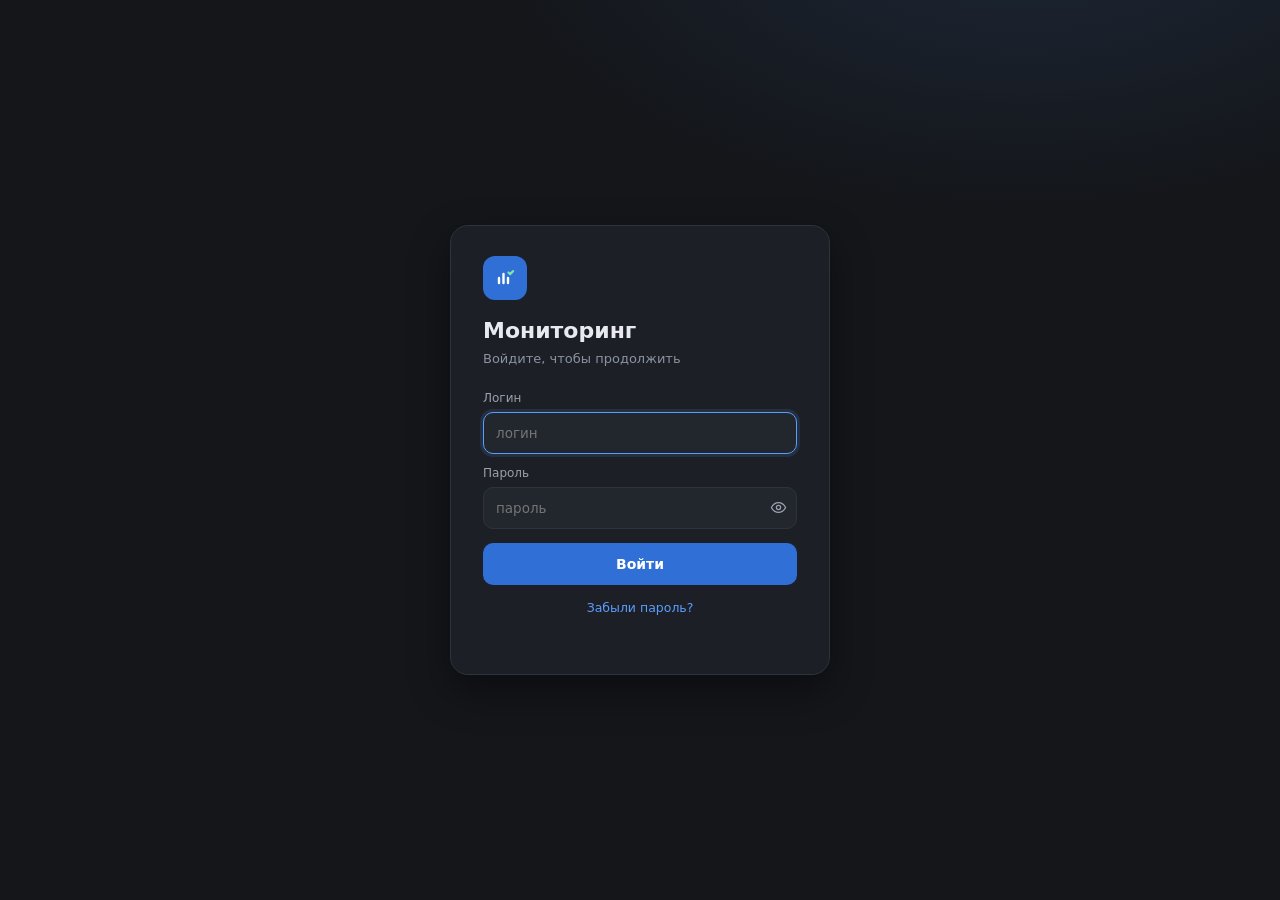
<file: index.html>
<!DOCTYPE html>
<html lang="ru">
<head>
<meta charset="UTF-8">
<meta name="robots" content="noindex">
<meta name="viewport" content="width=device-width, initial-scale=1">
<!-- v6 (исправление 6): CSP — страница может ходить только на сервер дашборда и брать картинки только с Google Диска.
     Даже если в данных окажется вредный код, он не сможет отправить токен на чужой сайт. -->
<meta http-equiv="Content-Security-Policy" content="default-src 'self'; script-src 'self' 'unsafe-inline'; style-src 'self' 'unsafe-inline'; img-src 'self' data: blob: https://drive.google.com https://*.google.com https://*.googleusercontent.com; connect-src 'self' https://script.google.com https://script.googleusercontent.com; media-src 'self' blob:; worker-src 'self'; manifest-src 'self'; base-uri 'none'; form-action 'none'; object-src 'none'">
<link rel="manifest" href="manifest.webmanifest">
<meta name="theme-color" content="#191c21">
<script>(function(){try{var t=localStorage.getItem("dash_theme")||"dark";var d=t==="auto"?(window.matchMedia&&matchMedia("(prefers-color-scheme: light)").matches?"light":"dark"):t;document.documentElement.setAttribute("data-theme",d);}catch(e){document.documentElement.setAttribute("data-theme","dark");}})();</script>
<link rel="apple-touch-icon" href="icon-192.png">
<link rel="preconnect" href="https://script.google.com">
<link rel="dns-prefetch" href="https://script.google.com">
<title>Мониторинг — рабочий кабинет</title>
<link rel="icon" type="image/png" sizes="32x32" href="icon-32.png">
<link rel="icon" type="image/png" sizes="192x192" href="icon-192.png">
<link rel="shortcut icon" href="favicon.ico">
<link rel="stylesheet" href="app.2026-11-05.86.css">
</head>
<body>
<div class="gate" id="gate">
  <div class="gate-card">
    <div class="glogo"><svg viewBox="0 0 24 24" width="24" height="24" aria-hidden="true"><path d="M6 17V12M10.5 17V8M15 17v-5" style="fill:none;stroke:#fff;stroke-width:2.4;stroke-linecap:round"/><path d="M15.5 6.5l1.6 1.6 3-3" style="fill:none;stroke:#7ee2a8;stroke-width:2.2;stroke-linecap:round;stroke-linejoin:round"/></svg></div>
    <div class="logo">Мониторинг</div>
    <div class="gsub">Войдите, чтобы продолжить</div>
    <label for="l-user">Логин</label>
    <input id="l-user" placeholder="логин" autocomplete="username">
    <label for="l-pass">Пароль</label>
    <div class="pwrow"><input id="l-pass" type="password" placeholder="пароль" autocomplete="current-password"><button class="eyebtn" id="l-eye" title="показать/скрыть пароль" aria-label="показать или скрыть пароль"><svg class="v7i" viewBox="0 0 24 24" width="18" height="18" aria-hidden="true"><path d="M2 12s3.5-7 10-7 10 7 10 7-3.5 7-10 7S2 12 2 12zM12 15a3 3 0 100-6 3 3 0 000 6z"/></svg></button></div>
    <button class="abtn" id="l-go">Войти</button>
    <button class="gbtn" id="l-forgot" style="margin-top:6px">Забыли пароль?</button>
    <div class="err" id="l-msg"></div>
  </div>
</div>
<div class="wrap">
  <div id="splash"><div class="loadbars"><i></i><i></i><i></i><i></i></div><div class="stxt">Загружаем данные…</div></div>
  <div class="topbar" id="topbar">
    <div class="tb-brand"><span class="tb-logo"><svg viewBox="0 0 24 24" width="16" height="16" aria-hidden="true"><path d="M6 17V12M10.5 17V8M15 17v-5" style="fill:none;stroke:#fff;stroke-width:2.4;stroke-linecap:round"/><path d="M15.5 6.5l1.6 1.6 3-3" style="fill:none;stroke:#7ee2a8;stroke-width:2.2;stroke-linecap:round;stroke-linejoin:round"/></svg></span><b>Мониторинг</b></div>
    <button class="tb-chip tb-weekbtn" id="tb-week" title="выбрать неделю" aria-haspopup="menu"><svg class="v7i" viewBox="0 0 24 24" width="15" height="15" aria-hidden="true"><path d="M4 6h16v14H4zM4 10h16M9 3v4M15 3v4"/></svg><span class="week" id="weeklabel"></span><span class="tb-wst" id="tb-wst"></span><span class="tb-car">▾</span></button>
    <span class="tb-live"><span class="dot-off" id="livedot"></span><span id="livetext">Загрузка…</span></span>
    <span class="spacer"></span>
    <label class="tb-search" id="tb-search" style="display:none"><svg class="v7i" viewBox="0 0 24 24" width="15" height="15" aria-hidden="true"><path d="M11 18a7 7 0 100-14 7 7 0 000 14zM20 20l-4-4"/></svg><input id="tb-q" type="search" placeholder="Поиск: опер, модель, ник, текст" aria-label="Поиск по командам" autocomplete="off"><button id="tb-sem" class="tb-sem" type="button" title="поиск по смыслу (ИИ): опиши своими словами" aria-pressed="false"><svg class="v7i" viewBox="0 0 24 24" width="11" height="11" aria-hidden="true"><path d="M12 3l1.8 4.7L18.5 9.5l-4.7 1.8L12 16l-1.8-4.7L5.5 9.5l4.7-1.8z"/></svg>смысл</button><kbd>/</kbd></label>
    <button id="themebtn" class="tb-ic" title="Тема" aria-label="Сменить тему"></button>
    <button id="resetbell" class="tb-ic" style="display:none" title="уведомления" aria-label="Уведомления"><svg class="v7i" viewBox="0 0 24 24" width="18" height="18" aria-hidden="true"><path d="M6 16V11a6 6 0 0112 0v5l1.5 2h-15zM10 20.5a2 2 0 004 0"/></svg></button>
    <button id="addbtn" class="tb-pri" style="display:none"><svg class="v7i" style="stroke-width:2.4" viewBox="0 0 24 24" width="16" height="16" aria-hidden="true"><path d="M12 5v14M5 12h14"/></svg><span class="lbl">Мониторинг</span></button>
    <div class="tb-prof" id="tbprof">
      <button class="tb-profbtn" id="profbtn" aria-haspopup="menu" aria-expanded="false"><span class="av" id="prof-av">?</span><span class="pn"><b id="prof-name">Вход</b><small id="prof-role"></small></span><span class="car">▾</span></button>
      <div class="profmenu" id="profmenu" role="menu">
        <div class="pm-sec">Тема</div>
        <div class="pm-theme"><button data-theme="dark">Тёмная</button><button data-theme="light">Светлая</button><button data-theme="auto">Как в системе</button></div>
        <div class="pm-sep"></div>
        <button id="pwbtn" style="display:none" role="menuitem"><svg class="v7i" viewBox="0 0 24 24" width="17" height="17" aria-hidden="true"><path d="M15 9a4 4 0 11-1.2-2.8M14 10l7 7v3h-3v-2h-2v-2h-2"/></svg> Сменить пароль</button>
        <button id="sugbtn" style="display:none" role="menuitem"><svg class="v7i" viewBox="0 0 24 24" width="17" height="17" aria-hidden="true"><path d="M9 18h6M10 21h4M12 3a6 6 0 00-3.6 10.8c.6.5 1 1.2 1 2V16h5.2v-.2c0-.8.4-1.5 1-2A6 6 0 0012 3z"/></svg> Предложение или ошибка</button>
        <button id="weekbtn" style="display:none" role="menuitem"><svg class="v7i" viewBox="0 0 24 24" width="17" height="17" aria-hidden="true"><path d="M4 6h16v14H4zM4 10h16M9 3v4M15 3v4M12 13v4M10 15h4"/></svg> Новая неделя</button>
        <button id="presbtn" style="display:none" role="menuitem"><svg class="v7i" viewBox="0 0 24 24" width="17" height="17" aria-hidden="true"><path d="M3 5h18v11H3zM8 20h8M12 16v4"/></svg> Режим планёрки</button>
        <label class="pm-item" id="viewaswrap" style="display:none"><svg class="v7i" viewBox="0 0 24 24" width="17" height="17" aria-hidden="true"><path d="M2 12s3.5-7 10-7 10 7 10 7-3.5 7-10 7S2 12 2 12zM12 15a3 3 0 100-6 3 3 0 000 6z"/></svg> Глазами <select id="viewas" title="посмотреть глазами другого пользователя"></select></label>
        <div class="pm-sep"></div>
        <button id="loginbtn" class="pm-out" role="menuitem"><svg class="v7i" viewBox="0 0 24 24" width="17" height="17" aria-hidden="true"><path d="M15 4h4v16h-4M10 8l-4 4 4 4M6 12h10"/></svg> <span id="loginlbl">Выйти</span></button>
      </div>
    </div>
  </div>
  <header>
    <h1>Мониторинг команд</h1>
  </header>
  <div class="v7va" id="v7va" style="display:none"><svg class="v7i" viewBox="0 0 24 24" width="16" height="16" aria-hidden="true"><path d="M2 12s3.5-7 10-7 10 7 10 7-3.5 7-10 7S2 12 2 12zM12 15a3 3 0 100-6 3 3 0 000 6z"/></svg><span id="v7va-t"></span><span class="spacer"></span><button class="abtn2" id="v7va-x">Выйти из режима</button></div>
  <nav class="v7bn" id="v7bn" aria-label="Разделы"></nav>
  <div class="v7sheet-ov" id="v7sheet-ov"></div>
  <div class="layout">
    <div class="rail" id="tabs"></div>
    <div class="maincol">
      <div id="healthbar"></div>
      <div id="pbar" class="pwrap"></div>
      <div id="content"></div>
    </div>
  </div>

  <div class="modal-ov" id="addmodal">
    <div class="modal">
      <button class="x" id="add-x">✕</button>
      <h3>＋ Новый мониторинг</h3>
      <div class="mrow">
        <div class="ff"><label>Компания</label><select id="a-city"><option value="Томск">ArtLife</option><option value="Новосибирск">VVCAM</option><option value="Онлайн">DIAMOND</option></select></div>
        <div class="ff"><label>Продюсер</label><select id="a-prod"></select></div>
      </div>
      <div class="mrow" id="a-newrow" style="display:none">
        <div class="ff"><label>Имя нового продюсера</label><input id="a-prod-new" placeholder="Фамилия"></div>
      </div>
      <div class="mrow">
        <div class="ff"><label>Никнейм</label><input id="a-nick" placeholder="никнейм"></div>
        <div class="ff"><label>Опер (фамилия)</label><input id="a-opname" placeholder="фамилия оператора"></div>
        <div class="ff"><label>Модель (фамилия)</label><input id="a-model" placeholder="фамилия модели"></div>
      </div>
      <button class="abtn" id="a-save">Добавить мониторинг</button>
      <span id="a-msg" style="color:var(--dim);font-size:12.5px;margin-left:10px"></span>
    </div>
  </div>
  <div class="modal-ov" id="weekmodal">
    <div class="modal" style="width:min(420px,94vw)">
      <button class="x" id="week-x">✕</button>
      <h3>🗓 Новая неделя из текущей</h3>
      <div class="mrow">
        <div class="ff"><label>Текущая неделя (база)</label><select id="w-base"></select></div>
        <div class="ff"><label>Название новой недели</label><input id="w-name" placeholder="например 28-04.10"></div>
      </div>
      <p style="color:var(--faint);font-size:12px;margin-bottom:12px">Создаст листы всех твоих компаний с теми же командами, но с чистыми полями проверки.</p>
      <button class="abtn" id="w-go">Создать</button>
      <span id="w-msg" style="color:var(--dim);font-size:12.5px;margin-left:10px"></span>
      <div style="border-top:1px solid var(--line);margin-top:16px;padding-top:12px">
        <div class="ff"><label>🗑 Удалить неделю (полностью, со всеми проверками)</label><select id="w-del" style="width:100%;background:var(--panel2);color:var(--ink);border:1px solid var(--line);border-radius:7px;padding:8px 10px;font:inherit;font-size:13px"></select></div>
        <button class="abtn2" id="w-del-go" style="margin-top:8px;color:var(--bad);border-color:var(--bad)">🗑 Удалить неделю</button>
        <span id="w-delmsg" style="color:var(--dim);font-size:12.5px;margin-left:10px"></span>
      </div>
    </div>
  </div>
  <div class="modal-ov" id="opmodal">
    <div class="modal" style="width:min(480px,94vw)">
      <button class="x" id="op-x">✕</button>
      <h3>👥 Сменить оператора/модель — <span id="o-who"></span></h3>
      <div class="mrow">
        <div class="ff"><label>Никнейм</label><input id="o-nick" placeholder="никнейм"></div>
        <div class="ff"><label>Опер (фамилия)</label><input id="o-opname" placeholder="фамилия оператора"></div>
        <div class="ff"><label>Модель (фамилия)</label><input id="o-model" placeholder="фамилия модели"></div>
      </div>
      <button class="abtn" id="o-save">Сохранить</button>
      <span id="o-msg" style="color:var(--dim);font-size:12.5px;margin-left:10px"></span>
    </div>
  </div>
  <div class="modal-ov" id="advmodal">
    <div class="modal advm" role="dialog" aria-modal="true" aria-labelledby="advm-title">
      <button class="x" id="advm-x" aria-label="Закрыть">✕</button>
      <div class="advm-h"><span class="advm-ico" aria-hidden="true"><svg viewBox="0 0 24 24" width="18" height="18"><path d="M9 18h6M10 21h4M12 3a6 6 0 0 0-4 10.5c.8.8 1 1.5 1 2.5h6c0-1 .2-1.7 1-2.5A6 6 0 0 0 12 3z"/></svg></span><div class="advm-tt"><b id="advm-title">Совет команде</b><small id="advm-sub"></small></div></div>
      <div class="advm-issue" id="advm-issue"></div>
      <label class="advm-lbl" for="advm-ta">Совет — что сделать иначе</label>
      <textarea id="advm-ta" placeholder="Конкретно и простыми словами. Скриншот можно вставить прямо сюда: Ctrl+V"></textarea>
      <div class="advm-drop" id="advm-drop" tabindex="0" role="button" aria-label="Добавить скриншот к совету"><svg viewBox="0 0 24 24" width="18" height="18" aria-hidden="true"><path d="M4 8h3l2-3h6l2 3h3v11H4z"/><circle cx="12" cy="13" r="3.5"/></svg><span><b>Скриншот к совету</b> — вставь Ctrl+V, перетащи сюда или нажми, чтобы выбрать файл</span></div>
      <input type="file" id="advm-file" accept="image/*,video/*" multiple hidden>
      <div class="advm-thumbs" id="advm-thumbs"></div>
      <div class="advm-f"><span class="advm-meta">Видит продюсер. В таблицу уходит по «Сохранить в таблицу».</span><span class="sp"></span><button class="abtn2" id="advm-ai" type="button">ИИ-подсказка</button><button class="abtn" id="advm-ok" type="button">Готово</button></div>
    </div>
  </div>
  <div class="modal-ov" id="cammodal">
    <div class="modal cam-modal">
      <button class="x" id="cam-x">✕</button>
      <h3 id="cam-title">📷 Скрин</h3>
      <div id="cam-wrap" class="camwrap" title="клик — 1:1 / вписать"><img id="cam-img" alt="скрин" decoding="async"><span id="cam-q" class="camq"></span></div>
      <button class="abtn2" id="cam-orig" style="display:none;margin-top:8px" title="загрузить оригинал в полном разрешении">⚡ оригинал (полный размер)</button>
      <button class="abtn2" id="cam-edit" style="display:none;margin-top:8px" title="обрезка, карандаш, стрелка, рамка, текст — размеченный скрин заменит этот">✏ Разметить</button>
      <button class="abtn2" id="cam-ai" style="display:none;margin-top:8px">🤖 что с кадром</button>
      <div id="cam-aiout" class="aibox" style="display:none"></div>
    </div>
  </div>
  <div class="modal-ov" id="resetmodal">
    <div class="modal" style="width:min(440px,94vw)">
      <button class="x" id="rs-x">✕</button>
      <h3 id="rs-title">🔑 Забыл / сменить пароль</h3>
      <div id="rs-step1">
        <div style="color:var(--dim);font-size:12.5px;margin-bottom:8px">Введи логин — заявку увидит смотрящий, одобрит и передаст тебе одноразовый код.</div>
        <input id="rs-login" placeholder="твой логин" style="width:100%;background:var(--panel2);color:var(--ink);border:1px solid var(--line);border-radius:6px;padding:8px;font:inherit;margin-bottom:8px">
        <button class="abtn" id="rs-send">Отправить заявку</button>
      </div>
      <div id="rs-step2" style="display:none">
        <div style="color:var(--dim);font-size:12.5px;margin-bottom:8px">Заявка отправлена. Когда дадут код — введи его здесь вместе с новым паролем.</div>
        <input id="rs-login2" placeholder="твой логин" style="width:100%;background:var(--panel2);color:var(--ink);border:1px solid var(--line);border-radius:6px;padding:8px;font:inherit;margin-bottom:8px">
        <input id="rs-code" placeholder="код от смотрящего" style="width:100%;background:var(--panel2);color:var(--ink);border:1px solid var(--line);border-radius:6px;padding:8px;font:inherit;margin-bottom:8px">
        <input id="rs-pass" type="password" placeholder="новый пароль (мин. 8 символов)" style="width:100%;background:var(--panel2);color:var(--ink);border:1px solid var(--line);border-radius:6px;padding:8px;font:inherit;margin-bottom:8px">
        <input id="rs-pass2" type="password" placeholder="новый пароль ещё раз" style="width:100%;background:var(--panel2);color:var(--ink);border:1px solid var(--line);border-radius:6px;padding:8px;font:inherit;margin-bottom:8px">
        <button class="abtn" id="rs-do">Сменить пароль</button>
      </div>
      <div id="rs-msg" style="color:var(--dim);font-size:12.5px;margin-top:8px"></div>
    </div>
  </div>
  <div class="modal-ov" id="pwmodal">
    <div class="modal" style="width:min(400px,94vw)">
      <button class="x" id="pw-x">✕</button>
      <h3>🔑 Сменить мой пароль</h3>
      <div style="display:flex;flex-direction:column;gap:8px">
        <input type="password" id="pw-old" placeholder="текущий пароль" autocomplete="current-password" style="background:var(--panel2);color:var(--ink);border:1px solid var(--line);border-radius:6px;padding:8px">
        <input type="password" id="pw-new" placeholder="новый пароль (не короче 8 символов)" autocomplete="new-password" style="background:var(--panel2);color:var(--ink);border:1px solid var(--line);border-radius:6px;padding:8px">
        <input type="password" id="pw-new2" placeholder="новый пароль ещё раз" autocomplete="new-password" style="background:var(--panel2);color:var(--ink);border:1px solid var(--line);border-radius:6px;padding:8px">
        <button class="savebtn" id="pw-go" style="margin-top:4px">Сменить пароль</button>
        <div id="pw-msg" style="font-size:12.5px;color:var(--dim)"></div>
        <div style="color:var(--faint);font-size:11.5px">После смены все остальные входы (телефон, другие браузеры) погаснут — там войди заново.</div>
      </div>
    </div>
  </div>
  <div class="modal-ov" id="rsreqmodal">
    <div class="modal" style="width:min(480px,94vw)">
      <button class="x" id="rsq-x">✕</button>
      <h3>🔔 Заявки на смену пароля</h3>
      <div style="color:var(--faint);font-size:12px;margin-bottom:8px">«Разрешить» выдаёт одноразовый код на 15 минут — передай его человеку лично. Без кода сменить пароль нельзя.</div>
      <div id="rsq-list"></div>
    </div>
  </div>
  <div class="modal-ov" id="sugmodal">
    <div class="modal" style="width:min(440px,94vw)">
      <button class="x" id="sg-x">✕</button>
      <h3>💡 Предложение</h3>
      <div style="display:flex;gap:6px;margin-bottom:8px"><button class="gbtn on" id="sg-tab-new">✍️ Новое</button><button class="gbtn" id="sg-tab-mine">📬 Мои предложения</button></div>
      <div id="sg-mine" style="display:none;max-height:60vh;overflow:auto"></div>
      <div id="sg-new">
      <div style="color:var(--dim);font-size:12.5px;margin-bottom:8px">Идея, неудобство или ошибка — напиши, смотрящий это увидит.</div>
      <textarea id="sg-text" style="width:100%;min-height:110px;background:var(--panel2);color:var(--ink);border:1px solid var(--line);border-radius:8px;padding:10px;font:inherit;font-size:13px;box-sizing:border-box" placeholder="что улучшить или что сломалось…"></textarea>
      <button class="abtn" id="sg-send" style="margin-top:8px">Отправить</button>
      <div id="sg-msg" style="color:var(--dim);font-size:12.5px;margin-top:8px"></div>
      </div>
    </div>
  </div>
  <div class="modal-ov" id="uplmodal">
    <div class="modal" style="width:min(460px,94vw)">
      <button class="x" id="u-x">✕</button>
      <h3 id="u-title">📷 Фото</h3>
      <div class="uplzone" id="u-zone">Ctrl+V — вставь скрин(ы) из буфера<br>или перетащи сюда несколько файлов<br><span style="color:var(--faint);font-size:11.5px">скрины встанут в очередь и загрузятся по одному</span></div>
      <button class="abtn" id="u-file">📁 Файлы с ПК</button> <button class="abtn" id="u-cam" title="снять камерой телефона прямо в эту категорию">📷 Камера</button>
      <input type="file" id="u-caminp" accept="image/*" capture="environment" style="display:none">
      <input type="file" id="u-fileinp" accept="image/*,video/*" multiple style="display:none">
      <input type="file" id="u-vidinp" accept="video/*" capture="environment" style="display:none">
      <button class="abtn" id="u-vid" title="короткое видео 10–20 с (до 10 МБ) — например, шоу">🎬 Видео</button>
      <label style="display:block;margin-top:8px;font-size:12.5px"><input type="checkbox" id="u-ann"> ✏ обрезать или разметить перед загрузкой (обрезка, карандаш, стрелка, рамка, текст)</label>
      <div id="u-queue" class="upq"></div>
      <div id="u-msg" style="color:var(--dim);font-size:12.5px;margin-top:8px"></div>
    </div>
  </div>
  <div class="modal-ov" id="markmodal">
    <div class="modal" style="width:min(420px,94vw)">
      <button class="x" id="mk-x">✕</button>
      <h3 id="mk-title">🏷 Метка</h3>
      <div style="color:var(--faint);font-size:12px;margin-bottom:8px">Метку и закрепление видят все (и продюсеры). Команда узнаётся по компании, оператору и модели — метка переходит на следующие недели.</div>
      <div id="mk-colors" style="margin-bottom:8px"></div>
      <input id="mk-text" maxlength="30" placeholder="подпись (до 30 знаков), например «VIP» или «на контроле»" style="width:100%;box-sizing:border-box;background:var(--panel2);color:var(--ink);border:1px solid var(--line);border-radius:6px;padding:7px">
      <label style="display:block;margin:10px 0;font-size:13px"><input type="checkbox" id="mk-pin"> 📌 закрепить наверху списка</label>
      <button class="savebtn" id="mk-save" style="margin-top:0">Сохранить</button> <button class="abtn2" id="mk-clear">снять метку</button>
      <div id="mk-msg" style="margin-top:6px;font-size:12.5px;color:var(--warn)"></div>
    </div>
  </div>
  <div class="modal-ov" id="vidmodal">
    <div class="modal" style="width:min(900px,96vw)">
      <button class="x" id="vid-x">✕</button>
      <h3>🎬 Видео</h3>
      <div id="vid-box" style="text-align:center"></div>
    </div>
  </div>
  <div class="modal-ov" id="annmodal">
    <div class="modal" style="width:min(1300px,98vw)">
      <button class="x" id="ann-x">✕</button>
      <h3 id="ann-title">✏ Разметка скрина</h3>
      <div class="filters" style="gap:6px;flex-wrap:wrap">
        <button class="gbtn on" data-anntool="arrow">➜ стрелка</button><button class="gbtn" data-anntool="rect">▭ рамка</button><button class="gbtn" data-anntool="pen">✏ карандаш</button><button class="gbtn" data-anntool="text">T текст</button><button class="gbtn" data-anntool="crop" title="выдели область — всё вне её обрежется">✂ обрезка</button><button class="gbtn" id="ann-uncrop" style="display:none">↺ без обрезки</button>
        <span id="ann-colors"></span>
        <button class="gbtn" id="ann-undo">↶ отменить</button><button class="gbtn" id="ann-clear">очистить</button>
        <label style="font-size:12px"><input type="checkbox" id="ann-keep"> загрузить и оригинал</label>
        <button class="savebtn" id="ann-ok">✅ готово</button><button class="abtn2" id="ann-skip">без разметки</button>
      </div>
      <div class="annwrap"><canvas id="ann-cv"></canvas></div>
      <div style="color:var(--faint);font-size:11.5px;margin-top:4px" id="ann-left"></div>
    </div>
  </div>
  <div class="modal-ov" id="delmodal">
    <div class="modal" style="width:min(460px,94vw)">
      <button class="x" id="del-x">✕</button>
      <h3>🗑 Удалить команду — <span id="d-prod"></span> <span id="d-city" style="color:var(--faint);font-size:12px"></span></h3>
      <p style="color:var(--faint);font-size:12.5px;margin-bottom:12px">Удалится блок команды со всеми проверками. Действие необратимо.</p>
      <div style="display:flex;gap:10px;flex-wrap:wrap">
        <button class="abtn" id="d-one">Удалить: только эта неделя</button>
        <button class="abtn2" id="d-all">Удалить: все недели компании</button>
      </div>
      <span id="d-msg" style="color:var(--dim);font-size:12.5px;margin-left:10px"></span>
    </div>
  </div>
    <div class="modal-ov" id="taskmodal">
    <div class="modal" style="width:min(480px,94vw)">
      <button class="x" id="task-x">✕</button>
      <h3>📌 Поручить продюсеру — <span id="tk-team"></span></h3>
      <div style="color:var(--faint);font-size:12px;margin-bottom:8px">Появится у продюсера во вкладке «Мои задачи». Он отметит «сделано», а ты увидишь и сможешь вернуть в работу.</div>
      <textarea id="tk-text" style="width:100%;min-height:110px;background:var(--panel2);color:var(--ink);border:1px solid var(--line);border-radius:8px;padding:10px;font:inherit;font-size:13px;box-sizing:border-box" placeholder="что исправить (конкретно)"></textarea>
      <button class="abtn" id="tk-save" style="margin-top:8px">Поставить задачу</button>
      <span id="tk-msg" style="color:var(--dim);font-size:12.5px;margin-left:10px"></span>
      <div id="tk-list" style="margin-top:10px"></div>
    </div>
  </div>
  <div class="modal-ov" id="planmodal">
    <div class="modal" style="width:min(560px,94vw)">
      <button class="x" id="plan-x">✕</button>
      <h3>🗓 План работ — <span id="pl-prod"></span> <span id="pl-city" style="color:var(--faint);font-size:12px"></span></h3>
      <textarea id="pl-text" style="width:100%;min-height:140px;background:var(--panel2);color:var(--ink);border:1px solid var(--line);border-radius:8px;padding:10px;font:inherit;font-size:13px;box-sizing:border-box" placeholder="план работ на неделю по команде"></textarea>
      <button class="abtn" id="pl-save" style="margin-top:10px">Сохранить план</button>
      <span id="pl-msg" style="color:var(--dim);font-size:12.5px;margin-left:10px"></span>
    </div>
  </div>
  <div class="modal-ov" id="bigedit">
    <div class="modal" role="dialog" aria-modal="true" aria-labelledby="be-title">
      <button class="x" id="be-x" aria-label="Свернуть">✕</button>
      <div class="be-h"><span id="be-num" style="color:var(--faint);font-size:12px;font-weight:700"></span><b id="be-title"></b><span id="be-chip" class="chip"></span><span class="spacer"></span><span id="be-team" style="color:var(--faint);font-size:12px"></span></div>
      <textarea id="be-ta" placeholder="Пиши подробно: что увидел, когда, что сказал команде. Скрин — кнопкой «скрин» у категории."></textarea>
      <div class="be-f"><span class="be-meta" id="be-meta"></span><span class="sp"></span>
        <button class="abtn2" id="be-prev">← Пред.</button><button class="abtn2" id="be-next">След. категория →</button><button class="abtn" id="be-ok">Готово</button></div>
    </div>
  </div>
  <input type="color" id="colorpick" style="position:absolute;left:-200px;top:-200px">
  <div class="toast" id="toast"></div>
  <div id="present"></div>
  <div id="acbox"></div>

</div>

<script src="app.2026-11-05.86.js"></script>
</body>
</html>
</file>
<file: app.2026-11-05.86.css>
:root{
    --bg:#14161a; --panel:#1c1f25; --panel2:#22262d; --line:#2e333c;
    --ink:#e8eaf0; --dim:#9aa1ad; --faint:#6b7280;
    --ok:#3ecf8e; --warn:#f5a524; --warn-f:#f5a524; --bad:#e5655f; --accent:#5b9dff;
    --okbg:rgba(62,207,142,.13); --warnbg:rgba(245,165,36,.14); --badbg:rgba(229,101,95,.13);
  }
  *{box-sizing:border-box;margin:0;padding:0}
  body{background:var(--bg);color:var(--ink);font:14px/1.5 "Segoe UI",system-ui,sans-serif}
  .wrap{max-width:1420px;margin:0 auto;padding:24px 24px 60px}
  .banner{background:linear-gradient(90deg,rgba(91,157,255,.12),rgba(91,157,255,.03));
    border:1px solid rgba(91,157,255,.4);border-radius:10px;padding:10px 16px;margin-bottom:18px;
    color:var(--dim);font-size:13px;display:flex;gap:10px;align-items:center;flex-wrap:wrap}
  .dot-live{width:9px;height:9px;border-radius:50%;background:var(--ok);box-shadow:0 0 8px var(--ok);animation:pulse 1.6s infinite}
  .dot-off{width:9px;height:9px;border-radius:50%;background:var(--warn-f)}
  @keyframes pulse{50%{opacity:.4}}
  header{display:flex;align-items:baseline;gap:16px;flex-wrap:wrap;margin-bottom:14px}
  h1{font-size:26px;font-weight:650}
  .week{color:var(--accent);font-weight:600;font-size:14px;border:1px solid var(--accent);border-radius:6px;padding:2px 10px}
  .sub{color:var(--faint);font-size:13px;margin-left:auto}
  .tabs{display:flex;gap:8px;margin-bottom:16px;flex-wrap:wrap}
  .tab{background:var(--panel);border:1px solid var(--line);color:var(--dim);border-radius:9px;
    padding:8px 20px;cursor:pointer;font:inherit;font-size:13.5px;font-weight:600}
  .tab:hover{color:var(--ink)}
  .tab.on{background:var(--accent);border-color:var(--accent);color:#fff}
  .tab .cnt{opacity:.75;font-weight:400;margin-left:6px}
  .tiles{display:grid;grid-template-columns:repeat(auto-fit,minmax(145px,1fr));gap:12px;margin-bottom:16px}
  .tile{background:var(--panel);border:1px solid var(--line);border-radius:12px;padding:15px}
  .tile .n{font-size:32px;font-weight:700;line-height:1}
  .tile .l{color:var(--dim);font-size:12.5px;margin-top:6px}
  .tile.ok .n{color:var(--ok)} .tile.warn .n{color:var(--warn)} .tile.bad .n{color:var(--bad)}
  .grid{display:grid;grid-template-columns:1fr 1fr;gap:14px;margin-bottom:16px}
  @media(max-width:1000px){.grid{grid-template-columns:1fr}}
  .card{background:var(--panel);border:1px solid var(--line);border-radius:12px;padding:18px}
  .card h2{font-size:14px;color:var(--dim);font-weight:600;margin-bottom:14px}
  .bar-row{display:grid;grid-template-columns:200px 1fr 36px;gap:10px;align-items:center;margin-bottom:9px;font-size:13px}
  .bar-row .lbl{color:var(--dim);white-space:nowrap;overflow:hidden;text-overflow:ellipsis}
  .bar-track{background:var(--panel2);border-radius:5px;height:16px;overflow:hidden}
  .bar-fill{height:100%;border-radius:5px;transition:width .5s}
  .val{color:var(--ink);font-weight:600;text-align:right}
  .stacks{display:flex;align-items:flex-end;justify-content:center;gap:26px;height:170px;padding:0 8px}
  .bar-row:hover .bar-fill{background:var(--bad)!important}
  .aibox{background:var(--panel2);border:1px dashed var(--line);border-radius:8px;padding:8px 10px;margin-top:8px;font-size:12.5px;color:var(--dim)}
  .aibox b{color:var(--ink)}
  .stcol{flex:1;display:flex;flex-direction:column;align-items:center;gap:6px;font-size:12px;color:var(--dim);height:100%;justify-content:flex-end}
  .stcol .stack{width:52px;display:flex;flex-direction:column;justify-content:flex-end;border-radius:6px 6px 0 0;overflow:hidden;flex:1}
  .stcol .sum{font-weight:700;color:var(--ink);font-size:14px}
  .seg-bad{background:var(--bad)} .seg-warn{background:var(--warn-f)} .seg-ok{background:var(--ok)}
  .lgt{display:flex;gap:16px;margin-top:12px;font-size:12px;color:var(--dim);flex-wrap:wrap}
  .lgt i{width:10px;height:10px;border-radius:3px;display:inline-block;margin-right:5px;vertical-align:-1px;font-style:normal}
  .filters{display:flex;gap:10px;align-items:center;flex-wrap:wrap;margin-bottom:12px}
  .filters select,.filters input{background:var(--panel2);color:var(--ink);border:1px solid var(--line);
    border-radius:7px;padding:7px 10px;font:inherit;font-size:13px}
  .filters input{width:220px}
  .filters label{color:var(--dim);font-size:12.5px;display:flex;gap:6px;align-items:center;cursor:pointer}
  .count{color:var(--faint);font-size:12.5px;margin-left:auto}
  table{width:100%;border-collapse:collapse;font-size:13px}
  th{color:var(--faint);text-align:left;font-weight:600;padding:8px;border-bottom:1px solid var(--line);font-size:12px;cursor:pointer;white-space:nowrap}
  td{padding:8px;border-bottom:1px solid var(--line)}
  tr.r:hover td{background:var(--panel2);cursor:pointer}
  /* v6.6: компактный режим таблицы, метки команд, новички, недавние, презентация */
  body.compact td{padding:3px 6px;font-size:12.5px}
  body.compact .marks .mark{width:7px;height:7px}
  body.compact .chip{padding:1px 7px;font-size:11px}
  body.compact .phead{padding-top:6px;padding-bottom:6px}
  .tmark{display:inline-block;border-radius:10px;padding:0 7px;font-size:11px;font-weight:600;margin-right:4px;color:#111;vertical-align:1px}
  .tpin{margin-right:3px}
  .tnew{display:inline-block;border-radius:10px;padding:0 6px;font-size:11px;margin-right:4px;background:rgba(62,207,142,.15);color:var(--ok);vertical-align:1px}
  .mkcol{width:26px;height:26px;border-radius:50%;border:2px solid var(--line);cursor:pointer;margin:2px}.mkcol.on{outline:2px solid var(--accent);border-color:#fff}
  #healthbar{display:none;background:rgba(229,101,95,.14);border:1px solid rgba(229,101,95,.5);color:var(--ink);border-radius:10px;padding:8px 12px;margin:0 0 10px;font-size:13px}
  /* v6.8: презентация для планёрки */
  #present{position:fixed;inset:0;z-index:9999;background:radial-gradient(1200px 600px at 85% -10%,rgba(91,157,255,.10),transparent 60%),radial-gradient(900px 500px at -10% 110%,rgba(62,207,142,.07),transparent 60%),var(--bg,#111317);color:var(--ink);display:none;flex-direction:column;padding:2.2vh 3.2vw 1.6vh;overflow:hidden}
  #present.show{display:flex}
  #present .ptop{display:flex;align-items:center;gap:10px;flex-wrap:wrap}
  #present .plogo{font-weight:700;font-size:15px;color:var(--dim);margin-right:8px}
  #present .pchips{display:flex;gap:6px;flex-wrap:wrap}
  #present .pchip{background:rgba(255,255,255,.05);border:1px solid var(--line);color:var(--dim);border-radius:20px;padding:5px 12px;font:inherit;font-size:13px;cursor:pointer;display:inline-flex;align-items:center;gap:6px}
  #present .pchip i,#present .plegend i,#present .pco-h i{display:inline-block;width:10px;height:10px;border-radius:50%}
  #present .pchip.on{background:rgba(91,157,255,.18);border-color:rgba(91,157,255,.55);color:#fff}
  #present .gbtn.on{background:rgba(91,157,255,.18);border-color:rgba(91,157,255,.55);color:#fff}
  #present .pslide{flex:1;min-height:0;overflow:auto;padding:2.4vh 0 1vh;animation:pslide .35s ease both}
  @keyframes pslide{from{opacity:0;transform:translateY(10px)}to{opacity:1;transform:none}}
  @media (prefers-reduced-motion: reduce){#present .pslide{animation:none}#present [data-grow]{transition:none!important}}
  #present h1{font-size:clamp(34px,5vw,68px);margin:.2em 0 .4em;letter-spacing:-.02em}
  #present h2{font-size:clamp(24px,2.6vw,38px);margin:0 0 2.4vh;letter-spacing:-.01em}
  #present h2 small{display:block;font-size:.42em;color:var(--faint);font-weight:400;margin-top:6px;letter-spacing:0}
  #present h3{font-size:clamp(16px,1.4vw,21px);margin:0 0 1.4vh;color:var(--dim)} #present h3.up{color:var(--ok)} #present h3.down{color:var(--bad)}
  #present .pkicker{text-transform:uppercase;letter-spacing:.14em;font-size:13px;color:var(--accent);font-weight:700}
  #present .phero{display:grid;grid-template-columns:minmax(220px,1fr) 2.4fr;gap:2vw;align-items:stretch}
  #present .pbig{background:linear-gradient(160deg,rgba(91,157,255,.20),rgba(91,157,255,.05));border:1px solid rgba(91,157,255,.35);border-radius:22px;padding:3vh 2vw;display:flex;flex-direction:column;justify-content:center}
  #present .pbig b{font-size:clamp(56px,8vw,120px);line-height:1;letter-spacing:-.03em}
  #present .pbig span{color:var(--dim);font-size:clamp(14px,1.3vw,19px);margin-top:6px}
  #present .ptiles{display:grid;grid-template-columns:repeat(2,minmax(0,1fr));gap:1.4vw}
  #present .ptile{background:var(--panel);border:1px solid var(--line);border-radius:18px;padding:2.2vh 1.6vw;display:flex;flex-direction:column;justify-content:center}
  #present .ptile b{font-size:clamp(36px,4.6vw,70px);line-height:1.05;letter-spacing:-.02em}
  #present .ptile span{font-size:clamp(13px,1.2vw,18px);color:var(--dim)}
  #present .pdelta{display:inline-block;margin-top:10px;font-size:clamp(13px,1.1vw,16px);font-weight:600;color:var(--dim)} #present .pdelta.up{color:var(--ok)} #present .pdelta.down{color:var(--bad)}
  #present .pnote{margin-top:3vh}
  #present .pstack{display:flex;gap:2px;height:30px;border-radius:8px;overflow:hidden;background:rgba(255,255,255,.04);cursor:pointer}
  #present .pseg{display:flex;align-items:center;justify-content:center;font-size:12px;font-weight:700;color:#0d0f13;transition:width .7s cubic-bezier(.2,.8,.2,1);min-width:0;white-space:nowrap}
  #present .plegend{color:var(--faint);font-size:13px;margin:10px 0;display:flex;gap:6px 14px;flex-wrap:wrap;align-items:center} #present .plegend.big{font-size:15px;color:var(--dim)}
  #present .plegend i{margin-right:4px;vertical-align:middle}
  #present .pchart{width:100%;max-height:58vh;display:block}
  #present .pgrid{stroke:var(--line);stroke-width:1} #present .paxis{fill:var(--faint);font-size:12px} #present .plabel{fill:var(--ink);font-size:14px;font-weight:600} #present .pval{fill:var(--dim);font-weight:400}
  #present .pline{stroke-dasharray:2000;stroke-dashoffset:2000;animation:pdraw 1.1s ease forwards} @keyframes pdraw{to{stroke-dashoffset:0}}
  #present .phit{cursor:crosshair} #present .phit:hover{fill:rgba(255,255,255,.04)}
  #present .ptip{position:fixed;display:none;white-space:pre;background:var(--panel);border:1px solid var(--line);border-radius:8px;padding:8px 10px;font-size:13px;box-shadow:0 8px 24px rgba(0,0,0,.5);pointer-events:none;z-index:3}
  #present .pcos{display:grid;grid-template-columns:repeat(auto-fit,minmax(260px,1fr));gap:1.6vw}
  #present .pco{background:var(--panel);border:1px solid var(--line);border-radius:18px;padding:2.4vh 1.6vw;cursor:pointer;transition:border-color .15s,transform .15s}
  #present .pco:hover{border-color:rgba(91,157,255,.55);transform:translateY(-2px)}
  #present .pco-h{display:flex;align-items:center;gap:8px;font-size:clamp(16px,1.4vw,21px)} #present .pco-n{margin-left:auto;color:var(--faint);font-size:13px}
  #present .pco-avg{margin:2vh 0}#present .pco-avg b{font-size:clamp(40px,4.4vw,64px);letter-spacing:-.02em;margin-right:10px}
  #present .pco-f{display:flex;gap:14px;margin-top:10px;font-size:14px;font-weight:600}
  #present .pheat{display:grid;gap:4px;align-items:stretch;max-width:1200px}
  #present .ph-h{font-size:13px;color:var(--dim);text-align:center;padding:4px;font-weight:600;white-space:nowrap;overflow:hidden;text-overflow:ellipsis}
  #present .ph-r{font-size:clamp(13px,1.05vw,15px);display:flex;align-items:center;padding-right:8px;color:var(--dim)}
  #present .ph-c{border:1px solid var(--line);border-radius:8px;padding:6px 4px;color:var(--ink);font:inherit;cursor:pointer;display:flex;flex-direction:column;align-items:center;justify-content:center;min-height:42px}
  #present .ph-c:hover{outline:2px solid rgba(255,255,255,.35)} #present .ph-c b{font-size:15px} #present .ph-c small{font-size:11px;color:rgba(255,255,255,.7)}
  #present .pprods{display:flex;flex-direction:column;gap:4px;max-width:1300px}
  #present .pp-h,#present .pp-r{display:grid;grid-template-columns:minmax(140px,1.4fr) 70px minmax(160px,2fr) 80px minmax(160px,2fr) 70px;gap:14px;align-items:center;padding:10px 14px}
  #present .pp-h{color:var(--faint);font-size:13px}
  #present .pp-r{background:var(--panel);border:1px solid var(--line);border-radius:12px;font-size:clamp(14px,1.15vw,17px);cursor:pointer} #present .pp-r:hover{border-color:rgba(91,157,255,.55)}
  #present .pp-bar{display:flex;align-items:center;gap:10px} #present .pp-bar em{font-style:normal;font-weight:700;min-width:44px} #present em.muted{color:var(--faint);font-weight:400}
  #present .pbar{flex:1;height:10px;border-radius:6px;background:rgba(255,255,255,.06);overflow:hidden;display:inline-block;min-width:60px} #present .pbar.sm{height:7px;max-width:120px;vertical-align:middle;margin-right:8px}
  #present .pbar>span{display:block;height:100%;border-radius:6px;transition:width .8s cubic-bezier(.2,.8,.2,1)}
  #present .pcols2{display:grid;grid-template-columns:1fr 1fr;gap:3vw}
  #present .plist{list-style:none;padding:0;margin:0;display:flex;flex-direction:column;gap:6px}
  #present .plist li{display:flex;justify-content:space-between;align-items:center;gap:12px;background:var(--panel);border:1px solid var(--line);border-radius:12px;padding:10px 14px;font-size:clamp(14px,1.15vw,17px)}
  #present .plist li[data-go]{cursor:pointer} #present .plist li[data-go]:hover{border-color:rgba(91,157,255,.55)}
  #present .plist small{display:block;color:var(--faint);font-size:12px;margin-top:2px}
  #present .plist b{white-space:nowrap} #present .plist b.up{color:var(--ok)} #present .plist b.down{color:var(--bad)} #present .plist b em{font-style:normal;margin-left:6px;font-size:.85em}
  #present .plist b.ptext{white-space:normal;font-weight:400;color:var(--dim);font-size:.9em;text-align:right;max-width:55%}
  #present .pnone,#present .plist li.pnone{color:var(--faint);justify-content:center}
  #present .pempty{color:var(--faint);font-size:20px;padding:8vh 0;text-align:center} #present .pempty.big{font-size:34px;color:var(--ok)}
  #present .pcrit{display:grid;grid-template-columns:repeat(auto-fill,minmax(260px,1fr));gap:1.2vw}
  #present .pcard{background:var(--panel);border:1px solid rgba(229,101,95,.35);border-radius:16px;overflow:hidden;cursor:pointer;transition:transform .15s,border-color .15s}
  #present .pcard:hover{transform:translateY(-2px);border-color:var(--bad)}
  #present .pcard img,#present .pnoimg{width:100%;height:150px;object-fit:cover;display:block;background:#0e1014}
  #present .pnoimg{display:flex;align-items:center;justify-content:center;color:var(--faint);font-size:13px}
  #present .pcard-b{padding:10px 12px} #present .pcard-b b{display:block;font-size:15px} #present .pcard-b small{color:var(--faint);font-size:12px}
  #present .ptags{display:flex;flex-wrap:wrap;gap:4px;margin-top:8px} #present .ptags span{background:rgba(229,101,95,.14);color:var(--bad);border-radius:10px;padding:2px 8px;font-size:11.5px}
  #present .pfocus{display:flex;flex-direction:column;gap:10px}
  #present .pf{display:flex;gap:16px;align-items:center;background:var(--panel);border:1px solid var(--line);border-radius:14px;padding:14px 16px;cursor:pointer;font-size:clamp(16px,1.4vw,21px)} #present .pf:hover{border-color:rgba(91,157,255,.55)}
  #present .pf>b{width:44px;height:44px;flex:0 0 44px;border-radius:12px;background:rgba(91,157,255,.18);color:var(--accent);display:flex;align-items:center;justify-content:center;font-size:22px}
  #present .pf small{display:block;color:var(--faint);font-size:13px;margin-top:2px}
  #present .pdrill{position:absolute;top:0;right:0;bottom:0;width:min(440px,92vw);background:var(--panel);border-left:1px solid var(--line);box-shadow:-12px 0 40px rgba(0,0,0,.45);transform:translateX(105%);transition:transform .25s ease;display:flex;flex-direction:column;z-index:2}
  #present .pdrill.show{transform:none}
  #present .pd-h{display:flex;align-items:center;gap:10px;padding:16px;border-bottom:1px solid var(--line)} #present .pd-h b{font-size:16px} #present .pd-h span{color:var(--faint)} #present .pd-h .gbtn{margin-left:auto}
  #present .pd-l{overflow:auto;padding:8px;display:flex;flex-direction:column;gap:4px}
  #present .pd-l button{display:flex;justify-content:space-between;align-items:center;gap:10px;background:none;border:1px solid transparent;border-radius:10px;padding:9px 10px;color:var(--ink);font:inherit;text-align:left;cursor:pointer}
  #present .pd-l button:hover{background:rgba(255,255,255,.04);border-color:var(--line)} #present .pd-l small{display:block;color:var(--faint);font-size:11.5px}
  #present .pnav{display:flex;align-items:center;gap:10px;padding-top:1.2vh;border-top:1px solid var(--line)}
  #present .pdots{display:flex;gap:4px;flex-wrap:wrap}
  #present .pdot{background:none;border:1px solid transparent;border-radius:8px;color:var(--faint);font:inherit;font-size:12px;padding:4px 8px;cursor:pointer;display:flex;gap:5px;align-items:center}
  #present .pdot span{width:18px;height:18px;border-radius:50%;background:rgba(255,255,255,.06);display:inline-flex;align-items:center;justify-content:center;font-size:10.5px}
  #present .pdot em{font-style:normal} #present .pdot:hover{color:var(--ink)}
  #present .pdot.on{color:#fff;border-color:rgba(91,157,255,.45);background:rgba(91,157,255,.12)} #present .pdot.on span{background:var(--accent)}
  #present .phelp{margin-left:auto;color:var(--faint);font-size:12px}
  @media(max-width:1100px){#present .pdot em{display:none}}
  @media(max-width:820px){#present .phero,#present .pcols2{grid-template-columns:1fr}#present .phelp{display:none}#present .pp-h{display:none}#present .pp-r{grid-template-columns:1fr 1fr}}
  #acbox{position:absolute;z-index:9000;background:var(--panel);border:1px solid var(--line);border-radius:8px;box-shadow:0 8px 24px rgba(0,0,0,.4);max-width:420px;font-size:13px;display:none}
  #acbox div{padding:6px 10px;cursor:pointer;white-space:nowrap;overflow:hidden;text-overflow:ellipsis}
  #acbox div.on,#acbox div:hover{background:rgba(91,157,255,.15)}
  #acbox .ach{padding:3px 10px;font-size:11px;color:var(--faint);cursor:default;background:none}
  tr.detail td{background:#191c21;padding:0}
  .feedtop{display:flex;gap:6px;flex-wrap:wrap;margin-bottom:10px}.feedtop .gbtn.on{border-color:var(--acc,#6aa0ff)}
  .feedc{padding:10px 12px;margin-bottom:8px}.feedc.off{opacity:.55}.feedh{display:flex;justify-content:space-between;gap:8px}
  .feedm{color:var(--dim);font-size:12px;margin:4px 0 8px}.feedb{display:flex;gap:6px;flex-wrap:wrap}.feedb .abtn2{flex:1;min-height:40px}
  .detail-in{padding:0 18px;overflow:hidden;max-height:0;transition:max-height .35s ease, padding .35s ease}
  tr.detail.open .detail-in{max-height:3000px;padding:14px 18px 18px}
  .dgrid{display:grid;grid-template-columns:1fr 1fr;gap:6px 24px}
  @media(max-width:900px){.dgrid{grid-template-columns:1fr}}
  .drow{border-bottom:1px dashed var(--line);padding:6px 0;font-size:12.5px}
  .drow b{color:var(--dim);font-weight:600;display:block;font-size:11.5px;margin-bottom:2px}
  .drow span{color:var(--ink);line-height:1.5}
  .utext{white-space:pre-wrap;word-break:break-word} /* задача 1: текст разбора — с переносами строк, как набран */
  .chip{border-radius:20px;padding:2px 10px;font-size:12px;font-weight:600;white-space:nowrap}
  .c-bad{background:var(--badbg);color:var(--bad)} .c-ok{background:var(--okbg);color:var(--ok)}
  .c-wip{background:rgba(91,157,255,.13);color:var(--accent)} .c-warn{background:var(--warnbg);color:var(--warn)}
  .score-ok{color:var(--ok);font-weight:700} .score-bad{color:var(--bad);font-weight:700} .score-warn{color:var(--warn);font-weight:700}
  .note{margin-top:18px;color:var(--faint);font-size:12px}
  .empty{color:var(--faint);font-size:13px;padding:10px 0}
  mark{background:rgba(245,165,36,.4);color:var(--ink);border-radius:2px;padding:0 1px}

  .qbtn{background:var(--panel2);border:1px solid var(--line);color:var(--dim);border-radius:6px;padding:2px 9px;cursor:pointer;font-size:12px}
  .qbtn.qbad{border-color:rgba(229,101,95,.45)} .qbtn.qbad:hover{background:rgba(229,101,95,.15)} .qbtn.qclr{opacity:.75}
  .qbtn:hover{color:var(--ink)}
  .edit-grid{display:grid;grid-template-columns:repeat(3,minmax(0,1fr));gap:10px 12px}
  @media(max-width:1150px){.edit-grid{grid-template-columns:repeat(2,minmax(0,1fr))}}
  @media(max-width:900px){.edit-grid{grid-template-columns:1fr}}
  .edit-grid .f{border:1px solid var(--line);border-radius:8px;padding:8px 10px}
  /* v6: мониторинг продюсера — колонки не вылезают за карточку, поле тянется только вниз */
  .pmgrid{display:grid;grid-template-columns:repeat(3,minmax(0,1fr));gap:10px}
  @media(max-width:1150px){.pmgrid{grid-template-columns:repeat(2,minmax(0,1fr))}}
  @media(max-width:700px){.pmgrid{grid-template-columns:minmax(0,1fr)}}
  .pmgrid .f{border:1px solid var(--line);border-radius:8px;padding:8px 10px;min-width:0;display:flex;flex-direction:column}
  .pmcat-h{display:flex;justify-content:space-between;align-items:flex-start;gap:6px;margin-bottom:6px;min-height:36px}
  .pmcat-h .nm{font-weight:600;font-size:12.5px;line-height:1.3;min-width:0}
  .pmcat-h .hint{display:block;font-size:11px;color:var(--faint);font-weight:400;margin-top:2px}
  .pmcat-h .btns{flex-shrink:0;white-space:nowrap}
  .pmcard textarea{max-width:100%;resize:vertical;box-sizing:border-box}
  .pmcard input{min-width:0;box-sizing:border-box}
  .edit-grid .f b{display:flex;justify-content:space-between;align-items:center;color:var(--dim);font-size:11.5px;font-weight:600;margin-bottom:5px}
  .edit-grid textarea{max-width:100%;width:100%;background:var(--panel2);color:var(--ink);border:1px solid var(--line);border-radius:6px;padding:6px 8px;font:inherit;font-size:12.5px;min-height:48px;resize:vertical;box-sizing:border-box}
  .edit-grid select{background:var(--panel2);color:var(--ink);border:1px solid var(--line);border-radius:6px;padding:6px 8px;font:inherit;font-size:12.5px}
  .savebtn{background:var(--accent);border:none;color:#fff;border-radius:8px;padding:9px 22px;font:inherit;font-weight:600;cursor:pointer;margin-top:12px}
  .savebtn:disabled{opacity:.5}
  .addform{display:none;background:var(--panel);border:1px solid var(--line);border-radius:12px;padding:16px;margin-bottom:16px}
  .addform.show{display:block}
  .addform .frow{display:grid;grid-template-columns:repeat(auto-fit,minmax(170px,1fr));gap:10px;margin-bottom:10px}
  .addform input,.addform select{width:100%;background:var(--panel2);color:var(--ink);border:1px solid var(--line);border-radius:7px;padding:8px 10px;font:inherit;font-size:13px;box-sizing:border-box}
  .abtn{background:var(--accent);border:none;color:#fff;border-radius:8px;padding:8px 20px;font:inherit;font-weight:600;cursor:pointer}
  .abtn2{background:var(--panel2);border:1px solid var(--line);color:var(--ink);border-radius:7px;padding:6px 14px;cursor:pointer;font:inherit}

  .modal-ov{display:none;position:fixed;inset:0;background:rgba(0,0,0,.6);z-index:50;align-items:flex-start;justify-content:center;overflow:auto}
  #resetmodal,#rsreqmodal{z-index:120} /* поверх гейта — смена пароля открывается со входа */
  .modal-ov.show{display:flex}
  .uplzone{border:2px dashed var(--line);border-radius:10px;padding:26px 14px;text-align:center;color:var(--dim);font-size:13px;margin:10px 0;cursor:pointer}
  .uplzone:hover{border-color:var(--accent);color:var(--ink)}
  .rlink{display:inline-block;background:var(--panel2);border:1px solid var(--line);border-radius:5px;padding:1px 6px;font-size:11px;color:var(--accent);text-decoration:none;margin:1px 2px;white-space:nowrap;max-width:180px;overflow:hidden;text-overflow:ellipsis;vertical-align:middle}
  .modal{background:var(--panel);border:1px solid var(--line);border-radius:14px;padding:22px 24px;margin-top:8vh;width:min(720px,94vw);position:relative}
  .modal h3{font-size:16px;margin-bottom:16px}
  .modal .x{position:absolute;top:12px;right:14px;background:none;border:none;color:var(--faint);font-size:20px;cursor:pointer}
  .modal .x:hover{color:var(--ink)}
  .mrow{display:grid;grid-template-columns:repeat(auto-fit,minmax(170px,1fr));gap:12px;margin-bottom:14px}
  .mrow .ff label{display:block;color:var(--dim);font-size:11.5px;margin-bottom:4px}
  .mrow input,.mrow select{width:100%;background:var(--panel2);color:var(--ink);border:1px solid var(--line);border-radius:7px;padding:9px 10px;font:inherit;font-size:13px;box-sizing:border-box}
  .toast{position:fixed;top:18px;right:18px;z-index:99;background:var(--panel);border:1px solid var(--line);
    border-left:3px solid var(--ok);border-radius:10px;padding:12px 18px;font-size:13px;opacity:0;transform:translateY(-8px);
    transition:all .25s;max-width:340px}
  .toast.show{opacity:1;transform:none}
  .toast.err{border-left-color:var(--bad)}
  .screen-prev{max-width:100%;border-radius:8px;border:1px solid var(--line);margin-top:6px;display:block}
  .op-avg{font-weight:700}
  .loginbox{display:flex;flex-direction:column;gap:10px;max-width:320px}
  .loginbox input{background:var(--panel2);color:var(--ink);border:1px solid var(--line);border-radius:7px;padding:9px 10px;font:inherit;font-size:13px}

  .gate{position:fixed;inset:0;background:var(--bg);z-index:100;display:flex;align-items:center;justify-content:center}
  .gate.hide{display:none}
  .gate-card{background:var(--panel);border:1px solid var(--line);border-radius:16px;padding:34px 38px;width:min(380px,92vw);text-align:center}
  .gate-card .logo{font-size:22px;font-weight:700;margin-bottom:4px}
  .gate-card .sub{color:var(--faint);font-size:12.5px;margin-bottom:22px}
  .gate-card input{width:100%;background:var(--panel2);color:var(--ink);border:1px solid var(--line);border-radius:8px;padding:10px 12px;font:inherit;font-size:13.5px;margin-bottom:10px;box-sizing:border-box;text-align:center}
  .gate-card .abtn{width:100%}
  .gate-card .err{color:var(--bad);font-size:12.5px;min-height:16px;margin-top:6px}
  .draftmark{color:var(--warn);font-size:11px;font-weight:600}
  .spacer{flex:1}
  .iconbtn{background:var(--panel2);border:1px solid var(--line);color:var(--dim);border-radius:7px;padding:5px 11px;cursor:pointer;font:inherit}
  .iconbtn:hover{color:var(--ink)}
  .cdot{display:inline-block;width:10px;height:10px;border-radius:3px;margin-right:7px;vertical-align:-1px;cursor:pointer;border:1px solid rgba(255,255,255,.18)}
  #splash{position:fixed;inset:0;z-index:200;background:var(--bg);display:flex;flex-direction:column;align-items:center;justify-content:center;gap:14px;transition:opacity .4s}
  #splash.hide{opacity:0;pointer-events:none}
  .loadbars{display:flex;align-items:flex-end;gap:5px;height:42px}
  .loadbars i{width:9px;border-radius:3px;background:linear-gradient(180deg,var(--accent),#7ee2a8);animation:barp 1.1s ease-in-out infinite}
  .loadbars i:nth-child(2){animation-delay:.15s}
  .loadbars i:nth-child(3){animation-delay:.3s}
  .loadbars i:nth-child(4){animation-delay:.45s}
  @keyframes barp{0%,100%{height:12px;opacity:.5}50%{height:38px;opacity:1}}
  .stxt{color:var(--dim);font-size:13px}
  .layout{display:flex;align-items:flex-start;gap:0}
  .rail{width:195px;min-width:170px;position:sticky;top:14px;background:#181b20;border:1px solid var(--line);border-radius:12px;padding:12px 10px;display:flex;flex-direction:column;gap:5px}
  #tabs .tab{display:flex;align-items:center;gap:9px;padding:9px 12px;border-radius:8px;color:var(--dim);background:none;border:none;font-size:13px;width:100%}
  #tabs .tab:hover{color:var(--ink);background:var(--panel2)}
  #tabs .tab.on{background:var(--accent);color:#fff;font-weight:600}
  #tabs .tab .cnt{margin-left:auto;opacity:.75;font-size:11px}
  #tabs .tab .cnt.crit{color:var(--bad);opacity:1;font-weight:700}
  .rsect{margin:10px 6px 3px;font-size:10px;letter-spacing:.08em;text-transform:uppercase;color:var(--faint)}
  .rsect:first-child{margin-top:2px}
  #tabs .tab .cnt.due{color:var(--warn);opacity:1;font-weight:700}
  .rtoggle{display:flex;align-items:center;justify-content:center;background:var(--panel2);border:1px solid var(--line);color:var(--dim);border-radius:8px;padding:6px 0;cursor:pointer;font:inherit;margin-bottom:6px;width:100%}
  .rtoggle:hover{color:var(--ink);border-color:var(--dim)}
  .rail.mini{width:56px;min-width:56px;padding:10px 6px}
  .rail.mini .tab,.rail.mini .wtab,.rail.mini .rtoggle{justify-content:center;padding:9px 0;gap:0}
  .rail.mini .tab span:nth-child(2),.rail.mini .wtab span:nth-child(2),.rail.mini .tab .cnt:not(.due),.rail.mini .wtab .cnt,.rail.mini .rsect{display:none}
  /* Обновление 4: ничего не вылезает за рельс — подписи с многоточием, в свёрнутом виде только иконка (+подсказка title) */
  #tabs .tab,#tabs .wtab{min-width:0;overflow:hidden;white-space:nowrap}
  #tabs .tab>span:nth-child(2),#tabs .wtab>span:nth-child(2){flex:0 1 auto;min-width:0;overflow:hidden;text-overflow:ellipsis}
  #tabs .tab[data-city]>span:nth-child(2){flex:0 0 auto} /* v7.1: название компании не обрезаем («DIAMO…») — ужимаются счётчики */
  #tabs .tab[data-city] .cnt{flex:0 1 auto;min-width:0}
  #tabs .tab[data-city]{gap:6px} #tabs .tab[data-city] .cnt{padding:1px 5px!important;min-width:0!important} /* v7.1: счётчики компании влезают целиком («5..», «⏰…») */
  #tabs .tab .cnt,#tabs .wtab .cnt{flex:0 1 auto;min-width:0;max-width:72px;overflow:hidden;text-overflow:ellipsis;white-space:nowrap}
  #tabs .wtab .cnt{margin-left:auto;opacity:.8;font-size:11px}
  .rail.mini .tab,.rail.mini .wtab{position:relative;width:100%;max-width:44px;margin:0 auto}
  /* CRM-группы */
  .rgrp{display:flex;flex-direction:column;gap:3px}
  .rghead{display:flex;align-items:center;gap:9px;padding:8px 12px;border-radius:8px;background:none;border:none;color:var(--faint);font:inherit;font-size:11px;letter-spacing:.06em;text-transform:uppercase;cursor:pointer;width:100%;min-width:0;overflow:hidden;white-space:nowrap;margin-top:6px}
  .rghead:hover{color:var(--ink);background:var(--panel2)}
  .rghead>span:nth-child(2){min-width:0;overflow:hidden;text-overflow:ellipsis}
  .rghead .cnt{margin-left:auto;font-size:11px;letter-spacing:0;text-transform:none;max-width:72px;overflow:hidden;text-overflow:ellipsis}
  .rghead .cnt.crit{color:var(--bad);font-weight:700}
  .rghead .rgcar{margin-left:6px;font-size:10px}
  .rghead .cnt+.rgcar{margin-left:6px}
  .rghead>span:nth-child(2)+.rgcar{margin-left:auto}
  .rgrp:not(.open)>.rgbody{display:none}
  .rgbody{display:flex;flex-direction:column;gap:3px;padding-left:6px}
  .ritem{display:flex;align-items:center;gap:9px;padding:7px 12px;border-radius:8px;color:var(--dim);background:none;border:none;font:inherit;font-size:12.5px;width:100%;min-width:0;overflow:hidden;white-space:nowrap;cursor:pointer;text-align:left}
  .ritem:hover{color:var(--ink);background:var(--panel2)}
  .ritem.on{background:var(--accent);color:#fff;font-weight:600}
  .ritem>span:nth-child(2){min-width:0;overflow:hidden;text-overflow:ellipsis}
  .ritem .cnt{margin-left:auto;opacity:.75;font-size:11px;max-width:80px;overflow:hidden;text-overflow:ellipsis}
  .rail.mini .rgbody{display:none!important}
  .rail.mini .rghead{justify-content:center;padding:9px 0;margin:4px auto 0;max-width:44px;font-size:15px;position:relative}
  .rail.mini .rghead>span:nth-child(2),.rail.mini .rghead .rgcar,.rail.mini .rghead .cnt:not(.crit){display:none}
  .rail.mini .rghead .cnt.crit{position:absolute;top:1px;right:1px;margin:0;font-size:9px}
  .rflyout{position:fixed;z-index:140;background:var(--panel);border:1px solid var(--line);border-radius:10px;padding:6px;min-width:200px;max-width:280px;max-height:70vh;overflow:auto;box-shadow:0 8px 24px rgba(0,0,0,.5);display:flex;flex-direction:column;gap:3px}
  .rflyout .rfltitle{font-size:10px;letter-spacing:.08em;text-transform:uppercase;color:var(--faint);padding:4px 8px}
  .rflyout .tab{display:flex;align-items:center;gap:9px;padding:8px 11px;border-radius:7px;color:var(--dim);background:none;border:none;font:inherit;font-size:12.5px;width:100%;cursor:pointer;white-space:nowrap;overflow:hidden}
  .rflyout .tab:hover{color:var(--ink);background:var(--panel2)}
  .rflyout .tab.on{background:var(--accent);color:#fff}
  .rflyout .tab .cnt,.rflyout .ritem .cnt{margin-left:auto}
  @media(max-width:820px){.rail.mini{width:100%;min-width:0;flex-direction:row;flex-wrap:wrap;padding:8px;gap:4px}.rail.mini .rtoggle{width:44px;margin:0}.rail.mini .rgrp{width:auto}.rail.mini .rghead{margin:0}.rail.mini .tab,.rail.mini .wtab{margin:0}.rgrp{width:100%}.rgbody{flex-direction:row;flex-wrap:wrap}.ritem,#tabs .rgbody .tab{width:auto}}
  .rail.mini .tab .cnt.due{position:absolute;top:1px;right:1px;margin:0;font-size:9px;max-width:40px;line-height:1}
  /* v6.8: левая панель — пункты-кнопки: значок в плитке, счётчики-пилюли, активный — подсветка с полосой слева */
  .rail{gap:3px;background:linear-gradient(180deg,#191c22,#16191e)}
  #tabs .tab,#tabs .ritem,.rflyout .tab{gap:10px;padding:6px 10px 6px 7px;border:1px solid transparent;border-radius:10px;background:rgba(255,255,255,.022);transition:background .12s,border-color .12s,color .12s}
  #tabs .tab:hover,#tabs .ritem:hover,.rflyout .tab:hover{background:rgba(255,255,255,.055);border-color:var(--line);color:var(--ink)}
  #tabs .tab>span:first-child,#tabs .ritem>span:first-child,.rflyout .tab>span:first-child{flex:0 0 26px;width:26px;height:26px;display:inline-flex;align-items:center;justify-content:center;border-radius:8px;background:rgba(255,255,255,.06);font-size:14px;line-height:1}
  #tabs .tab.on,#tabs .ritem.on,.rflyout .tab.on{background:linear-gradient(90deg,rgba(91,157,255,.22),rgba(91,157,255,.08));border-color:rgba(91,157,255,.45);color:#fff;font-weight:600;box-shadow:inset 3px 0 0 var(--accent)}
  #tabs .tab.on>span:first-child,#tabs .ritem.on>span:first-child,.rflyout .tab.on>span:first-child{background:var(--accent);box-shadow:0 2px 8px rgba(91,157,255,.35)}
  #tabs .tab .cnt,#tabs .ritem .cnt,#tabs .rghead .cnt{min-width:22px;text-align:center;padding:1px 7px;border-radius:10px;background:rgba(255,255,255,.07);opacity:1;font-size:10.5px;font-weight:600;color:var(--dim);line-height:16px}
  #tabs .tab .cnt:empty{display:none}
  #tabs .tab .cnt.crit,#tabs .rghead .cnt.crit{background:rgba(229,101,95,.16);color:var(--bad)}
  #tabs .tab .cnt.due{background:rgba(245,165,36,.16);color:var(--warn);margin-left:4px}
  #tabs .tab .cnt.crit+.cnt.due,#tabs .tab .cnt:empty+.cnt.due{margin-left:auto}
  #tabs .tab.on .cnt{background:rgba(255,255,255,.16);color:#fff}
  .rsect{margin:12px 8px 4px}
  .rghead{margin-top:10px;padding:6px 8px;font-size:10.5px}
  .rghead>span:first-child{font-size:12px;opacity:.85}
  .rgbody{padding-left:0;gap:3px}
  .ritem{font-size:12.5px}
  .rtoggle{border-radius:10px;padding:7px 0}
  .rail{width:212px}
  .rghead>span:nth-child(2){flex:0 0 auto}
  #tabs .rghead .cnt{padding:1px 6px;font-size:10px;max-width:96px;min-width:0;overflow:hidden;text-overflow:ellipsis}
  .rail.mini .tab,.rail.mini .ritem{padding:5px 0;background:none}
  .rail.mini .tab>span:first-child{width:32px;height:32px;flex-basis:32px;font-size:16px}
  .rail.mini .tab.on{box-shadow:none}
  /* v6.8: панель действий карточки и меню ИИ */
  .actbar{display:flex;flex-wrap:wrap;align-items:center;gap:8px;margin-top:12px}
  .actbar .savebtn{margin-top:0}
  .aimenu{position:relative;display:inline-block}
  .aimbtn{border-color:rgba(176,124,255,.45)!important;background:rgba(176,124,255,.10)!important}
  .aimbtn .car{font-size:10px;opacity:.7;margin-left:2px}
  .aimenu.open .aimbtn{background:rgba(176,124,255,.22)!important}
  .aimpop{display:none;position:fixed;z-index:196;overflow:auto;left:0;top:0;width:320px;max-width:86vw;background:var(--panel);border:1px solid var(--line);border-radius:12px;padding:6px;box-shadow:0 12px 32px rgba(0,0,0,.55)}
  .aimenu.open .aimpop{display:flex;flex-direction:column;gap:2px}
  .aimpop button{display:flex;flex-direction:column;align-items:flex-start;gap:1px;text-align:left;background:none;border:none;border-radius:8px;padding:7px 10px;color:var(--ink);font:inherit;cursor:pointer}
  .aimpop button:hover{background:rgba(176,124,255,.12)}
  .aimpop b{font-size:13px;font-weight:600}
  .aimpop small{font-size:11.5px;color:var(--faint);line-height:1.3}
  /* v6.8: мониторинг — список строками, как таблица смотрящего */
  .pmlist{background:var(--panel);border:1px solid var(--line);border-radius:12px;overflow:hidden}
  .pmrow{display:grid;grid-template-columns:22px minmax(180px,2.4fr) minmax(110px,1fr) minmax(130px,1.1fr) minmax(90px,.8fr) minmax(100px,.9fr) 104px;align-items:center;gap:10px;padding:10px 14px;cursor:pointer}
  .pmlisthead{cursor:default;padding:8px 14px;font-size:11.5px;color:var(--faint);border-bottom:1px solid var(--line);background:rgba(255,255,255,.015)}
  .pmline{border-top:1px solid var(--line)}
  .pmlist .pmline:first-of-type,.pmlisthead+.pmline{border-top:none}
  .pmrow:not(.pmlisthead):hover{background:rgba(255,255,255,.03)}
  .pmrow.on{background:rgba(91,157,255,.08);box-shadow:inset 3px 0 0 var(--accent)}
  .pmc-car{color:var(--faint);font-size:11px;text-align:center}
  .pmc-team{min-width:0}
  .pmc-team b{display:block;font-size:13px;white-space:nowrap;overflow:hidden;text-overflow:ellipsis}
  .pmc-team small,.pmc-upd small{display:block;color:var(--faint);font-size:11px;margin-top:2px;white-space:nowrap;overflow:hidden;text-overflow:ellipsis}
  .pmc-upd{font-size:12.5px;color:var(--dim);min-width:0}
  .pmc-dash{color:var(--faint)}
  .pmlisthead>span{color:var(--faint)!important;font-size:11.5px!important}
  .pmc-btn{text-align:right}
  .pmc-btn .gbtn{padding:4px 10px;font-size:12px;white-space:nowrap}
  .pmline.open{background:rgba(91,157,255,.025)}
  .pmbody{padding:4px 16px 14px 46px;border-top:1px dashed var(--line)}
  .pmfoot{display:flex;justify-content:flex-end;margin-top:10px}
  @media(max-width:820px){
    .pmlisthead{display:none}
    .pmrow{grid-template-columns:18px minmax(0,1fr) auto;grid-template-areas:"car team btn" "car st st" "car fill fill";row-gap:6px;padding:10px}
    .pmc-car{grid-area:car;align-self:start;margin-top:3px}.pmc-team{grid-area:team}.pmc-btn{grid-area:btn}
    .pmc-st{grid-area:st;display:flex;gap:6px;flex-wrap:wrap}.pmc-fill{grid-area:fill}
    .pmc-dif,.pmc-upd{display:none}
    .pmbody{padding:4px 10px 12px}
  }
  /* v6.8: телефон — таблица команд складывается в карточки, ничего не уезжает вправо */
  @media(max-width:700px){
    .pbody table,.pbody tbody{display:block;width:100%}
    .pbody thead{display:none}
    .pbody tr.r{display:flex;flex-wrap:wrap;align-items:center;gap:4px 10px;padding:10px 12px;border-top:1px solid var(--line)}
    .pbody tr.r td{display:block;padding:0;border:none}
    .pbody tr.r td:first-child{font-weight:600}
    .pbody tr.r td:last-child{margin-left:auto}
    .pbody tr.detail{display:block}
    .pbody tr.detail td{display:block;width:100%}
    tr.detail.open .detail-in{padding:12px 10px 14px}
    .phead{flex-wrap:wrap;row-gap:6px}
    .phead .tag{margin-left:0}
    .actbar>*{flex:1 1 auto}
  }
  @media(max-width:820px){ /* телефон: меню компактнее — до содержимого ближе */
    #tabs .tab,#tabs .ritem{padding:4px 9px 4px 5px;font-size:12.5px;gap:7px}
    #tabs .tab>span:first-child,#tabs .ritem>span:first-child{width:22px;height:22px;flex-basis:22px;font-size:12px;border-radius:6px}
    .rsect{display:none} .rghead{margin-top:4px;padding:4px 6px}
  }
  .aib{background:var(--panel2);border:1px solid var(--line);border-radius:10px;padding:10px 12px}
  .aib-hint{color:var(--faint);font-size:12px;margin:6px 0}
  .aib-list{max-height:320px;overflow:auto;display:flex;flex-direction:column;gap:3px;margin-top:6px}
  .aib-row{display:grid;grid-template-columns:auto minmax(120px,220px) 1fr;gap:10px;align-items:center;font-size:12.5px;padding:4px 0;border-top:1px solid var(--line)}
  .aib-row.skip{opacity:.6} .aib-row small{display:block;color:var(--faint);font-size:11.5px}
  @media(max-width:700px){.aib-row{grid-template-columns:auto 1fr}.aib-row span{grid-column:1/-1}}
  .ucities{display:inline-flex;gap:6px;flex-wrap:wrap;align-items:center}
  .ucities label{display:inline-flex;align-items:center;gap:6px;font-size:12.5px;background:var(--panel2);border:1px solid var(--line);border-radius:8px;padding:6px 10px;cursor:pointer;white-space:nowrap}
  .ucities input{width:auto;margin:0}
  .wdrop{position:absolute;z-index:130;background:var(--panel);border:1px solid var(--line);border-radius:10px;padding:6px;min-width:190px;max-height:70vh;overflow:auto;box-shadow:0 8px 24px rgba(0,0,0,.5);display:flex;flex-direction:column;gap:3px}
  .witem{background:none;border:none;color:var(--ink);text-align:left;padding:8px 11px;border-radius:7px;cursor:pointer;font:inherit;font-size:12.5px}
  .witem:hover{background:var(--panel2)}
  .witem.on{background:var(--accent);color:#fff;font-weight:600}
  #tabs .wtab{display:flex;align-items:center;gap:7px;padding:8px 12px;border-radius:8px;color:var(--dim);background:none;border:1px solid var(--line);font-size:12.5px;width:100%;cursor:pointer;font:inherit;text-align:left;font-family:inherit}
  #tabs .wtab:hover{color:var(--ink);background:var(--panel2)}
  #tabs .wtab.on{background:var(--accent);border-color:var(--accent);color:#fff;font-weight:600}
  .marks{display:inline-flex;gap:3px;margin-left:7px;vertical-align:-1px;align-items:center}
  .mark{width:8px;height:8px;border-radius:50%;display:inline-block;border:1px solid rgba(255,255,255,.15)}
  .markok{background:var(--ok)} .markbad{background:var(--bad)}
  .markc{font-size:11px;line-height:1;margin-left:2px}
  .maincol{flex:1;min-width:0;padding-left:16px}
  @media(max-width:820px){
    .layout{flex-direction:column}
    .rail{width:100%;flex-direction:row;flex-wrap:wrap;position:static}
    #tabs .tab{width:auto}
    #tabs .wtab{width:auto;flex:1}
    .maincol{padding-left:0;width:100%}
  }
  .pgroup{border:1px solid var(--line);border-radius:10px;margin-bottom:10px;overflow:hidden;background:var(--panel)}
  .phead{display:flex;align-items:center;gap:10px;padding:10px 14px;background:var(--panel2);cursor:pointer}
  .phead:hover{background:#262b33}
  .phead .arrow{color:var(--faint);font-size:11px;width:10px}
  .phead b{font-weight:600}
  .phead .tag{margin-left:auto;display:flex;gap:6px;align-items:center;flex-wrap:wrap;justify-content:flex-end}
  .ptag{display:inline-block;border-radius:12px;padding:2px 9px;font-size:11px;font-weight:600;white-space:nowrap;line-height:16px}
  .ptag:not(.pt-ok):not(.pt-bad):not(.pt-warn){background:rgba(255,255,255,.07);color:var(--dim)}
  .pt-ok{background:rgba(62,207,142,.13);color:var(--ok)}
  .pt-bad{background:rgba(229,101,95,.13);color:var(--bad)}
  .pt-warn{background:rgba(245,165,36,.13);color:var(--warn)}
  .pbody{border-top:1px solid var(--line);display:none}
  .pgroup.open .pbody{display:block}
  .score-cell{display:flex;align-items:center;gap:8px}
  .score-cell .num{font-weight:700;min-width:32px}
  .sbar{flex:1;height:8px;background:var(--panel2);border-radius:4px;overflow:hidden;max-width:90px}
  .sfill{height:100%;border-radius:4px}
  .sf-g{background:var(--ok)} .sf-y{background:var(--warn-f)} .sf-r{background:var(--bad)}
  .schedwrap{overflow-x:auto;padding-bottom:4px}
  .schedrow{display:grid;grid-template-columns:190px repeat(7,minmax(150px,1fr));gap:8px;min-width:1350px}
  .sday{background:var(--panel);border:1px solid var(--line);border-radius:10px;padding:9px;min-height:110px}
  .sday.today{border-color:var(--accent)}
  .sday.oday{border-color:var(--bad)}
  .sday h3{font-size:12px;color:var(--dim);margin-bottom:8px;text-align:center}
  .sday.today h3{color:var(--accent)} .sday.oday h3{color:var(--bad)}
  .sday h3 .cnt{color:var(--faint);font-weight:400}
  .schip{border:1px solid var(--line);border-left:3px solid var(--dim);border-radius:8px;padding:7px 9px;margin-bottom:7px;background:var(--panel2);font-size:12px}
  .schip.click{cursor:pointer}
  .schip.click:hover{border-color:var(--accent);background:var(--panel)}
  .schip.v-ok{border-left-color:var(--ok)}
  .schip.v-warn{border-left-color:var(--warn)}
  .schip.v-bad{border-left-color:var(--bad)}
  .sc-top{font-weight:600;margin-bottom:2px;line-height:1.35}
  .sc-sub{color:var(--dim);font-size:11px;line-height:1.4}
  .sbtn{margin-top:6px;background:var(--panel);border:1px solid var(--line);color:var(--ok);border-radius:6px;padding:3px 9px;cursor:pointer;font-size:11px;font-family:inherit}
  .sbtn:hover{border-color:var(--ok)}
  .sbtn.allday{margin-left:4px;font-size:10px;padding:1px 6px}
  .tile.click{cursor:pointer;transition:border-color .15s}
  .tile.click:hover{border-color:var(--accent)}
  .tile.on{border-color:var(--accent)}
  .delta{font-size:10.5px;font-weight:600;margin-left:5px}
  .delta.up{color:var(--ok)} .delta.down{color:var(--bad)}
  th.pcol,td.pcol{min-width:150px}
  tr.r:nth-child(even) td{background:rgba(255,255,255,.015)}
  .schip.v-old{border-left-color:#a3403c;background:#241a19}
  .sgrp{margin:7px 0 3px;font-size:10.5px;color:var(--faint);display:flex;align-items:center;gap:6px}
  .schipbtn{background:none;border:none;padding:0;cursor:pointer;font:inherit}
  .op-best{color:var(--ok);font-weight:700} .op-worst{color:var(--bad);font-weight:700}
  .mini-gauge{display:flex;height:6px;border-radius:3px;overflow:hidden;background:var(--panel2);width:80px;margin-top:3px}
  .mini-gauge i{display:block;height:100%}
  .cam{cursor:pointer;font-size:13px;margin-left:4px}
  .editlive{font-size:11.5px;color:var(--dim);margin:-2px 0 8px;grid-column:1/-1}
  .myq{border-color:rgba(91,157,255,.45)}
  .qx{color:var(--bad);font-weight:700;margin-left:3px}
  .scrow{display:flex;flex-wrap:wrap;gap:7px;margin-top:6px}
  .camwrap{position:relative;max-height:82vh;overflow:auto;border-radius:8px;background:#000;cursor:zoom-in;text-align:center}
  .camwrap img{display:block;margin:0 auto;max-width:100%;max-height:82vh;width:auto;height:auto;image-rendering:auto}
  .camwrap.zoom{cursor:zoom-out}
  .camwrap.zoom img{max-width:none;max-height:none}
  .camq{position:absolute;left:8px;bottom:8px;background:rgba(0,0,0,.6);color:#fff;font-size:11px;padding:2px 7px;border-radius:6px;pointer-events:none}
  .camq:empty{display:none}
  .sthumb{position:relative;display:inline-block;line-height:0}
  .sthumb img{width:96px;height:60px;object-fit:cover;border-radius:6px;border:1px solid var(--line);cursor:zoom-in;display:block}
  .sthumb:hover img{border-color:var(--accent)}
  .sqx{position:absolute;top:-6px;right:-6px;background:var(--panel);border:1px solid var(--line);border-radius:50%;width:17px;height:17px;line-height:15px;font-size:10px;cursor:pointer;text-align:center;color:var(--dim);z-index:2}
  .sqx:hover{color:var(--bad);border-color:var(--bad)}
  .uplrow{margin-top:5px}
  .pwrow{display:flex;gap:6px;align-items:center}
  .pwrow input{flex:1}
  .eyebtn{background:none;border:none;cursor:pointer;color:var(--dim);font-size:15px;padding:0 2px}
  @media(max-width:900px){.twocol{grid-template-columns:1fr !important}}
  .gbtn{background:var(--panel2);border:1px solid var(--line);color:var(--dim);border-radius:7px;padding:4px 10px;cursor:pointer;font:inherit;font-size:12px;white-space:nowrap}
  .gbtn:hover{color:var(--ink);border-color:var(--dim)}
  .delbtn:hover{color:var(--bad);border-color:var(--bad)}
  .rowbtns{display:inline-flex;gap:5px}
  .rbtn{background:var(--panel2);border:1px solid var(--line);color:var(--dim);border-radius:6px;padding:3px 8px;cursor:pointer;font-size:12px;font-family:inherit}
  .rbtn:hover{color:var(--ink);border-color:var(--dim)}
  .rbtn-del:hover{color:var(--bad);border-color:var(--bad)}
  .gauge{display:flex;height:7px;border-radius:4px;overflow:hidden;background:var(--panel2);width:90px;flex:none}
  .gauge i{display:block;height:100%}
  .fchip{background:var(--panel2);border:1px solid var(--line);color:var(--dim);border-radius:16px;padding:4px 13px;font-size:12px;cursor:pointer;margin-right:6px;font:inherit}
  .fchip.on{border-color:var(--accent);color:var(--accent);background:rgba(91,157,255,.1)}
  @keyframes flash{0%{background:rgba(91,157,255,.22)}100%{background:transparent}}
  tr.flash td{animation:flash 1.8s ease-out}
  .pwrap{margin:-6px 0 14px}
  .pbar-track{height:8px;background:var(--panel2);border-radius:5px;overflow:hidden}
  .pbar-fill{height:100%;background:linear-gradient(90deg,var(--accent),var(--ok));transition:width .6s}
  .chips{display:flex;flex-wrap:wrap;gap:4px;margin-top:5px}
  .qchip{background:var(--panel2);border:1px solid var(--line);border-radius:12px;padding:1px 8px;font-size:10.5px;color:var(--dim);cursor:pointer;white-space:nowrap}
  .qchip:hover{color:var(--ink);border-color:var(--dim)}
  #selbar{margin-top:10px}
  .selbar-in{background:rgba(91,157,255,.1);border:1px solid var(--accent);border-radius:10px;padding:8px 14px;display:flex;gap:10px;align-items:center;flex-wrap:wrap;font-size:13px}
  .selbar-in select{background:var(--panel2);color:var(--ink);border:1px solid var(--line);border-radius:6px;padding:5px 8px;font:inherit;font-size:12.5px}
  .spark{vertical-align:middle}
  .paste{background:var(--panel2);border:1px dashed var(--line);border-radius:8px;padding:14px 12px;color:var(--faint);font-size:12.5px;text-align:center}
  .paste.hot{border-color:var(--accent);color:var(--accent)}
  .failbar{background:var(--badbg);border:1px solid var(--bad);border-radius:8px;padding:8px 12px;margin-bottom:10px;font-size:12.5px;color:var(--ink);grid-column:1/-1}
  tr.r.savefail td{background:rgba(229,101,95,.10)!important}
  tr.r.savefail td:first-child{box-shadow:inset 3px 0 0 var(--bad)}
  /* задача 5: «Расписание» (смены моделей) — компактно, на телефоне карточками */
  .shtable{width:100%;border-collapse:collapse;font-size:12.5px}
  .shtable td,.shtable th{padding:5px 6px;border-bottom:1px solid var(--line);vertical-align:top;text-align:left}
  .shday{margin-bottom:14px}
  .shday.today{outline:2px solid var(--accent);border-radius:10px}
  .shname{font-weight:600}
  .shname.struck{text-decoration:line-through;color:var(--faint)}
  .shchip{display:inline-block;background:var(--panel2);border:1px solid var(--line);border-radius:10px;padding:0 7px;font-size:11px;color:var(--dim);margin:1px 3px 1px 0}
  .shbadge{display:inline-block;border-radius:8px;padding:0 6px;font-size:10.5px;font-weight:700;margin-left:4px}
  .shbadge.off{background:var(--bad);color:#fff}
  .shbadge.new{background:var(--ok);color:#fff}
  .shbadge.st{background:var(--panel2);color:var(--dim);border:1px solid var(--line)}
  .shhit{background:rgba(255,200,0,.18)}
  .shbadge.orphan{background:#c9a227;color:#1a1a1a}
  .shbadge.off{background:var(--bad);color:#fff}
  .shpart{margin:10px 0 6px;font-size:12.5px;color:var(--dim);font-weight:600}
  .shweek{display:grid;grid-template-columns:repeat(auto-fill,minmax(160px,1fr));gap:8px;margin-bottom:12px}
  table.heat{border-collapse:separate;border-spacing:2px;font-size:12px}table.heat th{font-weight:600;color:var(--dim);font-size:11px;padding:2px 4px;max-width:80px;vertical-align:bottom}
  .hm{width:34px;height:22px;border-radius:4px;cursor:pointer}.hm-ok{background:rgba(70,180,110,.75)}.hm-bad{background:rgba(230,80,80,.85)}.hm-none{background:var(--panel2)}
  .hm-name{cursor:pointer;white-space:nowrap;padding-right:8px}.hm-name:hover{color:var(--accent)}.hm-sc{color:var(--dim);padding-left:6px;white-space:nowrap}.hm-tot{color:var(--bad);font-weight:400}.hm-key{display:inline-block;width:14px;height:10px;vertical-align:-1px}
  .upq{margin-top:6px;max-height:180px;overflow:auto}.upqi{font-size:12px;color:var(--dim);padding:1px 0}.upqi.err{color:var(--warn)}.upqi.ok{color:var(--ok)}.uplzone.drag{border-color:var(--accent);background:rgba(90,140,255,.08)}
  .annwrap{max-height:76vh;overflow:auto;background:#000;border-radius:8px;text-align:center}#ann-cv{max-width:100%;max-height:74vh;touch-action:none;cursor:crosshair}
  .sthumb.isvid::after{content:"▶";position:absolute;left:50%;top:50%;transform:translate(-50%,-50%);color:#fff;font-size:20px;text-shadow:0 0 6px #000;pointer-events:none}
  .sthumb{position:relative}
  .anncol{width:22px;height:22px;border-radius:50%;border:2px solid var(--line);margin:0 2px;cursor:pointer;vertical-align:middle}.anncol.on{border-color:#fff;outline:2px solid var(--accent)}
  .aidgrid{display:flex;gap:12px;flex-wrap:wrap}.aidcol{flex:1;min-width:260px}.aidrow{margin:3px 0;font-size:12.5px;line-height:1.4}
  .shlink{display:inline-block;margin-left:5px;padding:1px 6px;border-radius:6px;font-size:10.5px;font-weight:700;text-decoration:none;color:var(--accent);border:1px solid var(--line);vertical-align:1px}
  .shlink.cb{color:#fff;background:#f47321;border-color:#f47321}
  .shlink:hover{border-color:var(--accent)}
  .shweekcard{background:var(--panel2);border:1px solid var(--line);border-radius:10px;padding:10px;cursor:pointer;font-size:12.5px}
  .shweekcard:hover,.shweekcard.on{border-color:var(--accent)}
  .shweekcard.today{outline:2px solid var(--accent)}
  .shfilt.on{color:var(--ink);border-color:var(--accent)}
  .shmenu{position:fixed;z-index:80;background:var(--panel);border:1px solid var(--line);border-radius:10px;padding:6px;min-width:200px;box-shadow:0 8px 28px rgba(0,0,0,.35)}
  .shmenu button{display:block;width:100%;text-align:left;background:transparent;border:0;color:var(--ink);padding:7px 10px;border-radius:6px;cursor:pointer;font:inherit;font-size:12.5px}
  .shmenu button:hover{background:var(--panel2)}
  .shpanel{background:var(--panel2);border:1px solid var(--line);border-radius:10px;padding:10px;margin:10px 0;font-size:12.5px}
  .shname{cursor:pointer}
  .shname:hover{color:var(--accent)}
  @media (max-width:700px){
    .shtable thead{display:none}
    .shtable tr{display:block;border-bottom:1px solid var(--line);padding:4px 0}
    .shtable td{display:inline-block;border:0;padding:2px 6px}
  }
  /* ================= v7: новый дизайн (темы, верхняя панель, меню, карточка, ИИ, движение) ================= */
  :root{
    --bg:#14161a; --rail:#181b20; --panel:#1c1f25; --panel2:#22262d; --hover:#262b33; --sel:#2a3140; --line:#2e333c; --line2:#3a404b;
    --ink:#e8eaf0; --dim:#9aa1ad; --faint:#8b93a1;
    --accent:#5b9dff; --btn:#2f6fd6; --btn-h:#3b7ce6; --on-btn:#fff;
    --ok:#3ecf8e; --seg-ok:#2c7f5c; --warn:#f5a524; --warn-f:#f5a524; --bad:#e5655f; --bad-t:#f07a74;
    --okbg:rgba(62,207,142,.13); --warnbg:rgba(245,165,36,.14); --badbg:rgba(229,101,95,.13); --accbg:rgba(91,157,255,.13);
    --overlay:rgba(8,9,12,.62); --shadow:0 16px 40px rgba(0,0,0,.42); --shadow-s:0 4px 14px rgba(0,0,0,.25);
    --tint:rgba(255,255,255,.04); --tint2:rgba(255,255,255,.07);
    --art:#b07cff; --vv:#4fc3d9; --dia:#f08cc6;
    color-scheme:dark;
  }
  html[data-theme="light"]{
    --bg:#f4f5f7; --rail:#ffffff; --panel:#ffffff; --panel2:#f4f5f7; --hover:#eceff3; --sel:#e6edfb; --line:#dfe2e8; --line2:#cfd4dc;
    --ink:#15181d; --dim:#545b66; --faint:#646b78;
    --accent:#2563d9; --btn:#2563d9; --btn-h:#1f56c0; --on-btn:#fff;
    --ok:#12805a; --seg-ok:#8fd3b4; --warn:#9a5200; --warn-f:#e8890c; --bad:#c4362f; --bad-t:#c4362f;
    --okbg:rgba(18,128,90,.10); --warnbg:rgba(232,137,12,.13); --badbg:rgba(196,54,47,.10); --accbg:rgba(37,99,217,.10);
    --overlay:rgba(20,24,32,.35); --shadow:0 16px 40px rgba(20,24,32,.16); --shadow-s:0 4px 14px rgba(20,24,32,.08);
    --tint:rgba(20,24,32,.03); --tint2:rgba(20,24,32,.06);
    --art:#7a4fd0; --vv:#0f7f95; --dia:#b8337f;
    color-scheme:light;
  }
  html.theme-anim body, html.theme-anim body *{transition:background-color .3s ease,border-color .3s ease,color .3s ease!important}
  body{background:var(--bg)}
  ::selection{background:var(--accbg)}
  :focus-visible{outline:2px solid var(--accent);outline-offset:2px}
  .wrap{padding:14px 20px 60px;max-width:1480px}

  /* ---------- верхняя панель ---------- */
  .topbar{position:sticky;top:8px;z-index:45;display:flex;align-items:center;gap:10px;flex-wrap:wrap;background:var(--panel);border:1px solid var(--line);border-radius:14px;padding:8px 10px 8px 12px;margin-bottom:14px;box-shadow:var(--shadow-s)}
  .tb-brand{display:flex;align-items:center;gap:9px;font-size:15px;font-weight:650;white-space:nowrap}
  .tb-logo{width:28px;height:28px;border-radius:8px;background:var(--btn);display:inline-flex;align-items:center;justify-content:center}
  .tb-chip{display:inline-flex;align-items:center;gap:7px;min-height:34px;background:var(--panel2);border:1px solid var(--line);border-radius:9px;padding:0 11px;font-size:13px;color:var(--ink);white-space:nowrap;max-width:280px;overflow:hidden}
  .tb-chip svg{flex:none}
  .topbar .week{border:none;padding:0;color:var(--ink);font-size:13px;font-weight:600;overflow:hidden;text-overflow:ellipsis}
  .tb-live{display:inline-flex;align-items:center;gap:7px;font-size:12.5px;color:var(--dim);min-width:0;max-width:420px;overflow:hidden;white-space:nowrap;text-overflow:ellipsis}
  .tb-live #livetext{overflow:hidden;text-overflow:ellipsis}
  .dot-live{background:var(--ok);box-shadow:none;animation:v7pulse 1.8s ease-out infinite}
  @keyframes v7pulse{0%,100%{box-shadow:0 0 0 0 rgba(62,207,142,.55)}70%{box-shadow:0 0 0 7px rgba(62,207,142,0)}}
  .dot-off{flex:none}
  .tb-ic{position:relative;width:36px;height:36px;display:inline-flex;align-items:center;justify-content:center;background:var(--panel2);border:1px solid var(--line);border-radius:9px;color:var(--dim);cursor:pointer;font:inherit;transition:background .15s,border-color .15s,color .15s,transform .1s}
  .tb-ic:hover{background:var(--hover);border-color:var(--line2);color:var(--ink)}
  .tb-ic:active,.tb-pri:active,.abtn:active,.abtn2:active,.savebtn:active,.gbtn:active{transform:translateY(1px) scale(.98)}
  .tb-ic .bdg{position:absolute;top:-5px;right:-5px;min-width:17px;height:17px;border-radius:9px;background:var(--bad);color:#fff;font-size:10.5px;font-weight:700;display:flex;align-items:center;justify-content:center;padding:0 4px;border:2px solid var(--panel)}
  .tb-pri{display:inline-flex;align-items:center;gap:7px;min-height:36px;background:var(--btn);color:var(--on-btn);border:none;border-radius:9px;padding:0 14px;font:inherit;font-size:13.5px;font-weight:600;cursor:pointer;transition:background .15s,box-shadow .15s,transform .1s}
  .tb-pri:hover{background:var(--btn-h);box-shadow:0 6px 18px rgba(47,111,214,.35)}
  .tb-prof{position:relative}
  .tb-profbtn{display:flex;align-items:center;gap:9px;min-height:38px;background:var(--panel2);border:1px solid var(--line);border-radius:10px;padding:3px 10px 3px 4px;color:var(--ink);font:inherit;cursor:pointer;max-width:260px}
  .tb-profbtn:hover{background:var(--hover);border-color:var(--line2)}
  .tb-profbtn .av{width:30px;height:30px;flex:none;border-radius:8px;background:var(--sel);color:var(--accent);font-weight:700;display:flex;align-items:center;justify-content:center}
  .tb-profbtn .pn{display:flex;flex-direction:column;align-items:flex-start;line-height:1.15;min-width:0}
  .tb-profbtn .pn b{font-size:13px;font-weight:600;white-space:nowrap;overflow:hidden;text-overflow:ellipsis;max-width:150px}
  .tb-profbtn .pn small{font-size:11px;color:var(--faint);white-space:nowrap}
  .tb-profbtn .car{color:var(--faint);font-size:11px;transition:transform .2s}
  .tb-prof.open .tb-profbtn .car{transform:rotate(180deg)}
  .profmenu{display:none;position:absolute;right:0;top:calc(100% + 8px);z-index:200;width:300px;max-width:92vw;background:var(--panel);border:1px solid var(--line);border-radius:12px;padding:6px;box-shadow:var(--shadow);flex-direction:column;gap:2px}
  .tb-prof.open .profmenu{display:flex;animation:v7menu .16s ease both}
  @keyframes v7menu{from{opacity:0;transform:translateY(-6px) scale(.98)}to{opacity:1;transform:none}}
  .pm-sec{padding:8px 10px 4px;font-size:10.5px;letter-spacing:.06em;text-transform:uppercase;color:var(--faint);font-weight:600}
  .pm-theme{display:flex;gap:4px;padding:2px 6px 6px}
  .pm-theme button{flex:1;min-height:32px;background:var(--panel2);border:1px solid var(--line);border-radius:8px;color:var(--dim);font:inherit;font-size:12px;cursor:pointer}
  .pm-theme button.on{background:var(--accbg);border-color:var(--accent);color:var(--ink);font-weight:600}
  .profmenu>button,.profmenu .pm-item{display:flex;align-items:center;gap:10px;width:100%;min-height:36px;background:none;border:none;border-radius:8px;padding:6px 10px;color:var(--ink);font:inherit;font-size:13px;text-align:left;cursor:pointer}
  .profmenu>button:hover,.profmenu .pm-item:hover{background:var(--hover)}
  .profmenu>button svg,.profmenu .pm-item svg{flex:none;color:var(--dim)}
  .profmenu .pm-item select{margin-left:auto;max-width:150px;background:var(--panel2);color:var(--ink);border:1px solid var(--line);border-radius:7px;padding:4px 6px;font:inherit;font-size:12px}
  .pm-sep{height:1px;background:var(--line);margin:4px 6px}
  .profmenu .pm-out{color:var(--bad-t)}
  .profmenu .pm-out svg{color:var(--bad-t)}
  header{align-items:center;margin:4px 0 12px}
  header h1{font-size:24px;letter-spacing:-.01em}
  @media(max-width:820px){
    .topbar{top:0;border-radius:0 0 14px 14px;margin:-14px -20px 12px;padding:8px 10px}
    .tb-live,.tb-brand b,.tb-profbtn .pn{display:none}
    .tb-chip{max-width:160px}
    .tb-pri .lbl{display:none} .tb-pri{padding:0 11px}
  }

  /* ---------- вход ---------- */
  .gate{background:radial-gradient(900px 500px at 80% -10%,var(--accbg),transparent 60%),var(--bg)}
  .gate-card{border-radius:18px;padding:30px 32px;box-shadow:var(--shadow);text-align:left;animation:v7rise .45s cubic-bezier(.2,.7,.2,1) both}
  .gate-card .glogo{width:44px;height:44px;border-radius:12px;background:var(--btn);display:flex;align-items:center;justify-content:center;margin-bottom:14px}
  .gate-card .logo{font-size:22px;margin-bottom:2px}
  .gate-card .gsub{color:var(--faint);font-size:13px;margin-bottom:20px}
  .gate-card label{display:block;font-size:12px;color:var(--dim);margin:0 0 5px}
  .gate-card input{text-align:left;min-height:42px;border-radius:10px}
  .gate-card input:focus{outline:none;border-color:var(--accent);box-shadow:0 0 0 3px var(--accbg)}
  .gate-card .pwrow{position:relative}
  .gate-card .pwrow input{padding-right:40px}
  .gate-card .eyebtn{position:absolute;right:8px;top:6px;height:30px}
  .gate-card .abtn{min-height:42px;border-radius:10px;margin-top:4px}
  .gate-card #l-forgot{display:block;width:100%;background:none;border:none;color:var(--accent);margin-top:10px!important;font-size:12.5px}
  .gate-card #l-forgot:hover{text-decoration:underline}
  .gate-card .err{text-align:center}
  .gate-card.shake{animation:v7shake .4s ease}
  @keyframes v7shake{20%,60%{transform:translateX(-6px)}40%,80%{transform:translateX(6px)}}

  /* ---------- левое меню ---------- */
  .rail{background:var(--rail);border-color:var(--line);top:74px;box-shadow:none}
  #tabs .tab,#tabs .ritem,.rflyout .tab{background:transparent}
  #tabs .tab:hover,#tabs .ritem:hover,.rflyout .tab:hover{background:var(--hover);border-color:transparent}
  #tabs .tab>span:first-child,#tabs .ritem>span:first-child,.rflyout .tab>span:first-child{background:transparent;color:var(--dim)}
  #tabs .tab.on,#tabs .ritem.on,.rflyout .tab.on{background:var(--sel);border-color:transparent;color:var(--ink);box-shadow:inset 3px 0 0 var(--accent)}
  #tabs .tab.on>span:first-child,#tabs .ritem.on>span:first-child,.rflyout .tab.on>span:first-child{background:transparent;color:var(--accent);box-shadow:none}
  #tabs .tab .cnt,#tabs .ritem .cnt,#tabs .rghead .cnt{background:var(--tint2);color:var(--dim)}
  #tabs .tab.on .cnt{background:var(--tint2);color:var(--ink)}
  #tabs .tab .cnt.crit,#tabs .rghead .cnt.crit{background:var(--badbg);color:var(--bad-t)}
  #tabs .tab .cnt.due{background:var(--warnbg);color:var(--warn)}
  .rghead>span:first-child{display:inline-flex;color:var(--faint)}
  .rtoggle{background:transparent;border-color:var(--line)}
  .rtoggle:hover{background:var(--hover)}
  .v7i{width:17px;height:17px;display:block;fill:none;stroke:currentColor;stroke-width:1.8;stroke-linecap:round;stroke-linejoin:round}
  .v7co{width:11px;height:11px;border-radius:3px;display:block}
  .rflyout,.wdrop,.shmenu,#acbox{box-shadow:var(--shadow)}

  /* ---------- общее: карточки, плитки, кнопки, таблицы ---------- */
  .card,.tile,.pgroup,.pmlist,.sday,.addform{border-radius:14px}
  .tile{transition:border-color .18s,transform .18s,box-shadow .18s}
  .tile.click:hover{transform:translateY(-2px);box-shadow:var(--shadow-s);border-color:var(--line2)}
  .tile .n{font-variant-numeric:tabular-nums;letter-spacing:-.01em}
  .abtn,.savebtn{background:var(--btn);color:var(--on-btn);transition:background .15s,box-shadow .15s,transform .1s}
  .abtn:hover,.savebtn:hover{background:var(--btn-h);box-shadow:0 6px 18px rgba(47,111,214,.3)}
  .abtn2,.gbtn,.iconbtn,.rbtn,.qbtn,.fchip,.qchip{transition:background .15s,border-color .15s,color .15s,transform .1s}
  .abtn2:hover,.iconbtn:hover{background:var(--hover);border-color:var(--line2)}
  .gbtn.on{background:var(--accbg);border-color:var(--accent);color:var(--ink)}
  .tab.on{background:var(--btn);border-color:var(--btn)}
  .filters select,.filters input,.mrow input,.mrow select,.addform input,.addform select,.edit-grid textarea,.edit-grid select,.loginbox input{transition:border-color .15s,box-shadow .15s}
  .filters input:focus,.filters select:focus,.mrow input:focus,.mrow select:focus,.edit-grid textarea:focus,.edit-grid select:focus,.modal textarea:focus,.modal input:focus{outline:none;border-color:var(--accent);box-shadow:0 0 0 3px var(--accbg)}
  .fchip.on{background:var(--accbg)}
  .phead{background:var(--panel)}
  .phead:hover{background:var(--hover)}
  .pbody{border-top-color:var(--line)}
  tr.r:nth-child(even) td{background:var(--tint)}
  tr.r:hover td{background:var(--hover)}
  tr.detail td{background:var(--panel2)}
  html[data-theme="light"] tr.detail td{background:#f8f9fb}
  th{color:var(--faint)}
  .c-wip{background:var(--accbg)}
  .schip.v-old{border-left-color:var(--bad);background:var(--badbg)}
  .ptag:not(.pt-ok):not(.pt-bad):not(.pt-warn){background:var(--tint2)}
  .tmark{color:#111}
  .pbar-fill{background:linear-gradient(90deg,var(--accent),var(--ok))}
  .bar-track,.sbar,.gauge,.mini-gauge{background:var(--panel2)}
  .banner{display:none}
  html[data-theme="light"] .mark{border-color:rgba(0,0,0,.12)}
  html[data-theme="light"] .hm-ok{background:#5fbf8f} html[data-theme="light"] .hm-bad{background:#e0706a}
  html[data-theme="light"] .stcol .sum{color:var(--ink)}
  html[data-theme="light"] #present .pchip.on,html[data-theme="light"] #present .gbtn.on,html[data-theme="light"] #present .pdot.on{color:var(--accent);font-weight:600} /* v7.1: в светлой теме — не белым по светлому */
  html[data-theme="light"] #present .pdot.on span{color:#fff}
  html[data-theme="light"] .aimbtn{border-color:rgba(122,79,208,.45)!important;background:rgba(122,79,208,.08)!important}

  /* ---------- модалки, тост ---------- */
  .modal-ov{background:var(--overlay);backdrop-filter:blur(2px)}
  .modal-ov.show .modal{animation:v7pop .22s cubic-bezier(.2,.8,.2,1) both}
  @keyframes v7pop{from{opacity:0;transform:translateY(10px) scale(.98)}to{opacity:1;transform:none}}
  .modal{border-radius:16px;box-shadow:var(--shadow)}
  .modal h3{font-size:17px;font-weight:650}
  .modal .x{width:32px;height:32px;border-radius:8px;top:10px;right:10px}
  .modal .x:hover{background:var(--hover)}
  .toast{top:86px;bottom:auto;right:22px;border-radius:12px;box-shadow:var(--shadow);transform:translateY(-8px);padding:12px 16px 12px 14px;pointer-events:none} /* v7.1: под верхней панелью — не закрывает «Сохранить» внизу карточки */
  .toast.show{transform:none}

  /* ---------- карточка команды: категории строками ---------- */
  .edit-grid.v7{grid-template-columns:repeat(2,minmax(0,1fr))!important;gap:8px}
  .edit-grid.v7>.f.cat,.edit-grid.v7>.editlive{grid-column:1/-1}
  @media(max-width:700px){.edit-grid.v7{grid-template-columns:minmax(0,1fr)!important}}
  .edit-grid .f.cat{display:flex;flex-direction:column;gap:7px;padding:9px 12px 10px;border-radius:12px;background:var(--panel);transition:border-color .25s,box-shadow .25s}
  .edit-grid .f.cat[data-st="bad"]{border-color:color-mix(in srgb,var(--bad) 45%,var(--line))}
  .edit-grid .f.cat[data-st="ok"]{border-color:color-mix(in srgb,var(--ok) 25%,var(--line))}
  .cat-h{display:flex;align-items:center;flex-wrap:wrap;gap:8px 10px}
  .cat-h .cnum{width:20px;color:var(--faint);font-size:12px;font-weight:700;text-align:center}
  .cat-h .cname{min-width:170px;font-size:13px;font-weight:600;color:var(--ink)}
  .cat-seg{display:inline-flex;background:var(--panel2);border:1px solid var(--line);border-radius:10px;padding:2px}
  .cat-seg .qbtn{border:none;background:none;border-radius:8px;min-height:28px;padding:2px 12px;font-size:12.5px;font-weight:600;color:var(--dim)}
  .cat-seg .qbtn:hover{color:var(--ink);background:var(--hover)}
  .f.cat[data-st="ok"] .cat-seg .qok{background:var(--okbg);color:var(--ok)}
  .f.cat[data-st="bad"] .cat-seg .qbad{background:var(--badbg);color:var(--bad-t)}
  .cat-h .qbtn.qclr,.cat-h .qbtn[data-upl]{min-height:30px;border-radius:8px;padding:2px 10px;background:none}
  .cat-h .sp{flex:1}
  .cat-ta{position:relative;margin-left:30px}
  .edit-grid .cat-ta textarea{display:block;width:100%;min-height:56px;max-height:300px;field-sizing:content;resize:vertical;overflow-y:auto;padding:8px 12px 24px;font-size:13px;line-height:1.5;border-radius:10px;background:var(--panel2)}
  .cat-ta .ta-meta{position:absolute;right:8px;bottom:6px;display:flex;align-items:center;gap:8px;font-size:11px;color:var(--faint);pointer-events:none}
  .cat-ta .ta-exp{pointer-events:auto;display:inline-flex;align-items:center;gap:4px;background:var(--panel);border:1px solid var(--line);border-radius:6px;padding:1px 7px;font:inherit;font-size:11px;color:var(--dim);cursor:pointer}
  .cat-ta .ta-exp:hover{color:var(--ink);border-color:var(--line2)}
  .f.cat .chips{margin:0 0 0 30px;gap:5px}
  .f.cat .qchip{font-size:11.5px;padding:1px 9px;border-style:dashed;background:none}
  .f.cat .qchip.myq{border-style:solid}
  .f.cat .qchip.myadd{border-style:solid;color:var(--accent);font-weight:600;background:var(--panel2)}
  .f.cat .scrow{margin-left:30px}
  .f.cat .uplrow{display:none}
  .editlive{font-size:12.5px;padding:2px 2px 4px}
  .edit-grid .f:not(.cat){border-radius:12px;background:var(--panel)}
  .edit-grid .f:not(.cat) textarea{field-sizing:content;min-height:60px;max-height:320px;line-height:1.5}
  @media(max-width:700px){.cat-ta,.f.cat .chips,.f.cat .scrow{margin-left:0}.cat-h .cname{min-width:0;flex:1 1 calc(100% - 40px)}.cat-seg{flex:1 1 auto;min-width:0}.cat-seg .qbtn{flex:1;min-height:36px;white-space:nowrap;padding:2px 6px}.cat-h{gap:6px}.cat-h .sp{display:none}.cat-h .qbtn.qclr,.cat-h .qbtn[data-upl]{min-height:36px;padding:2px 8px;white-space:nowrap}tr.detail.open .detail-in{padding:10px 6px 12px}.f.cat .chips{flex-wrap:nowrap;overflow-x:auto;padding-bottom:2px}}
  /* большой редактор */
  #bigedit .modal{width:min(900px,96vw);display:flex;flex-direction:column;gap:12px;margin-top:5vh}
  #bigedit textarea{width:100%;min-height:52vh;resize:vertical;background:var(--panel2);color:var(--ink);border:1px solid var(--line);border-radius:12px;padding:12px 14px;font:inherit;font-size:14px;line-height:1.6;box-sizing:border-box}
  #bigedit .be-h{display:flex;align-items:center;gap:10px;padding-right:40px}
  #bigedit .be-h b{font-size:17px}
  #bigedit .be-f{display:flex;align-items:center;gap:8px;flex-wrap:wrap}
  #bigedit .be-f .sp{flex:1}
  #bigedit .be-meta{font-size:12px;color:var(--faint)}

  /* ---------- ИИ ---------- */
  .aimpop{border-radius:12px;box-shadow:var(--shadow);max-height:70vh;overflow:auto}
  .aimpop .aisec{padding:8px 10px 2px;font-size:10.5px;letter-spacing:.06em;text-transform:uppercase;color:var(--faint);font-weight:600}
  .aimpop button:hover{background:var(--hover)}
  .aibox{background:var(--accbg);border:1px solid color-mix(in srgb,var(--accent) 30%,var(--line));border-radius:12px;padding:10px 12px;color:var(--ink);line-height:1.55}
  .aibox b{color:var(--ink)}
  .aibox .abtn2,.aibox .qbtn{background:var(--panel)}
  .v7think{display:flex;flex-direction:column;gap:6px;padding:2px 0}
  .v7think i{display:block;height:9px;border-radius:4px}
  .v7think i:nth-child(1){width:92%}.v7think i:nth-child(2){width:76%}.v7think i:nth-child(3){width:58%}
  .v7think span{font-size:11.5px;color:var(--faint)}
  .sk,.v7think i{background:linear-gradient(90deg,var(--panel2) 0%,var(--hover) 50%,var(--panel2) 100%);background-size:800px 100%;animation:v7shim 1.3s linear infinite}
  @keyframes v7shim{from{background-position:-400px 0}to{background-position:400px 0}}
  .aib{background:var(--accbg);border-color:color-mix(in srgb,var(--accent) 30%,var(--line));border-radius:12px}
  .aib progress,.v7prog{width:100%;height:5px;border-radius:3px;overflow:hidden;background:var(--panel2);display:block;margin:6px 0}
  .v7prog>i{display:block;height:100%;background:var(--accent);border-radius:3px;transition:width .5s ease}

  /* ---------- движение ---------- */
  @keyframes v7rise{from{opacity:0;transform:translateY(10px)}to{opacity:1;transform:none}}
  @keyframes v7in{from{opacity:0;transform:translateY(6px)}to{opacity:1;transform:none}}
  #content.v7anim>*{animation:v7in .32s cubic-bezier(.2,.7,.2,1) both}
  #content.v7anim>*:nth-child(2){animation-delay:.04s} #content.v7anim>*:nth-child(3){animation-delay:.08s} #content.v7anim>*:nth-child(4){animation-delay:.12s} #content.v7anim>*:nth-child(n+5){animation-delay:.16s}
  #content.v7anim .tile{animation:v7rise .42s cubic-bezier(.2,.7,.2,1) both}
  #content.v7anim .tile:nth-child(2){animation-delay:.04s} #content.v7anim .tile:nth-child(3){animation-delay:.08s} #content.v7anim .tile:nth-child(4){animation-delay:.12s} #content.v7anim .tile:nth-child(5){animation-delay:.16s} #content.v7anim .tile:nth-child(n+6){animation-delay:.2s}
  #content.v7anim .bar-fill{transform-origin:left center;animation:v7grow .7s cubic-bezier(.2,.7,.2,1) both}
  @keyframes v7grow{from{transform:scaleX(0)}to{transform:scaleX(1)}}
  #splash .stxt{animation:v7blink 1.4s ease-in-out infinite}
  @keyframes v7blink{50%{opacity:.45}}
  @media (prefers-reduced-motion: reduce){
    *,*::before,*::after{animation-duration:.001ms!important;animation-iteration-count:1!important;transition-duration:.001ms!important}
  }
  .v7spin{display:inline-block;width:12px;height:12px;border:2px solid var(--line2);border-top-color:var(--accent);border-radius:50%;animation:v7rot .9s linear infinite;vertical-align:-2px;margin-right:4px}
  @keyframes v7rot{to{transform:rotate(360deg)}}
  .card.v7ai{display:flex;align-items:center;flex-wrap:wrap;gap:8px;padding:12px 14px}
  .card.v7ai>b{font-weight:600}
  .card.v7ai>div{flex-basis:100%}
  .tb-profbtn .av{position:relative}
  .tb-profbtn .av.dotted::after{content:"";position:absolute;top:-3px;right:-3px;width:9px;height:9px;border-radius:50%;background:var(--accent);border:2px solid var(--panel2)}
  /* ================= 10_overview: обзор и вкладка компании (макеты Scr_Overview / Scr_Company) ================= */
  body:has(#content .ov-page) header{display:none} /* заголовок экрана — внутри страницы, как в макете */
  .ov-page{display:flex;flex-direction:column;gap:16px;min-width:0}
  .ov-page .sp{flex:1}
  .ov-page h2{margin:0;font-size:16px;font-weight:650}
  /* шапка */
  .ov-head{display:flex;flex-wrap:wrap;align-items:center;gap:10px 14px;min-width:0}
  .ov-head h1{margin:0;font-size:26px;font-weight:650;letter-spacing:-.01em;line-height:1.2}
  .ov-hic{display:inline-flex;color:var(--dim)}
  .ov-sq{width:14px;height:14px;border-radius:4px;flex:none}
  .ov-meta{color:var(--faint);font-size:13px}
  .ov-ro{border:1px solid var(--line);color:var(--dim);border-radius:20px;padding:2px 10px;font-size:12px;font-weight:600;white-space:nowrap}
  .ov-sw{display:flex;flex-wrap:wrap;gap:4px;background:var(--panel);border:1px solid var(--line);border-radius:11px;padding:4px}
  .ov-sw button{display:flex;align-items:center;gap:7px;min-height:34px;border:none;border-radius:8px;padding:4px 14px;font:inherit;font-size:13px;font-weight:600;cursor:pointer;background:transparent;color:var(--dim);transition:background .15s,color .15s}
  .ov-sw button:hover{background:var(--hover);color:var(--ink)}
  .ov-sw button.on{background:var(--sel);color:var(--ink)}
  .ov-sw i{width:9px;height:9px;border-radius:3px;display:block}
  .ov-btn{display:inline-flex;align-items:center;gap:8px;min-height:36px;background:var(--panel);border:1px solid var(--line);color:var(--ink);border-radius:9px;padding:6px 14px;font:inherit;font-size:13px;font-weight:600;cursor:pointer;white-space:nowrap;transition:background .15s,border-color .15s,transform .1s}
  .ov-btn:hover{background:var(--hover);border-color:var(--line2)}
  .ov-btn:active,.ov-sbtn:active,.ov-open:active,.ov-tbtn:active{transform:translateY(1px) scale(.98)}
  .ov-btn .v7i{color:var(--dim)}
  .ov-btn-s{min-height:30px;padding:2px 10px;font-size:12.5px;color:var(--dim);background:none}
  .ov-btn .car{font-size:10px;color:var(--faint)}
  .ov-pchip{display:inline-flex;align-items:center;gap:6px;min-height:30px;border:1px solid var(--line2);background:var(--sel);color:var(--dim);border-radius:20px;padding:2px 12px;font:inherit;font-size:12.5px;cursor:pointer}
  .ov-pchip b{color:var(--ink);font-weight:600}
  .ov-chips{display:flex;flex-wrap:wrap;gap:6px}
  .ov-chip{min-height:32px;border-radius:20px;padding:2px 12px;font:inherit;font-size:12.5px;font-weight:600;cursor:pointer;background:transparent;border:1px solid var(--line);color:var(--dim);transition:background .15s,border-color .15s,color .15s}
  .ov-chip:hover{background:var(--hover);color:var(--ink)}
  .ov-chip.on{background:var(--sel);border-color:var(--line2);color:var(--ink)}
  .ov-aim .aimpop{width:320px}
  .ov-mnote{border-top:1px solid var(--line);margin:4px 6px 0;padding:6px 4px 2px;font-size:11.5px;color:var(--faint)}
  .ov-aisum:empty{display:none}
  /* карточки-секции */
  .ov-card{background:var(--panel);border:1px solid var(--line);border-radius:14px;padding:18px;display:flex;flex-direction:column;gap:10px;min-width:0}
  .ov-ch{display:flex;flex-wrap:wrap;align-items:center;gap:6px 10px}
  .ov-ch small{color:var(--faint);font-size:12.5px}
  .ov-live{width:8px;height:8px;border-radius:50%;background:var(--bad);flex:none;animation:ovlive 1.8s ease-out infinite}
  @keyframes ovlive{0%{box-shadow:0 0 0 0 color-mix(in srgb,var(--bad) 55%,transparent)}70%,100%{box-shadow:0 0 0 7px transparent}}
  .ov-row2{display:grid;grid-template-columns:repeat(auto-fit,minmax(min(100%,480px),1fr));gap:16px;align-items:start}
  .ov-empty{color:var(--faint);font-size:13px;padding:8px 2px}
  .ov-aiout{font-size:13px;line-height:1.55;background:var(--accbg);border:1px solid color-mix(in srgb,var(--accent) 30%,var(--line));border-radius:10px;padding:10px 12px;color:var(--ink)}
  .ov-aiout:empty{display:none}
  .ov-aiout ol{margin:4px 0 0 18px!important}
  /* полоса «проверено» */
  .ov-strip{background:var(--panel);border:1px solid var(--line);border-radius:14px;padding:14px 18px;display:flex;flex-wrap:wrap;align-items:center;gap:10px 24px}
  .ov-chk{display:flex;flex-direction:column}
  .ov-chk>span{color:var(--dim);font-size:12.5px}
  .ov-chk b{font-size:22px;font-weight:700;font-variant-numeric:tabular-nums;line-height:1.3}
  .ov-chk small{color:var(--faint);font-weight:400;font-size:14px}
  .ov-chkbar{flex:1;min-width:min(100%,260px);display:flex;flex-direction:column;gap:6px}
  .ov-bar{display:flex;height:12px;border-radius:6px;overflow:hidden;gap:2px;background:var(--panel2);width:100%}
  .ov-bar i{display:block;height:100%;transform-origin:left center}
  #content.v7anim .ov-bar i{animation:v7grow .7s cubic-bezier(.2,.7,.2,1) both}
  #content.v7anim .ov-bar i:nth-child(2){animation-delay:.1s} #content.v7anim .ov-bar i:nth-child(3){animation-delay:.2s}
  .ov-bar .o{background:var(--ok)} .ov-bar .w{background:var(--warn-f)} .ov-bar .b{background:var(--bad)}
  .ov-bar i[style*="width:0.00%"]{display:none}
  .ov-leg{display:flex;flex-wrap:wrap;align-items:center;gap:4px 6px;font-size:12.5px;color:var(--dim)}
  .ov-q{background:none;border:1px solid transparent;border-radius:8px;padding:2px 8px;margin-left:-8px;margin-right:8px;font:inherit;font-size:12.5px;color:var(--dim);cursor:pointer;transition:background .15s,border-color .15s}
  .ov-chips .ov-q,.ov-head .ov-q{margin:0}
  .ov-q:hover{background:var(--hover);color:var(--ink)}
  .ov-q.on{background:var(--sel);border-color:var(--line2);color:var(--ink)}
  .ov-q b{font-weight:700;color:var(--ink)}
  .ov-page .ok{color:var(--ok)} .ov-page .warn{color:var(--warn)} .ov-page .bad{color:var(--bad-t)} .ov-page .ink{color:var(--ink)}
  .ov-top{color:var(--faint);font-size:12px}
  /* что горит */
  .ov-alert{display:flex;align-items:center;gap:12px;background:var(--panel2);border:1px solid var(--line);border-radius:11px;padding:10px 12px;transition:transform .18s,box-shadow .18s,border-color .18s}
  .ov-alert:hover{transform:translateY(-2px);box-shadow:var(--shadow-s);border-color:var(--line2)}
  .ov-alert>.chip{flex:none}
  .ov-at{flex:1;min-width:0;display:flex;flex-direction:column}
  .ov-at b{font-weight:600;line-height:1.35}
  .ov-at>span{display:flex;flex-wrap:wrap;align-items:center;gap:2px 10px;color:var(--dim);font-size:12.5px}
  .ov-at em{display:inline-flex;align-items:center;gap:6px;font-style:normal;font-weight:600}
  .ov-at em i{width:8px;height:8px;border-radius:2px;display:block}
  .ov-open{flex:none;min-height:32px;background:var(--panel2);color:var(--accent);border:1px solid var(--line);border-radius:8px;padding:4px 14px;font:inherit;font-size:13px;font-weight:600;cursor:pointer;transition:background .15s,border-color .15s,transform .1s} /* v7.1: спокойнее — 4 синие плашки подряд перегружали */
  .ov-open:hover{background:var(--sel,rgba(91,157,255,.12));border-color:var(--accent)}
  /* плитки */
  .ov-tiles{display:grid;grid-template-columns:repeat(2,minmax(0,1fr));gap:12px}
  .tile.ov-tile{background:var(--panel);border:1px solid var(--line);border-radius:14px;padding:16px;display:flex;flex-direction:column;gap:6px;min-width:0}
  .tile.ov-tlink{cursor:pointer}
  .tile.ov-tlink:hover{transform:translateY(-2px);box-shadow:var(--shadow-s);border-color:var(--line2)}
  .ov-tile .ov-th{display:flex;align-items:flex-end;justify-content:space-between;gap:10px}
  .ov-tile .n{font-size:34px;font-weight:700;line-height:1}
  .ov-tile .l{color:var(--dim);font-size:13px;margin:0}
  .ov-tdl{font-size:12.5px;font-weight:600}
  .ov-dl{color:var(--faint);font-weight:400}
  .ov-spark{flex:none;max-width:45%}
  .ov-spark polyline{fill:none;stroke-width:2;stroke-linecap:round;stroke-linejoin:round;stroke-dasharray:320}
  #content.v7anim .ov-spark polyline{animation:ovdraw 1.1s ease-out both}
  @keyframes ovdraw{from{stroke-dashoffset:320}to{stroke-dashoffset:0}}
  .ov-d{font-size:12px;font-weight:600;color:var(--faint);white-space:nowrap}
  .ov-d.up{color:var(--ok)} .ov-d.down{color:var(--bad-t)}
  /* где ошибаются */
  .ov-cats{display:flex;flex-direction:column;gap:2px}
  .ov-cat{display:grid;grid-template-columns:minmax(110px,180px) minmax(0,1fr) 28px 48px;align-items:center;gap:10px;font-size:13px;border-radius:6px;padding:3px 4px}
  .ov-cat:hover{background:var(--hover)}
  .ov-cn{color:var(--dim);white-space:nowrap;overflow:hidden;text-overflow:ellipsis}
  .ov-cat .bar-track{display:block;height:14px;background:var(--panel2);border-radius:4px;overflow:hidden}
  .ov-cat .bar-fill{display:block;height:100%;border-radius:4px;transform-origin:left center}
  .ov-cat>b{text-align:right}
  /* компании */
  .ov-cos{display:flex;flex-direction:column;gap:8px}
  .ov-co{display:flex;flex-direction:column;gap:6px;background:none;border:none;border-radius:10px;padding:6px 8px;margin:0 -8px;font:inherit;color:inherit;text-align:left;cursor:pointer}
  .ov-co:hover{background:var(--hover)}
  .ov-coh{display:flex;align-items:center;gap:8px;width:100%;flex-wrap:wrap}
  .ov-coh i{width:10px;height:10px;border-radius:3px;display:block}
  .ov-coh small,.ov-co>small{color:var(--faint);font-size:12.5px}
  .ov-co>small{color:var(--dim);font-size:12px}
  /* продюсеры */
  .ov-pfs{display:flex;flex-wrap:wrap;gap:6px;margin-left:6px}
  .ov-pfs .ov-chip{min-height:30px}
  .ov-prl{display:flex;flex-direction:column}
  .ov-pr{display:grid;grid-template-columns:minmax(130px,1.1fr) minmax(200px,2.2fr) 80px 110px 100px auto;align-items:center;gap:8px 12px;padding:10px 8px;border-bottom:1px solid var(--line);font-size:13px}
  .ov-pr:not(.ov-prh):hover{background:var(--hover)}
  .ov-prh{color:var(--faint);font-weight:600;font-size:12px;padding:8px}
  .ov-pn{display:flex;align-items:center;gap:10px;min-width:0}
  .ov-pn>i{width:4px;height:30px;border-radius:2px;background:var(--pc);flex:none}
  .ov-pn span{display:flex;flex-direction:column;min-width:0}
  .ov-pn b{font-weight:650;white-space:nowrap;overflow:hidden;text-overflow:ellipsis}
  .ov-pn small{font-size:11.5px;font-weight:600;color:var(--pc)}
  .ov-pt{display:flex;align-items:center;gap:10px;flex-wrap:wrap;min-width:0}
  .ov-pt small{color:var(--dim);font-size:12.5px}
  .ov-psegs,.ov-gsegs{display:flex;gap:3px;flex-wrap:wrap}
  .ov-psegs i,.ov-gsegs i{display:block;width:26px;height:12px;border-radius:3px;background:var(--line2)}
  #content.v7anim .ov-psegs i,#content.v7anim .ov-gsegs i,#content.v7anim .ov-segs i{animation:ovseg .35s ease both}
  .ov-psegs i.ok,.ov-gsegs i.ok{background:var(--ok)} .ov-psegs i.warn,.ov-gsegs i.warn{background:var(--warn-f)} .ov-psegs i.bad,.ov-gsegs i.bad{background:var(--bad)}
  @keyframes ovseg{from{opacity:0;transform:scaleY(.3)}to{opacity:1;transform:none}}
  .ov-pa{font-weight:700}
  .ov-ptk{color:var(--dim)}
  .ov-pact{display:flex;justify-content:flex-end;gap:6px;white-space:nowrap}
  .ov-sbtn{min-height:32px;background:var(--panel2);border:1px solid var(--line);color:var(--ink);border-radius:8px;padding:3px 12px;font:inherit;font-size:12.5px;cursor:pointer;transition:background .15s,border-color .15s}
  .ov-sbtn:hover{background:var(--hover);border-color:var(--line2)}
  .ov-dots{min-width:32px;padding:3px 0;background:none;color:var(--dim)}
  .ov-more .aimpop{width:240px}
  .ov-more .aimpop button:disabled{opacity:.5;cursor:not-allowed}
  .aimpop .ov-danger b{color:var(--bad-t)}
  /* блок «Команды» */
  .ov-teams.plain{display:flex;flex-direction:column;gap:10px}
  .ov-teams .filters{margin-bottom:0}
  .ov-srch{position:relative;display:inline-flex;align-items:center;flex:1 1 260px;max-width:420px;min-width:0}
  .ov-srch .v7i{position:absolute;left:10px;color:var(--faint);pointer-events:none}
  .ov-srch input{width:100%!important;padding-left:32px!important;box-sizing:border-box}
  .ov-filters #f-compact{display:inline-flex;align-items:center;justify-content:center;min-height:34px;min-width:36px}
  .ov-filters #aisearch{display:inline-flex;align-items:center;gap:6px}
  .ov-chipsrow{display:flex;flex-wrap:wrap;gap:6px;margin:0!important}
  .ov-chipsrow:empty{display:none}
  .ov-chipsrow .fchip{display:inline-flex;align-items:center;gap:6px}
  .ov-dot{width:8px;height:8px;border-radius:50%;display:block;background:var(--dim)}
  .ov-dot.bad{background:var(--bad)} .ov-dot.warn{background:var(--warn-f)} .ov-dot.ok{background:var(--ok)}
  #content .ov-teams #aisearchout{margin:0!important}
  /* группы продюсеров */
  .pgroup.ov-grp{border:1px solid var(--line);border-radius:14px;overflow:clip;margin-bottom:12px;background:var(--panel)}
  .ov-grp .phead{display:flex;flex-wrap:wrap;align-items:center;gap:8px 12px;padding:10px 16px;background:var(--panel2);min-height:56px;box-sizing:border-box}
  .ov-grp .phead:hover{background:var(--hover)}
  .ov-grp .phead>b{font-size:15px;font-weight:650}
  .ov-grp .arrow{display:inline-flex;width:auto;color:var(--dim)}
  .ov-grp .arrow svg,.ov-car svg{transition:transform .2s}
  .ov-grp.open .arrow svg{transform:rotate(90deg)}
  .ov-grp .cdot{margin-right:0;border-radius:3px}
  .ov-gsum{color:var(--dim);font-size:12.5px}
  .ov-gco{font-size:12px;font-weight:600}
  .ov-plan{color:var(--faint);font-size:12px;max-width:280px;white-space:nowrap;overflow:hidden;text-overflow:ellipsis}
  .ov-grp .phead .gbtn{min-height:32px;background:none;border:1px solid var(--line);color:var(--ink);border-radius:8px;padding:3px 12px;font-size:12.5px}
  .ov-grp .phead .gbtn:hover{background:var(--panel)}
  .ov-grp .phead .ov-gdel{color:var(--dim);padding:3px 8px;display:inline-flex;align-items:center}
  .ov-grp .phead .ov-gdel:hover{color:var(--bad-t);border-color:color-mix(in srgb,var(--bad) 45%,var(--line))}
  .ov-grp .pbody{border-top:none;overflow-x:auto}
  .ov-grp .pbody table{min-width:760px}
  .ov-grp th{padding:8px;font-size:12px;cursor:default}
  .ov-grp th:first-child,.ov-grp tr.r td:first-child{padding-left:16px}
  .ov-vh{position:absolute;width:1px;height:1px;overflow:hidden;clip:rect(0 0 0 0)}
  .ov-grp tr.r td{padding:10px 8px;vertical-align:middle}
  .ov-grp tr.r:nth-child(even) td{background:transparent}
  .ov-grp tr.r:hover td{background:var(--hover)}
  .ov-team{display:flex;align-items:center;flex-wrap:wrap;gap:4px 8px}
  .ov-team>b{font-weight:650}
  .ov-sep{color:var(--faint);font-weight:400}
  .ov-car{display:inline-flex;color:var(--faint)}
  .ov-grp tr.r:has(+tr.detail.open) td{background:var(--hover)}
  .ov-grp tr.r:has(+tr.detail.open) .ov-car svg{transform:rotate(90deg)}
  .ov-nick{color:var(--faint)}
  .ov-new{border-radius:10px;padding:0 7px;font-size:11px;font-weight:600;background:var(--okbg);color:var(--ok)}
  .ov-pin{display:inline-flex;color:var(--accent)}
  .ov-ico{border:1px solid var(--line);border-radius:10px;padding:0 6px;font-size:10.5px;color:var(--faint)}
  .ov-links{margin:4px 0 0 20px}
  .ov-sc{display:flex;align-items:center;gap:10px;white-space:nowrap}
  .ov-segs{display:inline-flex;gap:3px}
  .ov-segs i{display:block;width:16px;height:12px;border-radius:2px;background:var(--line)}
  .ov-segs i.o{background:var(--seg-ok)} .ov-segs i.b{background:var(--bad)}
  .ov-segs.big{display:flex;width:100%}
  .ov-segs.big i{flex:1;width:auto;height:10px}
  .ov-sc>b{font-variant-numeric:tabular-nums}
  .chip.ov-nochip{background:var(--tint2);color:var(--faint)}
  .ov-upd{white-space:nowrap;font-size:12px}
  .ov-upd b{font-weight:600}
  .ov-upd div{font-size:11px;color:var(--dim)}
  .ov-pmst{font-size:12px;font-weight:600;color:var(--faint);white-space:nowrap}
  .ov-act{text-align:right;white-space:nowrap}
  .ov-act .rowbtns{display:inline-flex;gap:4px;margin-left:6px;vertical-align:middle}
  .ov-act .rbtn{display:inline-flex;align-items:center;justify-content:center;width:30px;height:30px;padding:0;background:none;border:1px solid transparent;border-radius:8px;color:var(--faint);cursor:pointer}
  .ov-act .rbtn:hover{background:var(--panel);border-color:var(--line);color:var(--ink)}
  .ov-act .rbtn-del:hover{color:var(--bad-t)}
  /* карточка команды */
  .ov-grp tr.detail td{background:var(--rail)}
  .ov-grp tr.detail .detail-in{overflow:hidden}
  .ov-grp tr.detail.open .detail-in{max-height:none;overflow:visible;padding:16px;animation:ovfade .25s ease both}
  @keyframes ovfade{from{opacity:0}to{opacity:1}} /* только прозрачность: transform сломал бы fixed-меню ИИ внутри */
  .co-card{display:flex;flex-wrap:wrap;gap:16px;align-items:flex-start}
  .co-main{flex:999 1 520px;min-width:0;display:flex;flex-direction:column;gap:6px}
  .co-side{flex:1 1 300px;min-width:0;display:flex;flex-direction:column;gap:12px;background:var(--panel);border:1px solid var(--line);border-radius:14px;padding:16px;position:sticky;top:84px;box-sizing:border-box}
  .co-tools{display:flex;flex-wrap:wrap;align-items:center;gap:8px;margin-bottom:6px}
  .co-hint{font-size:12.5px;color:var(--dim)}
  .ov-tbtn{min-height:30px;background:none;border:1px solid var(--line);color:var(--dim);border-radius:8px;padding:2px 10px;font:inherit;font-size:12px;cursor:pointer;transition:background .15s,border-color .15s,color .15s}
  .ov-tbtn:hover{background:var(--hover);color:var(--ink);border-color:var(--line2)}
  .ov-tbtn.on{background:var(--okbg);color:var(--ok)}
  .ov-tbtn.ov-allok{color:var(--ok);font-weight:600}
  .ov-tbtn.ov-allok:hover{border-color:var(--ok)}
  .co-card .edit-grid.v7{display:flex!important;flex-direction:column;gap:6px}
  .co-extra{display:flex;flex-wrap:wrap;gap:8px;margin-top:4px;align-items:flex-start}
  .co-extra{flex-direction:column;align-items:stretch}
  .co-xbtns{display:flex;flex-wrap:wrap;gap:8px}
  .co-xbtn.on{border-style:solid;background:var(--panel2);color:var(--ink)}
  .co-xf{display:none;flex-direction:column;gap:6px}
  .co-xf.on{display:flex}
  .co-xf .co-lbl{margin:0}
  .co-extra textarea{width:100%;min-height:64px;max-height:320px;field-sizing:content;resize:vertical;background:var(--panel);border:1px solid var(--line);border-radius:9px;padding:8px 10px;color:var(--ink);font:inherit;font-size:13px;line-height:1.5;box-sizing:border-box}
  .co-extra textarea:focus,.co-side textarea:focus,.co-side select:focus{outline:none;border-color:var(--accent);box-shadow:0 0 0 3px var(--accbg)}
  .co-xbtn{min-height:32px;background:none;border:1px dashed var(--line2);color:var(--dim);border-radius:9px;padding:4px 12px;font:inherit;font-size:12.5px;cursor:pointer}
  .co-gen{display:flex;flex-direction:column;gap:4px;font-size:12px;color:var(--dim);margin-top:6px}
  .co-score{display:flex;flex-direction:column;gap:10px}
  .ov-big{display:flex;align-items:flex-end;gap:12px}
  .ov-big>b{font-size:46px;font-weight:700;line-height:1;font-variant-numeric:tabular-nums;color:var(--ink);transition:color .25s}
  .ov-big>b small{font-size:.62em;font-weight:700}
  .ov-big .chip{margin-bottom:6px}
  .co-pm .drow{background:var(--warnbg);border:none;border-radius:9px;padding:8px 10px;font-size:12.5px}
  .co-pm .drow>b{color:var(--warn)}
  .co-lbl{font-size:12px;color:var(--dim);margin-bottom:-8px}
  .co-side textarea{width:100%;min-height:72px;field-sizing:content;max-height:280px;resize:vertical;background:var(--panel2);border:1px solid var(--line);border-radius:9px;padding:8px 10px;color:var(--ink);font:inherit;font-size:13px;line-height:1.5;box-sizing:border-box}
  .co-man{display:grid;grid-template-columns:repeat(2,minmax(0,1fr));gap:8px}
  .co-man label{display:flex;flex-direction:column;gap:4px;font-size:11.5px;color:var(--faint);min-width:0}
  .co-man select{background:var(--panel2);color:var(--ink);border:1px solid var(--line);border-radius:8px;padding:6px 8px;font:inherit;font-size:12.5px;min-height:34px;width:100%}
  .co-side .savebtn{margin:0;min-height:42px;border-radius:9px;width:100%}
  .co-2{display:grid;grid-template-columns:repeat(2,minmax(0,1fr));gap:8px}
  .co-2 .abtn2{min-height:36px;font-size:12.5px;padding:4px 8px;border-radius:9px}
  .co-side .aimenu{display:block}
  .co-side .aimbtn{width:100%;display:flex;align-items:center;justify-content:center;gap:6px;min-height:36px;border-radius:9px;font-size:12.5px;color:var(--dim)}
  .co-side .aibox{margin-top:0}
  .co-draft{display:flex;align-items:center;gap:6px;flex-wrap:wrap;font-size:12px;color:var(--faint)}
  .co-draft>i{width:7px;height:7px;border-radius:50%;background:var(--ok);flex:none}
  .co-draft>i.w{background:var(--warn-f)}
  .co-svmsg:empty{display:none}
  .co-svmsg{color:var(--dim)}
  .co-ro{margin-bottom:10px}
  /* только просмотр */
  .co-rcat{display:grid;grid-template-columns:22px minmax(140px,190px) auto minmax(0,1fr);align-items:start;gap:4px 12px;background:var(--panel);border:1px solid var(--line);border-radius:11px;padding:8px 10px;font-size:13px}
  .co-rcat.st-bad{border-color:color-mix(in srgb,var(--bad) 45%,var(--line))}
  .co-rcat .cnum{color:var(--faint);font-size:12px;font-weight:700;padding-top:1px}
  .co-rcat>b{font-weight:600}
  .co-rcat .utext{color:var(--dim);font-size:12.5px}
  .co-rcat .scrow{grid-column:2/-1}
  .co-card.ro .drow{background:var(--panel);border:1px solid var(--line);border-radius:11px;padding:8px 10px}
  /* компактный режим */
  body.compact .ov-grp tr.r td{padding:4px 6px}
  body.compact .ov-grp .phead{min-height:44px;padding-top:6px;padding-bottom:6px}
  body.compact .ov-segs i{height:9px;width:12px}
  /* телефон и узкие экраны */
  @media(max-width:1100px){
    .ov-pr{grid-template-columns:minmax(120px,1fr) minmax(0,2fr) 64px 96px auto}
    .ov-pr .ov-ptk,.ov-prh span:nth-child(5){display:none}
  }
  @media(max-width:900px){ .co-side{position:static} }
  @media(max-width:700px){
    .ov-head h1{font-size:22px}
    .ov-head .sp{display:none}
    .ov-sw{width:100%;box-sizing:border-box} .ov-sw button{flex:1 1 auto;justify-content:center;padding:4px 8px}
    .ov-strip{padding:12px 14px}
    .ov-card{padding:14px}
    .ov-tiles{grid-template-columns:repeat(2,minmax(0,1fr));gap:8px}
    .ov-tile .n{font-size:28px} .ov-spark{display:none}
    .ov-alert{flex-wrap:wrap}
    .ov-alert .ov-at{flex-basis:calc(100% - 110px)}
    .ov-alert .ov-open{margin-left:auto}
    .ov-cat{grid-template-columns:minmax(0,1fr) 70px 22px 40px;gap:6px}
    .ov-prh{display:none!important}
    .ov-pr{grid-template-columns:minmax(0,1fr) auto auto;grid-template-areas:"n a act" "t t d";padding:10px 4px}
    .ov-pn{grid-area:n} .ov-pt{grid-area:t} .ov-pa{grid-area:a} .ov-pd{grid-area:d;text-align:right} .ov-pact{grid-area:act}
    .ov-psegs i{width:18px}
    .ov-srch{flex-basis:100%;max-width:none}
    .ov-grp .pbody{overflow:visible}
    .ov-grp .pbody table{min-width:0}
    .ov-grp .phead{padding:10px 12px}
    .ov-grp .phead .sp{display:none}
    .ov-plan{max-width:100%;flex-basis:100%;order:5}
    .ov-grp tr.r td:first-child{padding-left:0;flex-basis:100%}
    .ov-grp .pbody tr.r td.ov-act{margin-left:auto}
    .ov-segs i{width:13px}
    .ov-links{margin-left:0}
    .co-side{flex-basis:100%}
    .co-rcat{grid-template-columns:22px minmax(0,1fr) auto}
    .co-rcat .utext,.co-rcat .scrow{grid-column:2/-1}
    .co-tools .co-hint{flex-basis:100%}
    .ov-grp tr.detail.open .detail-in{padding:12px 8px}
    .ov-grp tr.r:has(+tr.detail.open) td{background:transparent}
    .ov-grp tr.r:has(+tr.detail.open){background:var(--hover)}
  }
  .ov-q.ov-chip{border-color:var(--line);padding:2px 12px;min-height:32px}
  .ov-q.ov-chip.on{border-color:var(--line2)}
  .co-xbtn:hover{background:var(--hover);color:var(--ink)}
  .co-draft>span:not(.co-svmsg){flex:1;min-width:0}

  /* ===== 20: «Лента» (.fd-…) и «Смены» (.sh7-…) по макетам Scr_Feed / Scr_Shifts ===== */
  body:has(#content .fd7) header,body:has(#content .sh7) header{display:none}
  .fd7,.sh7{display:flex;flex-direction:column;gap:14px;min-width:0}
  .fd-head{display:flex;flex-wrap:wrap;align-items:center;gap:10px 14px}
  .fd-head h1{margin:0;font-size:26px;font-weight:650;letter-spacing:-.01em;color:var(--ink)}
  .fd-sub{color:var(--faint);font-size:13px}
  .fd-fill{flex:1}
  .fd-cos{display:flex;gap:4px;background:var(--panel);border:1px solid var(--line);border-radius:11px;padding:4px;flex-wrap:wrap}
  .fd-co{display:flex;align-items:center;gap:7px;min-height:34px;border:0;border-radius:8px;padding:4px 14px;font:inherit;font-size:13px;font-weight:600;cursor:pointer;background:transparent;color:var(--dim);transition:background .15s,color .15s}
  .fd-co:hover{background:var(--hover);color:var(--ink)}
  .fd-co.on{background:var(--sel);color:var(--ink)}
  .fd-cosq{width:9px;height:9px;border-radius:3px;flex:none}
  .fd-ref{width:38px;height:38px;display:inline-flex;align-items:center;justify-content:center;background:var(--panel);border:1px solid var(--line);border-radius:9px;cursor:pointer;padding:0;flex:none}
  .fd-ref:hover{background:var(--hover);border-color:var(--line2)}
  .fd-ref svg path{fill:none;stroke:var(--dim);stroke-width:2;stroke-linecap:round;stroke-linejoin:round}
  .fd-ref.spin svg{animation:fdspin .9s linear infinite}
  @keyframes fdspin{to{transform:rotate(360deg)}}

  /* плитки */
  .fd-tiles{display:grid;grid-template-columns:repeat(4,minmax(0,1fr));gap:12px}
  .fd-tile{display:flex;flex-direction:column;align-items:flex-start;gap:2px;background:var(--panel);border:1px solid var(--line);border-radius:14px;padding:14px 16px;font:inherit;color:var(--ink);text-align:left;cursor:pointer;transition:transform .18s,box-shadow .18s,border-color .18s}
  .fd-tile:hover{transform:translateY(-2px);box-shadow:var(--shadow-s);border-color:var(--line2)}
  .fd-tile.on{border-color:var(--accent)}
  .fd-tile b{font-size:28px;line-height:1.1;font-weight:700;font-variant-numeric:tabular-nums;color:var(--ink)}
  .fd-tile.ok b{color:var(--ok)} .fd-tile.warn b{color:var(--warn)} .fd-tile.bad b{color:var(--bad-t)}
  .fd-tile span{color:var(--dim);font-size:13px}

  /* колонки */
  .fd-cols{display:flex;flex-wrap:wrap;gap:16px;align-items:flex-start}
  .fd-line{flex:999 1 520px;min-width:0;background:var(--panel);border:1px solid var(--line);border-radius:14px;padding:18px 18px 18px 8px}
  .fd-side{flex:1 1 300px;min-width:0;display:flex;flex-direction:column;gap:12px;position:sticky;top:84px}
  .fd-empty{padding:40px 0;text-align:center;color:var(--faint)}
  .fd-empty.bad{color:var(--warn)}

  /* таймлайн */
  .fd-row{display:flex;gap:10px;align-items:stretch}
  .fd-tm{width:64px;flex:none;text-align:right;padding-top:12px;font-size:12.5px;font-weight:600;color:var(--dim);font-variant-numeric:tabular-nums}
  .fd-rl{width:10px;flex:none;display:flex;flex-direction:column;align-items:center}
  .fd-dot{width:10px;height:10px;margin-top:16px;border-radius:50%;border:2px solid var(--accent);background:var(--panel);box-sizing:border-box;flex:none}
  .fd-ln{flex:1;width:2px;background:var(--line)}
  .st-on .fd-dot{border-color:var(--ok);background:var(--ok)}
  .st-off .fd-dot{border-color:var(--bad);background:var(--bad)}
  .st-done .fd-dot{border-color:var(--faint);background:var(--faint)}
  .fd-row.st-off{opacity:.6}
  .fd-row.st-done .fd-card{opacity:.8}
  .fd-card{flex:1;min-width:0;margin-bottom:10px;background:var(--panel2);border:1px solid var(--line);border-radius:12px;padding:12px 14px;display:flex;flex-direction:column;gap:8px;transition:transform .18s,box-shadow .18s,border-color .18s}
  .fd-card:hover{border-color:var(--line2);box-shadow:var(--shadow-s)}
  .fd-h{display:flex;flex-wrap:wrap;align-items:center;gap:6px 10px}
  .fd-nm{font-size:15px;font-weight:650;color:var(--ink)}
  .st-off .fd-nm{text-decoration:line-through}
  .fd-time{color:var(--faint);font-size:12.5px;font-variant-numeric:tabular-nums}
  .fd-sp{flex:1}
  .fd-tag,.sh7-tag{display:inline-block;border-radius:10px;padding:0 8px;font-size:11.5px;font-weight:700;line-height:18px;white-space:nowrap}
  .fd-tag.ok,.sh7-tag.ok{background:var(--okbg);color:var(--ok)}
  .fd-tag.acc,.sh7-tag.acc{background:var(--accbg);color:var(--accent)}
  .fd-tag.warn,.sh7-tag.warn{background:var(--warnbg);color:var(--warn)}
  .fd-tag.bad,.sh7-tag.bad{background:var(--badbg);color:var(--bad-t)}
  .fd-score{font-size:12.5px;font-weight:700;font-variant-numeric:tabular-nums}
  .fd-score.ok{color:var(--ok)} .fd-score.warn{color:var(--warn)} .fd-score.bad{color:var(--bad-t)}
  .fd-meta{color:var(--dim);font-size:12.5px}
  .fd-more{color:var(--faint);font-weight:600;cursor:help}
  .fd-prog{height:4px;background:var(--line);border-radius:2px;overflow:hidden}
  .fd-prog i{display:block;height:100%;background:var(--ok);border-radius:2px;transform-origin:left center;animation:fdgrow .7s cubic-bezier(.2,.7,.2,1) both}
  @keyframes fdgrow{from{transform:scaleX(0)}to{transform:none}}
  .fd-reason{font-size:12.5px;color:var(--bad-t)}
  .fd-btns{display:flex;flex-wrap:wrap;gap:8px}
  .fd-b{min-height:34px;background:var(--panel);border:1px solid var(--line);color:var(--ink);border-radius:8px;padding:3px 14px;font:inherit;font-size:13px;font-weight:600;cursor:pointer;transition:background .15s,border-color .15s}
  .fd-b:hover:not(:disabled){background:var(--hover);border-color:var(--line2)}
  .fd-b.pri{background:var(--btn);border-color:var(--btn);color:var(--on-btn)}
  .fd-b.pri:hover{background:var(--btn-h);border-color:var(--btn-h)}
  .fd-b:disabled{opacity:.45;cursor:not-allowed}
  .fd-now{display:flex;align-items:center;gap:10px;margin:2px 0 10px}
  .fd-now .fd-tm{padding:0;font-size:12px;font-weight:700;color:var(--bad-t)}
  .fd-now .fd-rl{justify-content:center}
  .fd-nd{width:10px;height:10px;border-radius:50%;background:var(--bad);animation:fdpulse 1.8s ease-out infinite}
  @keyframes fdpulse{0%,100%{box-shadow:0 0 0 0 var(--badbg)}70%{box-shadow:0 0 0 7px transparent}}
  .fd-nl{flex:1;height:2px;background:var(--bad);border-radius:1px}
  .fd-nt{font-size:12px;font-weight:600;color:var(--bad-t)}

  /* правая колонка */
  .fd-box{background:var(--panel);border:1px solid var(--line);border-radius:14px;padding:16px;display:flex;flex-direction:column;gap:10px}
  .fd-bh{display:flex;align-items:center;gap:8px}
  .fd-bh h2{margin:0;font-size:15px;font-weight:650;color:var(--ink)}
  .fd-cnt{border-radius:10px;padding:0 8px;font-size:12px;font-weight:700;background:var(--warnbg);color:var(--warn)}
  .fd-note{color:var(--faint);font-size:12px}
  .fd-chk{display:flex;align-items:center;gap:10px;min-height:40px;background:none;border:0;border-radius:9px;padding:4px 8px;margin:0 -8px;color:var(--ink);font:inherit;text-align:left;cursor:pointer}
  .fd-chk:hover{background:var(--hover)}
  .fd-cd{width:6px;height:6px;border-radius:50%;background:var(--warn-f);flex:none}
  .fd-ct{flex:1;display:flex;flex-direction:column;min-width:0}
  .fd-ct b{font-size:13px;font-weight:600}
  .fd-ct span{font-size:12px;color:var(--faint)}
  .fd-chk svg path{fill:none;stroke:var(--faint);stroke-width:2.2;stroke-linecap:round}
  .fd-help{gap:8px;font-size:12.5px;color:var(--dim)}
  .fd-help b{color:var(--ink);font-size:13px}
  .fd-k{display:inline-block;width:8px;height:8px;border-radius:50%;vertical-align:0;box-sizing:border-box}
  .fd-k.on{background:var(--ok)} .fd-k.soon{border:2px solid var(--accent)} .fd-k.done{background:var(--faint)} .fd-k.off{background:var(--bad)}

  /* ===== Смены ===== */
  .sh7-bar{background:var(--panel);border:1px solid var(--line);border-radius:14px;padding:12px 14px;display:flex;flex-wrap:wrap;align-items:center;gap:8px 10px}
  .sh7-nav{display:flex;align-items:center;gap:4px}
  .sh7-ib,.sh7-tb{min-height:36px;background:var(--panel2);border:1px solid var(--line);border-radius:9px;color:var(--ink);font:inherit;cursor:pointer;transition:background .15s,border-color .15s}
  .sh7-ib{width:36px;font-size:16px;padding:0}
  .sh7-tb{padding:0 12px;font-size:13px;font-weight:600}
  .sh7-ib:hover,.sh7-tb:hover{background:var(--hover);border-color:var(--line2)}
  .sh7-date{font-size:15px;min-width:170px;color:var(--ink)}
  .sh7-dp{min-height:36px;background:var(--panel2);color:var(--ink);border:1px solid var(--line);border-radius:9px;padding:0 8px;font:inherit;font-size:12.5px;color-scheme:inherit}
  .sh7-seg{display:flex;background:var(--panel2);border:1px solid var(--line);border-radius:9px;padding:2px}
  .sh7-seg button{min-height:30px;border:0;border-radius:7px;padding:0 14px;font:inherit;font-size:12.5px;font-weight:600;cursor:pointer;background:transparent;color:var(--dim)}
  .sh7-seg button:hover{color:var(--ink)}
  .sh7-seg button.on{background:var(--panel);color:var(--ink);box-shadow:var(--shadow-s);cursor:default}
  .sh7-q{flex:1;min-width:180px;display:flex;align-items:center;gap:8px;min-height:36px;background:var(--panel2);border:1px solid var(--line);border-radius:9px;padding:0 10px}
  .sh7-q:focus-within{border-color:var(--accent)}
  .sh7-q svg path{fill:none;stroke:var(--faint);stroke-width:2;stroke-linecap:round}
  .sh7-q input{flex:1;min-width:0;background:none;border:0;outline:none;color:var(--ink);font:inherit;font-size:13px}
  .sh7-q input::placeholder{color:var(--faint)}
  .sh7-bar .fd-ref{width:36px;height:36px;background:var(--panel2)}
  .sh7-fl{display:flex;flex-wrap:wrap;gap:6px;width:100%;align-items:center}
  .sh7-pill{min-height:30px;border-radius:20px;padding:2px 12px;font:inherit;font-size:12.5px;font-weight:600;cursor:pointer;background:transparent;border:1px solid var(--line);color:var(--dim);transition:background .15s,border-color .15s,color .15s}
  .sh7-pill:hover{color:var(--ink);border-color:var(--line2)}
  .sh7-pill.on{background:var(--sel);border-color:var(--line2);color:var(--ink)}
  .sh7-pb{color:var(--ink)}

  .sh7-pan{background:var(--panel);border:1px solid var(--line);border-radius:14px;padding:16px;margin:0;font-size:13px;animation:v7pop .2s ease both}
  .sh7-pt{display:block;margin-bottom:8px;color:var(--ink)}
  .sh7-pt.warn{color:var(--warn)} .sh7-pt.dim{color:var(--dim)}
  .sh7-pt small{color:var(--faint);font-weight:400;margin-left:4px}
  .sh7-chks{display:flex;flex-wrap:wrap;gap:10px}
  .sh7-chk{display:flex;flex-direction:column;align-items:flex-start;min-height:48px;background:var(--panel2);border:1px solid var(--line);border-radius:10px;padding:6px 12px;color:var(--ink);font:inherit;text-align:left;cursor:pointer}
  .sh7-chk:hover{border-color:var(--line2);background:var(--hover)}
  .sh7-chk b{font-size:13px}
  .sh7-chk span{font-size:12px;color:var(--faint)}
  .sh7-cmp{display:grid;grid-template-columns:repeat(auto-fit,minmax(min(100%,320px),1fr));gap:16px}
  .sh7-cr{display:flex;align-items:center;flex-wrap:wrap;gap:6px 10px;padding:6px 0;border-bottom:1px solid var(--line)}
  .sh7-cr>b{font-weight:600}
  .sh7-cr>span{color:var(--faint);font-size:12.5px;flex:1}
  .sh7-lb{background:none;border:0;padding:0;font:inherit;font-weight:600;color:var(--ink);cursor:pointer}
  .sh7-lb:hover{color:var(--accent)}

  .sh7-week{display:grid;grid-template-columns:repeat(7,minmax(0,1fr));gap:8px;margin:0}
  .sh7-wc{display:flex;flex-direction:column;gap:8px;min-height:150px;background:var(--panel);border:1px solid var(--line);border-radius:12px;padding:10px;color:var(--ink);font:inherit;text-align:left;cursor:pointer;outline:0;transition:transform .18s,box-shadow .18s,border-color .18s}
  .sh7-wc:hover{transform:translateY(-2px);box-shadow:var(--shadow-s);border-color:var(--line2)}
  .sh7-wc.on{border-color:var(--accent)}
  .sh7-wc.today{outline:0}
  .sh7-wc:focus-visible{outline:2px solid var(--accent)}
  .sh7-wh{display:flex;align-items:baseline;gap:6px}
  .sh7-wh b{font-size:14px}
  .sh7-wh>span{color:var(--faint);font-size:12px}
  .sh7-wh em{margin-left:auto;font-style:normal;border-radius:10px;padding:0 6px;font-size:10.5px;font-weight:700;background:var(--okbg);color:var(--ok)}
  .sh7-bars{display:flex;align-items:flex-end;gap:3px;height:60px}
  .sh7-bars i{flex:1;border-radius:3px 3px 0 0;transform-origin:bottom;animation:fdbar .5s ease both}
  .sh7-bars i.ok{background:var(--ok)} .sh7-bars i.warn{background:var(--warn-f)} .sh7-bars i.bad{background:var(--bad)}
  @keyframes fdbar{from{transform:scaleY(.3);opacity:0}to{transform:none;opacity:1}}
  .sh7-wl{display:flex;flex-direction:column;font-size:11.5px;color:var(--dim);line-height:1.45}
  .sh7-wl b{color:var(--ink)} .sh7-wl b.warn{color:var(--warn)} .sh7-wl b.bad{color:var(--bad-t)}
  .sh7-werr{color:var(--warn);font-size:11px}

  .sh7-sec{background:var(--panel);border:1px solid var(--line);border-radius:14px;padding:6px 0 10px;margin:0}
  .sh7-sec.today{outline:0}
  .sh7-sum{display:flex;flex-wrap:wrap;align-items:center;gap:4px 10px;padding:10px 16px 0;font-size:12px;color:var(--faint)}
  .sh7-sum b{font-size:13px;color:var(--ink)}
  .sh7-ph{display:flex;align-items:center;gap:8px;padding:12px 16px 6px}
  .sh7-ph svg path{fill:none;stroke:var(--dim);stroke-width:1.8;stroke-linecap:round;stroke-linejoin:round}
  .sh7-ph b{color:var(--ink)}
  .sh7-ph span{color:var(--faint);font-size:12.5px}
  .sh7-tw{overflow-x:auto}
  .sh7-t{width:100%;border-collapse:collapse;font-size:13px}
  .sh7-t th{color:var(--faint);text-align:left;font-weight:600;font-size:12px;padding:6px 8px;border-bottom:1px solid var(--line);background:none}
  .sh7-t td{padding:9px 8px;border-bottom:1px solid var(--line);vertical-align:middle;background:none}
  .sh7-t th:first-child,.sh7-t td:first-child{padding-left:16px}
  .sh7-t th:last-child,.sh7-t td:last-child{padding-right:16px}
  .sh7-t tbody tr{transition:background .15s}
  .sh7-t tbody tr:hover td{background:var(--tint)}
  .sh7-c-t{width:110px;white-space:nowrap;color:var(--dim);font-variant-numeric:tabular-nums}
  .sh7-c-t small{display:block;font-size:11px;color:var(--faint)}
  .sh7-c-o{color:var(--dim)}
  .sh7-c-a{text-align:right;white-space:nowrap}
  .sh7-nms{display:flex;flex-wrap:wrap;align-items:center;gap:6px}
  .sh7-nmw{display:inline-flex;flex-wrap:wrap;align-items:center;gap:6px}
  .sh7-sl{color:var(--faint)}
  .sh7 .shname{font-weight:650;color:var(--ink);cursor:pointer;border-radius:4px}
  .sh7 .shname:hover{color:var(--accent)}
  .sh7 .shname.struck{text-decoration:line-through;color:var(--ink)}
  .sh7 .shhit{background:var(--warnbg);box-shadow:0 0 0 2px var(--warnbg)}
  .sh7-reason{font-size:12px;color:var(--bad-t);margin-top:2px}
  tr.sh7-off{opacity:.6}
  .sh7-tms{display:flex;flex-wrap:wrap;gap:6px}
  .sh7-team{border:1px solid var(--line);border-radius:8px;padding:1px 8px;font-size:12px;color:var(--dim);white-space:nowrap}
  .sh7-lnk{border:1px solid var(--line);border-radius:8px;padding:1px 8px;font-size:12px;font-weight:700;color:var(--accent);text-decoration:none}
  .sh7-lnk:hover{border-color:var(--accent);background:var(--accbg)}
  .sh7-add{min-height:30px;background:none;border:1px solid var(--line);color:var(--accent);border-radius:8px;padding:0 10px;font:inherit;font-size:12.5px;font-weight:600;cursor:pointer;white-space:nowrap}
  .sh7-add:hover{border-color:var(--accent);background:var(--accbg)}
  .sh7-add.pri{background:var(--btn);border-color:var(--btn);color:var(--on-btn)}
  .sh7-add.pri:hover{background:var(--btn-h)}
  .sh7-empty{padding:24px 16px;text-align:center;color:var(--faint);font-size:13px}
  .sh7-empty.bad{color:var(--bad-t)}
  .sh7-foot{padding:10px 16px 0;color:var(--faint);font-size:12px}
  .shmenu{min-width:220px}

  @media(max-width:1100px){
    .sh7-week{grid-template-columns:repeat(4,minmax(0,1fr))}
  }
  @media(max-width:700px){
    .fd-head h1{font-size:22px}
    .fd-head .fd-fill{display:none}
    .fd-cos{order:5;width:100%;box-sizing:border-box}
    .fd-co{flex:1;justify-content:center;padding:4px 8px}
    .fd7 .fd-head .fd-ref{margin-left:auto}
    .fd-tiles{grid-template-columns:repeat(2,minmax(0,1fr));gap:8px}
    .fd-tile{padding:10px 12px}
    .fd-tile b{font-size:24px}
    .fd-line{padding:12px 10px 12px 2px;flex-basis:100%}
    .fd-side{position:static;flex-basis:100%}
    .fd-tm{width:40px;font-size:11.5px}
    .fd-row,.fd-now{gap:6px}
    .fd-card{padding:10px 11px}
    .fd-b{flex:1 1 auto;padding:3px 10px;white-space:nowrap}
    .fd-b:first-child{flex-basis:100%}
    .fd-sub{order:4;width:100%}
    .sh7-date{min-width:0;flex:1}
    .sh7-dp{order:3}
    .sh7-q{order:4;flex-basis:100%}
    .sh7-fl{order:6}
    .sh7-week{grid-template-columns:repeat(2,minmax(0,1fr))}
    .sh7-wc{min-height:0}
    .sh7-t thead{display:none}
    .sh7-t,.sh7-t tbody{display:block}
    .sh7-t tr{display:grid;grid-template-columns:auto 1fr auto;gap:4px 10px;padding:10px 12px;border-bottom:1px solid var(--line)}
    .sh7-t td{display:block;border:0;padding:0!important}
    .sh7-t .sh7-c-t{grid-column:1;grid-row:1;width:auto}
    .sh7-t .sh7-c-m{grid-column:2;grid-row:1}
    .sh7-t .sh7-c-a{grid-column:3;grid-row:1}
    .sh7-t .sh7-c-tm{grid-column:1/-1;grid-row:2}
    .sh7-t .sh7-c-o{grid-column:1/-1;grid-row:3;font-size:12px}
    .sh7-t .sh7-c-o:not(:empty)::before{content:"оператор ";color:var(--faint)}
    .sh7-t .sh7-c-tm:has(.sh7-tms:empty){display:none}
  }

  /* ===== 30: Задачи / Рекомендации / Итог дня ===== */
  .tk-head{display:flex;flex-wrap:wrap;align-items:center;gap:10px 14px;margin:0 0 14px}
  .tk-head h1{margin:0;font-size:26px;font-weight:650;line-height:1.2;color:var(--ink)}
  .tk-sub{color:var(--faint);font-size:13px}
  .tk-sp{flex:1}
  .tk-prod{min-height:36px;background:var(--panel);border:1px solid var(--line);color:var(--ink);border-radius:9px;padding:4px 10px;font:inherit;font-size:13px;max-width:100%}
  .tk-board{display:grid;grid-template-columns:repeat(auto-fit,minmax(min(100%,330px),1fr));gap:16px;align-items:start}
  .tk-col{background:var(--rail);border:1px solid var(--line);border-radius:14px;padding:12px;display:flex;flex-direction:column;gap:10px;min-height:220px;min-width:0}
  .tk-ch{display:flex;align-items:center;gap:8px;padding:2px 4px;flex-wrap:wrap}
  .tk-ch>i{width:9px;height:9px;border-radius:50%;flex:none}
  .tk-ch b{font-weight:650}
  .tk-n{background:var(--panel2);border-radius:10px;padding:0 8px;font-size:12px;font-weight:700;font-variant-numeric:tabular-nums}
  .tk-hint{margin-left:auto;color:var(--faint);font-size:12px}
  .tk-card{background:var(--panel);border:1px solid var(--line);border-radius:12px;padding:12px;display:flex;flex-direction:column;gap:8px;min-width:0}
  .tk-meta{display:flex;flex-wrap:wrap;align-items:center;gap:6px 10px;font-size:12.5px}
  .tk-meta b{font-weight:650}
  .tk-sq{width:8px;height:8px;border-radius:2px;flex:none}
  .tk-team{color:var(--dim);overflow-wrap:anywhere}
  .tk-text{font-size:14px;white-space:pre-wrap;overflow-wrap:anywhere}
  .tk-from{display:flex;flex-wrap:wrap;align-items:center;gap:6px 10px;font-size:12px;color:var(--faint)}
  .tk-chip{border-radius:10px;padding:0 8px;font-weight:600;background:var(--tint2);color:var(--dim)}
  .tk-chip.warn{background:var(--warnbg);color:var(--warn)}
  .tk-chip.ok{background:var(--okbg);color:var(--ok)}
  .tk-orph{font-size:12px;color:var(--warn);background:var(--warnbg);border-radius:8px;padding:6px 8px}
  .tk-btns{display:flex;gap:8px;flex-wrap:wrap}
  .tk-btns:empty{display:none}
  .tk-b{min-height:32px;background:transparent;border:1px solid var(--line);color:var(--ink);border-radius:8px;padding:3px 12px;font:inherit;font-size:12.5px;font-weight:600;cursor:pointer}
  .tk-b:hover{background:var(--hover)}
  .tk-b.pri{background:var(--btn);border-color:var(--btn);color:var(--on-btn)}
  .tk-b.pri:hover{background:var(--btn-h)}
  .tk-b.bad{color:var(--bad-t);border-color:var(--line)}
  .tk-b:disabled{opacity:.55;cursor:default}
  .tk-empty{border:1px dashed var(--line2);border-radius:12px;padding:22px 12px;text-align:center;color:var(--faint);font-size:13px}

  .rc-fs{display:flex;gap:6px;flex-wrap:wrap}
  .rc-f{min-height:32px;border-radius:20px;padding:2px 12px;font:inherit;font-size:12.5px;font-weight:600;cursor:pointer;background:transparent;border:1px solid var(--line);color:var(--dim)}
  .rc-f:hover{background:var(--hover)}
  .rc-f.on{background:var(--sel);border-color:var(--sel);color:var(--ink)}
  .rc-list{background:var(--panel);border:1px solid var(--line);border-radius:14px;overflow:hidden}
  .rc-item{border-bottom:1px solid var(--line)}
  .rc-item:last-of-type{border-bottom:none}
  .rc-item.open{background:var(--tint)}
  .rc-row{display:grid;grid-template-columns:230px minmax(0,1fr) auto;align-items:center;gap:12px;padding:12px 16px}
  .rc-item.ro .rc-row{grid-template-columns:230px minmax(0,1fr)}
  .rc-who{display:flex;align-items:center;gap:10px;min-width:0}
  .rc-who>i{width:4px;height:30px;border-radius:2px;flex:none}
  .rc-who>div{display:flex;flex-direction:column;min-width:0}
  .rc-who b{font-weight:650;overflow:hidden;text-overflow:ellipsis;white-space:nowrap}
  .rc-who span{font-size:11.5px;font-weight:600}
  .rc-txt{font-size:13px;color:var(--ink);white-space:nowrap;overflow:hidden;text-overflow:ellipsis;min-width:0}
  .rc-item.ro .rc-txt{white-space:pre-wrap;overflow-wrap:anywhere}
  .rc-txt.none{color:var(--faint)}
  .rc-tog{justify-self:end;min-height:32px;background:none;border:1px solid var(--line);color:var(--ink);border-radius:8px;padding:3px 12px;font:inherit;font-size:12.5px;font-weight:600;cursor:pointer;white-space:nowrap}
  .rc-tog.acc,.rc-item.open .rc-tog{color:var(--accent)}
  .rc-tog:hover{background:var(--hover)}
  .rc-ed{display:none;flex-direction:column;gap:10px;padding:0 16px 14px 30px}
  .rc-item.open .rc-ed{display:flex}
  .rc-hints{display:flex;flex-wrap:wrap;align-items:center;gap:6px;font-size:12px;color:var(--faint)}
  .rc-hint{border:1px dashed var(--line2);background:none;border-radius:12px;padding:0 9px;font:inherit;font-size:12px;color:var(--dim);cursor:pointer;min-height:24px}
  .rc-hint:hover{color:var(--ink);background:var(--hover)}
  .rc-ed textarea{min-height:92px;background:var(--panel2);border:1px solid var(--line);border-radius:10px;padding:8px 10px;color:var(--ink);font:inherit;font-size:13px;resize:vertical;width:100%;box-sizing:border-box}
  .rc-ed textarea:focus{outline:none;border-color:var(--accent);box-shadow:0 0 0 3px var(--accbg)}
  .rc-act{display:flex;align-items:center;gap:8px;flex-wrap:wrap}
  .rc-act span{color:var(--faint);font-size:12px}
  .rc-save{min-height:36px;background:var(--btn);color:var(--on-btn);border:none;border-radius:9px;padding:4px 16px;font:inherit;font-size:13px;font-weight:600;cursor:pointer}
  .rc-save:hover{background:var(--btn-h)}
  .rc-save:disabled{opacity:.6;cursor:default}
  .rc-cancel{min-height:36px;background:none;border:1px solid var(--line);color:var(--ink);border-radius:9px;padding:4px 14px;font:inherit;font-size:13px;cursor:pointer}
  .rc-cancel:hover{background:var(--hover)}
  .rc-nf{padding:22px 16px;text-align:center;color:var(--faint);font-size:13px}

  .ig-days{display:flex;gap:6px;overflow-x:auto;padding-bottom:2px;margin-bottom:14px;max-width:100%}
  .ig-day{display:flex;flex-direction:column;align-items:center;gap:4px;min-width:74px;min-height:64px;flex:none;background:var(--panel);border:1px solid var(--line);border-radius:12px;color:var(--ink);font:inherit;cursor:pointer;padding:6px 4px}
  .ig-day:hover{background:var(--hover)}
  .ig-day.on{background:var(--sel);border-color:var(--accent)}
  .ig-day>span:first-child{font-size:12px;color:var(--faint);line-height:1}
  .ig-day b{font-size:15px;line-height:1.1}
  .ig-dots{display:flex;gap:3px}
  .ig-dots i{width:7px;height:7px;border-radius:50%;background:var(--line2)}
  .ig-dots i.y{background:var(--ok)}
  .ig-grid{display:grid;grid-template-columns:repeat(auto-fit,minmax(min(100%,420px),1fr));gap:16px;align-items:start}
  .ig-card{background:var(--panel);border:1px solid var(--line);border-radius:14px;padding:18px;display:flex;flex-direction:column;gap:12px;min-width:0}
  .ig-ch{display:flex;align-items:center;gap:10px;flex-wrap:wrap}
  .ig-ch h2{margin:0;font-size:16px;font-weight:650;color:var(--ink);text-transform:none;letter-spacing:0}
  .ig-tag{border-radius:20px;padding:1px 10px;font-size:12px;font-weight:600}
  .ig-tag.ok{background:var(--okbg);color:var(--ok)}
  .ig-tag.warn{background:var(--warnbg);color:var(--warn)}
  .ig-when{margin-left:auto;color:var(--faint);font-size:12px}
  .ig-tiles{display:grid;grid-template-columns:repeat(auto-fit,minmax(110px,1fr));gap:10px}
  .ig-tile{background:var(--panel2);border-radius:11px;padding:10px 12px;min-width:0}
  .ig-tile b{font-size:24px;line-height:1.1;font-variant-numeric:tabular-nums;color:var(--ink)}
  .ig-tile b.warn{color:var(--warn)}
  .ig-tile b.ok{color:var(--ok)}
  .ig-tile div{font-size:12.5px;color:var(--dim);overflow-wrap:anywhere}
  .ig-text{font-size:13px;color:var(--dim);white-space:pre-line;border-top:1px solid var(--line);padding-top:10px;overflow-wrap:anywhere}
  .ig-text.solo{border-top:none;padding-top:0;color:var(--ink)}
  .ig-none{border:1px dashed var(--line2);border-radius:11px;padding:18px;color:var(--faint);font-size:13px}
  .ig-last{background:none;border:none;color:var(--accent);font:inherit;font-size:13px;cursor:pointer;padding:0;text-decoration:underline}

  @media (max-width:700px){
    .tk-head h1{font-size:22px}
    .tk-prod{flex:1 1 100%}
    .rc-row,.rc-item.ro .rc-row{grid-template-columns:minmax(0,1fr) auto;gap:8px 12px;padding:12px}
    .rc-item.ro .rc-row{grid-template-columns:minmax(0,1fr)}
    .rc-txt{grid-column:1/-1;grid-row:2;white-space:normal;display:-webkit-box;-webkit-line-clamp:2;-webkit-box-orient:vertical}
    .rc-item.ro .rc-txt{display:block}
    .rc-ed{padding:0 12px 12px}
    .ig-day{min-width:62px}
    .ig-card{padding:14px}
    .ig-tiles{grid-template-columns:repeat(auto-fit,minmax(84px,1fr));gap:8px}
    .ig-tile{padding:8px 10px}
  }

  /* ===== v7: «Операторы», «Карта», «Состояние», «Пользователи» (patches/40) ===== */
  .wrap:has(#content > .o7pg) > header{display:none}
  .o7pg{display:flex;flex-direction:column;gap:14px;min-width:0}
  .o7pg [hidden]{display:none!important}
  .o7-head{display:flex;flex-wrap:wrap;align-items:center;gap:10px 14px;min-width:0}
  .o7-head h1{margin:0;font-size:26px;font-weight:650;letter-spacing:-.01em;color:var(--ink);line-height:1.2}
  .o7-sub{color:var(--faint);font-size:13px;min-width:0}
  .o7-sp{flex:1}
  .o7-seg{display:flex;flex-wrap:wrap;gap:4px;background:var(--panel);border:1px solid var(--line);border-radius:11px;padding:4px}
  .o7-seg button{display:inline-flex;align-items:center;gap:6px;min-height:32px;border:none;border-radius:8px;padding:2px 12px;font:inherit;font-size:13px;font-weight:600;cursor:pointer;background:transparent;color:var(--dim);transition:background .15s,color .15s}
  .o7-seg button:hover{background:var(--hover);color:var(--ink)}
  .o7-seg button.on{background:var(--sel);color:var(--ink)}
  .o7-seg i{width:9px;height:9px;border-radius:3px;flex:none}
  .o7-sel{min-height:36px;background:var(--panel);border:1px solid var(--line);color:var(--ink);border-radius:9px;padding:4px 10px;font:inherit;font-size:13px;cursor:pointer}
  .o7-card{background:var(--panel);border:1px solid var(--line);border-radius:14px;min-width:0}
  .o7-scroll{overflow-x:auto;max-width:100%;position:relative}
  .o7-btn{display:inline-flex;align-items:center;justify-content:center;gap:6px;min-height:34px;background:transparent;border:1px solid var(--line);color:var(--ink);border-radius:8px;padding:0 12px;font:inherit;font-size:13px;cursor:pointer;white-space:nowrap;transition:background .15s,border-color .15s}
  .o7-btn:hover{background:var(--hover);border-color:var(--line2)}
  .o7-btn.sm{min-height:30px;padding:0 10px;font-size:12.5px}
  .o7-pri{display:inline-flex;align-items:center;justify-content:center;min-height:36px;background:var(--btn);color:var(--on-btn);border:none;border-radius:9px;padding:0 16px;font:inherit;font-size:13px;font-weight:600;cursor:pointer;white-space:nowrap;transition:background .15s,box-shadow .15s}
  .o7-pri:hover{background:var(--btn-h)}
  .o7-pri:disabled{opacity:.6;cursor:wait}
  .o7-co{display:inline-flex;align-items:center;gap:5px;font-size:12px;color:var(--dim);white-space:nowrap}
  .o7-co i{width:8px;height:8px;border-radius:2px;flex:none}
  .o7-co.tx{font-size:11.5px;font-weight:600}
  .o7-empty{padding:26px 16px;text-align:center;color:var(--faint);font-size:13px}
  .o7-hint{color:var(--faint);font-size:12.5px}
  .o7pg .sr{position:absolute;width:1px;height:1px;overflow:hidden;clip:rect(0 0 0 0)}

  /* --- Операторы --- */
  .op7-card{padding:6px 0}
  .op7-t{width:100%;min-width:900px;border-collapse:collapse;font-size:13px}
  .op7-t th{color:var(--faint);text-align:left;font-weight:600;font-size:12px;padding:6px 8px;border-bottom:1px solid var(--line);cursor:default;white-space:nowrap}
  .op7-t th.r,.op7-t td.r{text-align:right}
  .op7-t th.op7-n,.op7-t td.op7-n{width:28px;padding-left:16px;color:var(--faint);font-weight:700}
  .op7-t td{padding:12px 8px;border-bottom:1px solid var(--line);vertical-align:middle}
  .op7-sort{min-height:28px;background:none;border:none;border-radius:6px;padding:0 4px;font:inherit;font-size:12px;font-weight:600;color:var(--faint);cursor:pointer;white-space:nowrap}
  .op7-sort:hover{color:var(--ink);background:var(--hover)}
  .op7-sort.on{color:var(--ink)}
  .op7-t th.r .op7-sort{margin-right:-4px}
  tr.op7-r{cursor:pointer;transition:background .15s}
  tr.op7-r:hover,tr.op7-r.open{background:var(--hover)}
  .op7-who{display:flex;flex-direction:column;min-width:0}
  .op7-who b{font-weight:650}
  .op7-who b span{color:var(--faint);font-weight:400}
  .op7-cos{display:flex;flex-wrap:wrap;gap:2px 8px}
  .op7-sc{display:flex;align-items:center;gap:10px;white-space:nowrap}
  .op7-bar{width:140px;height:10px;background:var(--panel2);border-radius:5px;overflow:hidden;flex:none}
  .op7-bar i{display:block;height:100%;border-radius:5px}
  .op7-sc b{font-variant-numeric:tabular-nums}
  .op7-pct{color:var(--faint);font-size:12px}
  .op7-tr{display:flex;align-items:center;gap:8px;font-size:12px;font-weight:600;white-space:nowrap}
  .op7-tnone{color:var(--faint)}
  .op7-weak{color:var(--dim)}
  .op7-num{font-variant-numeric:tabular-nums;font-weight:600}
  .op7-t td.op7-go,.op7-t th.op7-goh{width:36px;padding-right:14px;text-align:right}
  .op7-ic{width:30px;height:30px;display:inline-flex;align-items:center;justify-content:center;background:transparent;border:1px solid var(--line);border-radius:8px;color:var(--dim);cursor:pointer}
  .op7-ic:hover{background:var(--panel2);color:var(--ink);border-color:var(--line2)}
  tr.opdet > td.op7-det{padding:0 16px 14px 44px;background:var(--hover)}
  .op7-detin{display:flex;flex-wrap:wrap;gap:24px;padding-top:4px}
  .op7-dcol{display:flex;flex-direction:column;gap:6px;min-width:260px;flex:1 1 280px}
  .op7-hist{flex:2 1 420px}
  .op7-dh{font-size:12.5px;color:var(--dim);font-weight:650}
  .op7-kr{display:grid;grid-template-columns:minmax(120px,190px) 1fr 24px;gap:8px;align-items:center;font-size:12.5px}
  .op7-kr span:first-child{color:var(--dim)}
  .op7-kb{height:8px;background:var(--panel2);border-radius:4px;overflow:hidden}
  .op7-kb i{display:block;height:100%;background:var(--bad);border-radius:4px}
  .op7-meta{color:var(--faint);font-size:12px;margin-top:6px}
  .op7-hist .drow{border-bottom-color:var(--line)}

  /* --- Карта ошибок --- */
  .mp7-card{padding:16px}
  .mp7-grid{min-width:640px;display:flex;flex-direction:column;gap:4px}
  .mp7-row{display:grid;grid-template-columns:minmax(170px,250px) repeat(var(--mp7-n,9),minmax(40px,1fr)) 64px;gap:4px;align-items:center}
  .mp7-hd{align-items:end;padding-bottom:6px}
  .mp7-lb{color:var(--faint);font-size:12px;font-weight:600}
  .mp7-scl{padding-left:8px}
  .mp7-h{min-height:30px;background:transparent;border:none;border-radius:7px;font:inherit;font-size:12px;font-weight:600;color:var(--dim);cursor:pointer;padding:0 2px;overflow:hidden;text-overflow:ellipsis;white-space:nowrap}
  .mp7-h:hover{background:var(--hover);color:var(--ink)}
  .mp7-h.mx{color:var(--bad-t)}
  .mp7-h.on{background:var(--sel);color:var(--ink)}
  .mp7-name{display:block;text-align:left;background:none;border:none;padding:0 6px 0 0;font:inherit;font-size:13px;color:var(--ink);cursor:pointer;white-space:nowrap;overflow:hidden;text-overflow:ellipsis;min-width:0}
  .mp7-name b{font-weight:650}
  .mp7-name span{color:var(--dim)}
  .mp7-name:hover b,.mp7-name:hover span{color:var(--accent)}
  .mp7-c{height:36px;border-radius:7px;border:none;display:flex;align-items:center;justify-content:center;font:inherit;font-weight:800;font-size:14px;cursor:pointer;padding:0;transition:transform .12s ease,box-shadow .12s ease,opacity .15s}
  .mp7-c:hover{transform:scale(1.08);box-shadow:var(--shadow-s);position:relative;z-index:1}
  .mp7-ok{background:color-mix(in srgb,var(--ok) 26%,var(--panel));color:var(--ok)}
  .mp7-bad{background:var(--bad);color:var(--bg)}
  html[data-theme="light"] .mp7-bad{color:var(--panel)}
  .mp7-none{background:transparent;color:var(--faint);border:1px dashed var(--line2)}
  .mp7-warn{background:var(--warn-f);color:var(--bg);font-weight:700} html[data-theme="light"] .mp7-warn{color:#3a2000}
  .mp7-tw{font-size:10px;font-weight:600;color:var(--warn);margin-left:2px}
  .mp7-c.dim{opacity:.25}
  .mp7-sc{padding-left:8px;font-variant-numeric:tabular-nums;white-space:nowrap}
  .mp7-tot{padding-top:8px;border-top:1px solid var(--line);margin-top:4px}
  .mp7-tot b{text-align:center;font-weight:700;color:var(--dim)}
  .mp7-tot b.mx{color:var(--bad-t)}
  .mp7-tot b.on{color:var(--ink)}
  .mp7-leg{display:flex;flex-wrap:wrap;gap:8px 16px;font-size:12.5px;color:var(--dim)}
  .mp7-leg > span{display:inline-flex;align-items:center;gap:6px}
  .mp7-k{width:18px;height:14px;border-radius:3px;display:inline-flex;align-items:center;justify-content:center;font-size:10px;font-weight:800;font-style:normal;box-sizing:border-box}

  /* --- Состояние --- */
  .st7-chip{display:inline-flex;align-items:center;gap:8px;border-radius:20px;padding:3px 12px;font-size:13px;font-weight:600;background:var(--panel2);color:var(--dim)}
  .st7-chip i{width:8px;height:8px;border-radius:50%;background:currentColor}
  .st7-chip.ok{background:var(--okbg);color:var(--ok)}
  .st7-chip.ok i{animation:v7pulse 1.8s ease-out infinite}
  .st7-chip.bad{background:var(--badbg);color:var(--bad-t)}
  .st7-ban{display:flex;flex-wrap:wrap;align-items:center;gap:6px 14px;background:var(--warnbg);border:1px solid color-mix(in srgb,var(--warn) 35%,var(--line));border-radius:14px;padding:12px 16px;font-size:13px}
  .st7-ban b{color:var(--warn)}
  .st7-ban.bad{background:var(--badbg);border-color:color-mix(in srgb,var(--bad) 35%,var(--line))}
  .st7-ban.bad b{color:var(--bad-t)}
  .st7-tiles{display:grid;grid-template-columns:repeat(auto-fit,minmax(190px,1fr));gap:12px}
  .st7-tile{padding:14px 16px;display:flex;flex-direction:column;gap:4px}
  .st7-tile > span{color:var(--dim);font-size:12.5px}
  .st7-tile b{font-size:24px;font-weight:700;font-variant-numeric:tabular-nums;line-height:1.25}
  .st7-tile small{color:var(--faint);font-size:12px}
  .st7-two{display:grid;grid-template-columns:repeat(auto-fit,minmax(min(100%,400px),1fr));gap:16px;align-items:start}
  .st7-box{padding:18px;display:flex;flex-direction:column;gap:12px}
  .st7-box h2,.st7-errs h2{margin:0;font-size:16px;font-weight:650}
  .st7-lim{display:flex;flex-direction:column;gap:6px}
  .st7-lim > div{display:flex;gap:10px;font-size:13px}
  .st7-lim > div span{flex:1}
  .st7-lim b{font-variant-numeric:tabular-nums}
  .st7-bar{height:10px;background:var(--panel2);border-radius:5px;overflow:hidden}
  .st7-bar i{display:block;height:100%;border-radius:5px}
  .st7-lim small{font-size:12px;color:var(--faint)}
  .st7-step{display:flex;align-items:center;gap:10px;font-size:13px;min-height:28px}
  .st7-step svg{flex:none}
  .st7-step.bad span{color:var(--bad-t)}
  .st7-spin{width:14px;height:14px;border:2px solid var(--line2);border-top-color:var(--accent);border-radius:50%;flex:none;animation:st7spin .8s linear infinite;box-sizing:border-box}
  @keyframes st7spin{to{transform:rotate(360deg)}}
  .st7-errs{padding:6px 0}
  .st7-eh{display:flex;align-items:center;gap:10px;padding:10px 16px}
  .st7-cnt{border-radius:10px;padding:0 8px;font-size:12px;font-weight:700;background:var(--panel2)}
  .st7-er{display:grid;grid-template-columns:140px 120px minmax(0,1fr);gap:10px;padding:10px 16px;border-top:1px solid var(--line);font-size:13px}
  .st7-er > span:first-child{color:var(--faint)}
  .st7-er b{font-weight:600}
  .st7-er > span:last-child{color:var(--dim);overflow-wrap:anywhere}
  .st7-more{padding:4px 18px}
  .st7-more summary{cursor:pointer;padding:10px 0;font-size:13px;font-weight:600;color:var(--dim)}
  .st7-more summary:hover{color:var(--ink)}
  .st7-more[open]{padding-bottom:16px}
  .st7-col h3{margin:10px 0 6px;font-size:13px;font-weight:650;color:var(--dim)}
  .st7-col h3:first-child{margin-top:0}
  .st7-kv{display:flex;gap:12px;justify-content:space-between;padding:5px 0;border-bottom:1px solid var(--line);font-size:12.5px}
  .st7-kv span{color:var(--dim)}
  .st7-kv b{font-weight:600;text-align:right}
  .st7-kv small{color:var(--faint);font-weight:400;font-size:11px}

  /* --- Пользователи --- */
  .us7-wrap{display:flex;flex-wrap:wrap;gap:16px;align-items:flex-start}
  .us7-tbl{flex:999 1 560px;overflow:hidden}
  .us7-t{width:100%;min-width:640px;border-collapse:collapse;font-size:13px}
  .us7-t th{color:var(--faint);text-align:left;font-weight:600;font-size:12px;padding:10px 8px;border-bottom:1px solid var(--line);cursor:default}
  .us7-t th:first-child,.us7-t td:first-child{padding-left:16px}
  .us7-t td{padding:10px 8px;border-bottom:1px solid var(--line);vertical-align:middle}
  .us7-t tr:last-child td{border-bottom:none}
  .us7-r{transition:opacity .25s,background .15s}
  .us7-r:hover{background:var(--tint)}
  .us7-r.uoff{opacity:.55}
  .us7-who{display:flex;align-items:center;gap:10px}
  .us7-who > div{display:flex;flex-direction:column;min-width:0}
  .us7-who b{font-weight:650}
  .us7-who small{font-size:12px;color:var(--faint)}
  .us7-av{width:32px;height:32px;flex:none;border-radius:50%;background:var(--sel);color:var(--ink);display:flex;align-items:center;justify-content:center;font-weight:700}
  .us7-adm{border-radius:10px;padding:0 7px;font-size:11px;font-weight:700;background:var(--accbg);color:var(--accent)}
  .us7-offt{border-radius:10px;padding:0 7px;font-size:11px;font-weight:700;background:var(--badbg);color:var(--bad-t)}
  .us7-role{display:inline-block;border-radius:20px;padding:2px 10px;font-size:12px;font-weight:600;background:var(--panel2);color:var(--ink);white-space:nowrap}
  .us7-pn{display:block;font-size:11.5px;color:var(--faint);margin-top:2px}
  .us7-cos{display:flex;flex-wrap:wrap;gap:4px 10px}
  .us7-last{color:var(--dim)}
  .us7-sw{position:relative;width:40px;height:22px;border:none;border-radius:11px;background:var(--line2);cursor:pointer;padding:0;transition:background-color .2s ease;flex:none}
  .us7-sw i{position:absolute;top:3px;left:3px;width:16px;height:16px;border-radius:50%;background:var(--on-btn);transition:transform .2s cubic-bezier(.2,.8,.2,1);box-shadow:0 1px 2px rgba(0,0,0,.25)}
  .us7-sw.on{background:var(--ok)}
  .us7-sw.on i{transform:translateX(18px)}
  .us7-act{text-align:right;white-space:nowrap;padding-right:16px!important}
  .us7-form{flex:1 1 320px;display:flex;flex-direction:column;gap:12px;padding:16px;position:sticky;top:76px}
  .us7-ft{font-size:15px;font-weight:650}
  .us7-2{display:grid;grid-template-columns:1fr 1fr;gap:8px}
  .us7-form label{display:flex;flex-direction:column;gap:4px;font-size:12px;color:var(--dim);min-width:0}
  .us7-form input:not([type=checkbox]){min-height:36px;width:100%;box-sizing:border-box;background:var(--panel2);border:1px solid var(--line);border-radius:9px;padding:0 10px;color:var(--ink);font:inherit;font-size:13px;transition:border-color .15s,box-shadow .15s}
  .us7-form input:not([type=checkbox]):focus{outline:none;border-color:var(--accent);box-shadow:0 0 0 3px var(--accbg)}
  .us7-lb{font-size:12px;color:var(--dim);margin-bottom:-4px}
  .us7-lb small{color:var(--faint)}
  .us7-roles{display:grid;grid-template-columns:1fr 1fr;gap:6px}
  .us7-rc{display:flex;flex-direction:column;align-items:flex-start;min-height:54px;background:var(--panel2);border:1px solid var(--line);border-radius:10px;padding:6px 10px;color:var(--ink);font:inherit;text-align:left;cursor:pointer;transition:border-color .15s,background .15s}
  .us7-rc:hover{border-color:var(--line2)}
  .us7-rc.on{background:var(--sel);border-color:var(--accent)}
  .us7-rc b{font-size:13px}
  .us7-rc span{font-size:11.5px;color:var(--faint)}
  .us7-cpick{display:flex;flex-wrap:wrap;gap:6px}
  .us7-form .us7-cc{flex-direction:row;align-items:center;gap:6px;min-height:32px;background:transparent;border:1px solid var(--line);border-radius:20px;padding:0 12px;color:var(--ink);font-size:12.5px;cursor:pointer;position:relative;transition:border-color .15s,background .15s}
  .us7-cc input{position:absolute;opacity:0;width:1px;height:1px;margin:0;pointer-events:none}
  .us7-cc i{width:8px;height:8px;border-radius:2px;flex:none}
  .us7-cc:has(input:checked){background:var(--sel);border-color:var(--accent)}
  .us7-cc:has(input:focus-visible){outline:2px solid var(--accent);outline-offset:2px}
  .us7-cpick.all .us7-cc{background:var(--sel);border-color:var(--line2);opacity:.6;pointer-events:none}
  .us7-go{min-height:40px;width:100%}
  .us7-temp{display:flex;flex-direction:column;gap:8px;background:var(--okbg);border-radius:11px;padding:12px;font-size:13px}
  .us7-temp > div{display:flex;align-items:center;gap:8px}
  .us7-temp code{flex:1;font-size:16px;font-weight:700;letter-spacing:.08em;background:var(--panel);border-radius:8px;padding:6px 10px;overflow-wrap:anywhere}
  .us7-temp > span{font-size:12px;color:var(--dim)}
  .us7-link{background:none;border:none;padding:0;color:var(--accent);font:inherit;cursor:pointer;text-decoration:underline}
  .us7-log{padding:6px 0}
  .us7-logh{display:flex;flex-wrap:wrap;align-items:center;gap:8px 14px;padding:8px 16px 10px;font-size:12.5px;color:var(--faint)}
  .us7-logh span{flex:1;min-width:220px}
  .us7-lscroll{max-height:520px;overflow:auto}
  .us7-lr{display:grid;grid-template-columns:140px 140px minmax(0,1fr) 150px;gap:10px;padding:10px 16px;border-top:1px solid var(--line);font-size:13px}
  .us7-lr > span:first-child{color:var(--faint)}
  .us7-lr b{font-weight:600}
  .us7-ld{color:var(--dim);overflow-wrap:anywhere}

  @media (max-width:700px){
    .o7-head h1{font-size:22px}
    .o7-head .o7-sp{display:none}
    .o7-sub{flex-basis:100%;order:1}
    .o7-head .o7-seg,.o7-head .o7-sel{order:2}
    .o7-head > .o7-btn,.o7-head > .o7-pri{order:3}
    .o7-seg{max-width:100%}
    .mp7-card{padding:12px}
    .st7-tiles{grid-template-columns:1fr 1fr;gap:8px}
    .st7-tile b{font-size:20px}
    .st7-er{grid-template-columns:1fr auto;gap:2px 10px}
    .st7-er > span:last-child{grid-column:1/-1}
    .us7-t{min-width:0}
    .us7-t thead{display:none}
    .us7-t tr{display:grid;grid-template-columns:1fr auto;gap:6px 10px;padding:12px 14px;border-bottom:1px solid var(--line)}
    .us7-t td{display:block;border:none;padding:0!important}
    .us7-t td:first-child{grid-column:1/2}
    .us7-t td:nth-child(2){grid-column:2/3;grid-row:1;align-self:center;text-align:right}
    .us7-t td.us7-act{grid-column:1/-1;text-align:left}
    .us7-t td.o7-empty{grid-column:1/-1;text-align:center}
    .us7-form{position:static}
    .us7-lr{grid-template-columns:1fr auto;gap:2px 10px}
    .us7-ld{grid-column:1/-1;order:3}
  }

  /* ================= v7 / 50_pm: мониторинг продюсеров, «Мой мониторинг», главная продюсера ================= */
  body:has(#content .pmx-head) header{display:none}
  .pmx-head{display:flex;flex-wrap:wrap;align-items:center;gap:10px 14px;margin:0 0 14px}
  .pmx-head h1{margin:0;font-size:26px;font-weight:650;line-height:1.2;color:var(--ink)}
  .pmx-sub{color:var(--faint);font-size:13px}
  .pmx-sp{flex:1}
  .pmx-tools{display:flex;flex-wrap:wrap;gap:8px;align-items:center}
  .pmx-faint{color:var(--faint);font-size:12px}
  .pmx-sel,.pmx-add input,.pmx-inps input{min-height:34px;background:var(--panel2);color:var(--ink);border:1px solid var(--line);border-radius:9px;padding:0 10px;font:inherit;font-size:13px;box-sizing:border-box;min-width:0}
  .pmx-pri,.pmx-sec,.pmx-ghost,.pmx-shot,.pmx-link,.pmx-chip{font:inherit;cursor:pointer;transition:background .15s,border-color .15s,color .15s,transform .1s}
  .pmx-pri{min-height:36px;background:var(--btn);color:var(--on-btn);border:none;border-radius:9px;padding:0 16px;font-size:13px;font-weight:600}
  .pmx-pri:hover{background:var(--btn-h)}
  .pmx-sec{min-height:34px;background:var(--panel);color:var(--ink);border:1px solid var(--line);border-radius:9px;padding:0 13px;font-size:13px}
  .pmx-sec:hover{background:var(--hover);border-color:var(--line2)}
  .pmx-sec.pmx-ic{width:34px;padding:0;display:inline-flex;align-items:center;justify-content:center}
  .pmx-ghost{min-height:34px;background:none;border:none;color:var(--dim);border-radius:9px;padding:0 10px;font-size:13px}
  .pmx-ghost:hover{background:var(--hover);color:var(--ink)}
  .pmx-link{background:none;border:none;padding:4px 2px;color:var(--accent);font-size:12.5px;font-weight:600}
  .pmx-link:hover{text-decoration:underline}
  .pmx-pri:active,.pmx-sec:active,.pmx-ghost:active,.pmx-shot:active{transform:translateY(1px) scale(.98)}
  .pmx-emptybox{background:var(--panel);border:1px dashed var(--line2);border-radius:14px;padding:22px 16px;text-align:center;color:var(--dim);font-size:13px;display:flex;gap:10px;align-items:center;justify-content:center}

  /* статусы, сегменты, расхождения */
  .pmx-st{display:inline-block;border-radius:20px;padding:2px 10px;font-size:12px;font-weight:600;background:var(--panel2);color:var(--dim);white-space:nowrap}
  .pmx-st[data-s="отправлено"]{background:var(--accbg);color:var(--accent)}
  .pmx-st[data-s="возврат"],.pmx-st[data-s="черновик"]{background:var(--warnbg);color:var(--warn)}
  .pmx-st[data-s="принято"]{background:var(--okbg);color:var(--ok)}
  .pmx-st[data-s="скрыта"]{background:var(--panel2);color:var(--faint)}
  .pmx-segs{display:inline-flex;gap:2px;flex:none}
  .pmx-segs i{width:9px;height:12px;border-radius:2px;background:var(--panel2);box-shadow:inset 0 0 0 1px var(--line)}
  .pmx-segs i.s-ok{background:var(--seg-ok);box-shadow:none}
  .pmx-segs i.s-bad{background:var(--bad);box-shadow:none}
  .pmx-segs.wide{display:flex;flex:1;gap:3px}
  .pmx-segs.wide i{flex:1;width:auto}
  .pmx-fn{font-size:12px;color:var(--dim);white-space:nowrap}
  .pmx-dif{display:inline-block;border-radius:20px;padding:1px 9px;font-size:12px;font-weight:700;background:var(--badbg);color:var(--bad-t);white-space:nowrap}
  .pmx-dirty{display:inline-block;margin-left:6px;border-radius:20px;padding:1px 7px;font-size:11.5px;background:var(--warnbg);color:var(--warn)}
  .pmx-co{font-weight:600}
  .pmx-i{display:inline-block;width:14px;text-align:center;font-weight:700;color:var(--faint);flex:none}
  .pmx-i.ok{color:var(--ok)} .pmx-i.bad{color:var(--bad-t)}

  /* карточки продюсеров с кольцом */
  .pmx-prods{display:grid;grid-template-columns:repeat(auto-fill,minmax(200px,1fr));gap:10px;margin-bottom:14px}
  .pmx-prod{display:flex;align-items:center;gap:12px;background:var(--panel);border:1px solid var(--line);border-radius:14px;padding:12px;color:var(--ink);font:inherit;text-align:left;cursor:pointer;min-width:0;transition:border-color .15s,background .15s,transform .15s}
  .pmx-prod:hover{border-color:var(--line2);background:var(--hover)}
  .pmx-prod.on{border-color:var(--accent);box-shadow:inset 0 0 0 1px var(--accent)}
  .pmx-ring{position:relative;width:46px;height:46px;flex:none}
  .pmx-ring svg{display:block}
  .pmx-ring circle{fill:none;stroke-width:5}
  .pmx-ring .bg{stroke:var(--panel2)}
  .pmx-ring .fg{stroke-linecap:round;transform:rotate(-90deg);transform-origin:center;transition:stroke-dasharray .6s cubic-bezier(.2,.7,.2,1)}
  .pmx-ring b{position:absolute;inset:0;display:flex;align-items:center;justify-content:center;font-size:12px}
  .pmx-prod-t{display:flex;flex-direction:column;min-width:0}
  .pmx-prod-t b{font-weight:650;overflow:hidden;text-overflow:ellipsis;white-space:nowrap}
  .pmx-prod-t .pmx-co{font-size:11.5px}
  .pmx-prod-t small{font-size:12px;color:var(--dim)}

  /* просьбы */
  .pmx-asks{display:flex;flex-direction:column;gap:8px;margin-bottom:14px}
  .pmx-ask{display:flex;flex-wrap:wrap;align-items:center;gap:10px 14px;background:var(--accbg);border:1px solid var(--line);border-radius:14px;padding:12px 16px;font-size:13.5px}
  .pmx-ask.done{background:var(--panel);opacity:.85}
  .pmx-ask .pmx-eye{flex:none;fill:none;stroke:var(--accent);stroke-width:1.8}
  .pmx-ask-t{flex:1;min-width:240px}
  .pmx-ans{display:block;margin-top:4px;color:var(--ok);font-size:12.5px}
  .pmx-ask-a{display:flex;flex-wrap:wrap;gap:8px;align-items:center}
  .pmx-ask-a input{min-height:32px;min-width:180px;background:var(--panel);color:var(--ink);border:1px solid var(--line);border-radius:8px;padding:0 10px;font:inherit;font-size:12.5px}
  .pmx-ask-a .pmx-pri,.pmx-ask-a .pmx-sec{min-height:32px;font-size:12.5px}
  .pmx-asksdone{margin:0 0 14px;background:var(--panel);border:1px solid var(--line);border-radius:12px;padding:8px 14px}
  .pmx-asksdone>summary{cursor:pointer;color:var(--dim);font-size:13px;font-weight:600}
  .pmx-asksdone .pmx-ask{margin-top:8px}

  /* фильтры */
  .pmx-chips{display:flex;flex-wrap:wrap;gap:6px;margin-bottom:12px}
  .pmx-chip{min-height:32px;border-radius:20px;padding:2px 12px;font-size:12.5px;font-weight:600;background:transparent;border:1px solid var(--line);color:var(--dim)}
  .pmx-chip:hover{background:var(--hover);color:var(--ink)}
  .pmx-chip.on{background:var(--sel);border-color:var(--line2);color:var(--ink)}
  .pmx-legend{display:flex;flex-wrap:wrap;gap:6px 16px;margin:-4px 0 10px;color:var(--faint);font-size:12px}
  .pmx-legend i{display:inline-block;width:10px;height:10px;border-radius:3px;margin-right:6px;vertical-align:-1px}
  .pmx-legend i.miss{background:var(--bad)} .pmx-legend i.strict{background:var(--warn-f)}

  /* таблица смотрящего */
  .pmx-table{background:var(--panel);border:1px solid var(--line);border-radius:14px;overflow:hidden}
  .pmx-row{display:grid;grid-template-columns:minmax(0,1.6fr) minmax(0,1fr) minmax(0,1.1fr) minmax(0,.8fr) minmax(0,.9fr) 90px;gap:10px;align-items:center;padding:10px 16px}
  .pmx-thead{color:var(--faint);font-size:12px;font-weight:600;border-bottom:1px solid var(--line)}
  .pmx-erow{border-bottom:1px solid var(--line)}
  .pmx-erow:last-child{border-bottom:none}
  .pmx-erow>.pmx-row{cursor:pointer;transition:background .15s}
  .pmx-erow>.pmx-row:hover{background:var(--tint)}
  .pmx-erow>.pmx-row.on{background:var(--hover)}
  .pmx-c-team{display:flex;flex-direction:column;min-width:0}
  .pmx-c-team b{font-weight:650;overflow:hidden;text-overflow:ellipsis;white-space:nowrap}
  .pmx-c-team small{font-size:12px;color:var(--faint);overflow:hidden;text-overflow:ellipsis;white-space:nowrap}
  .pmx-c-fill{display:flex;align-items:center;gap:8px;min-width:0}
  .pmx-c-upd{font-size:12.5px;color:var(--dim);min-width:0}
  .pmx-c-upd small{display:block;color:var(--faint);font-size:11.5px}
  .pmx-c-btn{text-align:right}
  .pmx-ebody{background:var(--rail);padding:6px 16px 16px;display:flex;flex-direction:column;gap:10px}
  .pmx-note{background:var(--warnbg);border:1px solid var(--line);border-radius:10px;padding:9px 12px;font-size:13px}
  .pmx-note b{color:var(--warn)}
  .pmx-cmp{border:1px solid var(--line);border-radius:12px;overflow:hidden;background:var(--panel)}
  .pmx-cr{display:grid;grid-template-columns:200px minmax(0,1fr) minmax(0,1fr);border-bottom:1px solid var(--line);font-size:13px}
  .pmx-cr:last-child{border-bottom:none}
  .pmx-cr>span{padding:8px 12px;min-width:0}
  .pmx-cr>span+span{border-left:1px solid var(--line)}
  .pmx-ch{color:var(--faint);font-size:12px;font-weight:600}
  .pmx-cr.miss{background:var(--badbg)} .pmx-cr.strict{background:var(--warnbg)}
  .pmx-cn{display:flex;flex-direction:column}
  .pmx-cn small{font-size:11.5px;font-weight:600;color:var(--bad-t)}
  .pmx-cr.strict .pmx-cn small{color:var(--warn)}
  .pmx-cv{display:flex;gap:8px;align-items:baseline;color:var(--dim)}
  .pmx-cv .utext{white-space:pre-wrap;word-break:break-word}
  .pmx-cgen{grid-template-columns:200px minmax(0,1fr)}
  .pmx-retbox,.pmx-askbox{display:flex;flex-direction:column;gap:8px;align-items:flex-start}
  .pmx-retbox textarea,.pmx-askbox textarea{width:100%}
  .pmx-acts{display:flex;flex-wrap:wrap;align-items:center;gap:8px}
  .pmx-acts .pmfoot{margin:0;display:inline-flex}
  .pmx-edit{background:var(--panel);border:1px solid var(--line);border-radius:12px;padding:8px 12px}
  .pmx-edit>summary{cursor:pointer;color:var(--dim);font-size:13px;font-weight:600;padding:2px 0}
  .pmx-edit[open]>summary{margin-bottom:8px}
  .pmx-edit>.pmx-acts{margin-top:10px}

  /* «Мой мониторинг»: покрытие, добавление, карточки */
  .pmx-cov{display:flex;flex-wrap:wrap;align-items:center;gap:12px 24px;background:var(--panel);border:1px solid var(--line);border-radius:14px;padding:16px 18px;margin-bottom:14px}
  .pmx-cov-n{display:flex;flex-direction:column}
  .pmx-cov-n span{color:var(--dim);font-size:12.5px}
  .pmx-cov-n b{font-size:22px}
  .pmx-cov-n small{color:var(--faint);font-weight:400;font-size:14px}
  .pmx-cov-t{color:var(--dim);font-size:12.5px}
  .pmx-bar{display:block;height:8px;width:100%;background:var(--panel2);border-radius:5px;overflow:hidden}
  .pmx-bar.big{flex:1;min-width:200px;width:auto;height:10px}
  .pmx-bar i{display:block;height:100%;background:var(--ok);border-radius:5px;transition:width .5s cubic-bezier(.2,.7,.2,1)}
  .pmx-add{display:flex;flex-wrap:wrap;gap:8px;align-items:center;background:var(--panel);border:1px solid var(--line);border-radius:14px;padding:14px 16px;margin-bottom:14px}
  .pmx-add input{flex:1;min-width:120px}
  .pmx-add input.wide{flex:2;min-width:180px}
  .pmx-plist{display:flex;flex-direction:column;gap:12px}
  .pmx-pcard{background:var(--panel);border:1px solid var(--line);border-radius:14px;overflow:hidden}
  .pmx-pcard.open{border-color:var(--line2)}
  .pmx-phead{display:flex;flex-wrap:wrap;align-items:center;gap:8px 14px;padding:12px 16px;cursor:pointer;transition:background .15s}
  .pmx-phead:hover{background:var(--tint)}
  .pmx-chev{flex:none;fill:none;stroke:var(--faint);stroke-width:2.4;stroke-linecap:round;transition:transform .2s}
  .pmx-pcard.open .pmx-chev{transform:rotate(90deg)}
  .pmx-pname{font-weight:650;font-size:15px}
  .pmx-pfill{display:flex;align-items:center;gap:10px}
  .pmx-pfill .pmx-segs i{width:10px}
  .pmx-pfill .pmx-fn{min-width:44px}
  .pmx-pbody{padding:0 16px 16px;display:flex;flex-direction:column;gap:8px}
  .pmx-meta{background:var(--panel2);border:1px solid var(--line);border-radius:10px;padding:8px 10px}
  .pmx-meta>summary{cursor:pointer;font-size:13px;font-weight:600;color:var(--dim)}
  .pmx-meta[open]>summary{margin-bottom:8px}
  .pmx-inps{display:flex;flex-wrap:wrap;gap:8px;margin-bottom:8px}
  .pmx-inps input{flex:1;min-width:120px}
  .pmx-lbl{display:block;font-size:12px;color:var(--faint);margin-bottom:4px}
  .pmx-cats{display:flex;flex-direction:column;gap:8px}
  .pmx-cat{display:flex;flex-direction:column;gap:6px;background:var(--panel2);border:1px solid var(--line);border-radius:10px;padding:8px 10px;transition:border-color .25s;min-width:0}
  .pmx-cat[data-st="bad"]{border-color:color-mix(in srgb,var(--bad) 45%,var(--line))}
  .pmx-cat[data-dif="miss"]{background:color-mix(in srgb,var(--bad) 8%,var(--panel2))}
  .pmx-cat[data-dif="strict"]{background:color-mix(in srgb,var(--warn) 8%,var(--panel2))}
  .pmx-cat-h{display:flex;flex-wrap:wrap;align-items:center;gap:8px 12px}
  .pmx-num{width:22px;color:var(--faint);font-size:12px;font-weight:700;flex:none}
  .pmx-cname{width:190px;font-weight:600;font-size:13px;display:flex;flex-direction:column}
  .pmx-gen .pmx-cname{width:auto}
  .pmx-hint{font-size:11px;font-weight:500;color:var(--faint)}
  .pmx-hint.miss{color:var(--bad-t)} .pmx-hint.strict{color:var(--warn)}
  .pmx-segbtn{display:inline-flex;background:var(--panel);border:1px solid var(--line);border-radius:9px;padding:2px}
  .pmx-segbtn .qbtn,.pmx-cat-h .pmx-clr{min-height:28px;border:none;border-radius:7px;padding:2px 12px;font:inherit;font-size:12.5px;font-weight:600;cursor:pointer;background:transparent;color:var(--dim);box-shadow:none}
  .pmx-segbtn .qbtn:hover,.pmx-cat-h .pmx-clr:hover{background:var(--hover);color:var(--ink)}
  .pmx-cat[data-st="ok"] .pmx-segbtn .pmx-ok{background:var(--okbg);color:var(--ok)}
  .pmx-cat[data-st="bad"] .pmx-segbtn .pmx-bad{background:var(--badbg);color:var(--bad-t)}
  .pmx-cat-h .pmx-clr{padding:2px 8px;color:var(--faint)}
  .pmx-shot{min-height:30px;background:none;border:1px solid var(--line);color:var(--dim);border-radius:8px;padding:2px 10px;font-size:12px}
  .pmx-shot:hover{background:var(--hover);color:var(--ink)}
  textarea.pmx-ta{display:block;width:100%;box-sizing:border-box;field-sizing:content;min-height:54px;max-height:260px;overflow-y:auto;resize:vertical;background:var(--panel);border:1px solid var(--line);border-radius:9px;padding:8px 12px;color:var(--ink);font:inherit;font-size:13px;line-height:1.5}
  .pmx-cat textarea.pmx-ta{margin-left:34px;width:calc(100% - 34px)}
  .pmx-gen textarea.pmx-ta{margin-left:0;width:100%}
  textarea.pmx-ta:focus,.pmx-sel:focus,.pmx-add input:focus,.pmx-inps input:focus{outline:none;border-color:var(--accent);box-shadow:0 0 0 3px var(--accbg)}
  textarea.pmx-ta:disabled{opacity:.8;resize:none}
  .pmx-meta textarea.pmx-ta{min-height:40px}
  .pmx-cat .scrow{margin-left:34px}
  .pmx-save{display:inline-flex;align-items:center;gap:6px;font-size:12px;color:var(--faint)}
  .pmx-tick{fill:none;stroke:var(--ok);stroke-width:2.4;stroke-linecap:round;stroke-linejoin:round;flex:none}

  /* главная продюсера */
  .pmx-hgrid{display:grid;grid-template-columns:repeat(auto-fit,minmax(min(100%,420px),1fr));gap:16px;align-items:start;margin-bottom:16px}
  .pmx-todo{background:var(--panel);border:1px solid var(--line);border-radius:14px;padding:18px;display:flex;flex-direction:column;gap:10px;min-width:0}
  .pmx-todo-h{display:flex;align-items:center;gap:10px}
  .pmx-todo-h h2{margin:0;font-size:16px;font-weight:650}
  .pmx-dot{width:8px;height:8px;border-radius:50%;background:var(--bad);box-shadow:0 0 0 4px var(--badbg);flex:none}
  .pmx-dot.ok{background:var(--ok);box-shadow:0 0 0 4px var(--okbg)}
  .pmx-todo-i{display:flex;align-items:center;gap:12px;background:var(--panel2);border:1px solid var(--line);border-radius:11px;padding:10px 12px;min-width:0}
  .pmx-kind{flex:none;border-radius:20px;padding:2px 10px;font-size:12px;font-weight:600}
  .pmx-kind.k-warn{background:var(--warnbg);color:var(--warn)} .pmx-kind.k-bad{background:var(--badbg);color:var(--bad-t)} .pmx-kind.k-acc{background:var(--accbg);color:var(--accent)}
  .pmx-todo-t{flex:1;min-width:0;display:flex;flex-direction:column}
  .pmx-todo-t b{font-weight:600;display:-webkit-box;-webkit-line-clamp:2;-webkit-box-orient:vertical;overflow:hidden;word-break:break-word}
  .pmx-todo-t span{color:var(--dim);font-size:12.5px}
  .pmx-todo-i>button{flex:none}
  .pmx-todo .pmx-emptybox{border-style:solid;background:var(--panel2)}
  .pmx-side{display:flex;flex-direction:column;gap:12px;min-width:0}
  .pmx-kpis{display:grid;grid-template-columns:repeat(2,minmax(0,1fr));gap:12px}
  .pmx-kpi{background:var(--panel);border:1px solid var(--line);border-radius:14px;padding:16px;min-width:0}
  .pmx-kpi .n{font-size:34px;font-weight:700;line-height:1;font-variant-numeric:tabular-nums}
  .pmx-kpi .n.bad{color:var(--bad-t)}
  .pmx-kpi .n small{color:var(--faint);font-size:16px;font-weight:400}
  .pmx-kpi .l{color:var(--dim);font-size:13px;margin-top:6px}
  .pmx-kpi .d{color:var(--faint);font-size:12.5px}
  .pmx-kpi .d .up{color:var(--ok);font-weight:600} .pmx-kpi .d .down{color:var(--bad-t);font-weight:600}
  .pmx-moncard{background:var(--panel);border:1px solid var(--line);border-radius:14px;padding:16px;display:flex;flex-direction:column;gap:10px;color:var(--ink);font:inherit;text-align:left;cursor:pointer;transition:border-color .15s,background .15s}
  .pmx-moncard:hover{border-color:var(--line2);background:var(--hover)}
  .pmx-mc-h{display:flex;flex-wrap:wrap;align-items:center;gap:6px 10px;width:100%}
  .pmx-mc-h b{font-weight:650}
  .pmx-mc-go{margin-left:auto;color:var(--accent);font-weight:600;font-size:13px}
  .pmx-tms{display:grid;grid-template-columns:repeat(auto-fill,minmax(min(100%,320px),1fr));gap:12px}
  .pmx-tm{background:var(--panel);border:1px solid var(--line);border-radius:14px;padding:16px;display:flex;flex-direction:column;gap:10px;min-width:0}
  .pmx-tm-h{display:flex;flex-wrap:wrap;align-items:center;gap:6px 8px}
  .pmx-tm-bar{display:flex;align-items:center;gap:10px}
  .pmx-tm-f{font-size:12.5px;color:var(--dim)}
  .pmx-tm-reco{font-size:12.5px;color:var(--ink);background:var(--panel2);border-radius:9px;padding:8px 10px}
  .pmx-tm-foot{display:flex;flex-wrap:wrap;align-items:center;gap:8px;font-size:12px;color:var(--faint);margin-top:auto}
  .pmx-tm-foot button{margin-left:auto;min-height:32px;font-size:12.5px}
  .pmx-vd{border-radius:20px;padding:2px 10px;font-size:12px;font-weight:600;background:var(--panel2);color:var(--dim);white-space:nowrap}
  .pmx-vd.v-ok{background:var(--okbg);color:var(--ok)} .pmx-vd.v-warn{background:var(--warnbg);color:var(--warn)} .pmx-vd.v-bad{background:var(--badbg);color:var(--bad-t)}
  .pmx-score{white-space:nowrap}
  .pmx-score.v-ok{color:var(--ok)} .pmx-score.v-warn{color:var(--warn)} .pmx-score.v-bad{color:var(--bad-t)}

  /* разборы смотрящего (продюсер) */
  .pmx-rvlist{display:flex;flex-direction:column;gap:12px}
  .pmx-rv{background:var(--panel);border:1px solid var(--line);border-radius:14px;padding:14px 16px;min-width:0;scroll-margin-top:90px}
  .pmx-rv.pmx-flash{border-color:var(--accent);box-shadow:0 0 0 3px var(--accbg)}
  .pmx-rv-h{display:flex;flex-wrap:wrap;align-items:center;gap:6px 10px}
  .pmx-rv-when{margin:2px 0 8px}
  .pmx-rv-b{display:flex;flex-direction:column;border:1px solid var(--line);border-radius:10px;overflow:hidden}
  .pmx-rv-row{display:grid;grid-template-columns:16px 200px minmax(0,1fr);gap:8px;padding:7px 10px;font-size:13px;border-bottom:1px solid var(--line)}
  .pmx-rv-content{min-width:0;overflow-wrap:anywhere;overflow-x:auto}
  .pmx-rv-content > .utext{display:block}
  .pmx-rv-row b{font-weight:600}
  .pmx-rv-row[data-st="bad"]{background:var(--badbg)}
  .pmx-rv-row .utext,.pmx-rv-x .utext{white-space:pre-wrap;word-break:break-word;color:var(--dim)}
  .pmx-rv-x{display:grid;grid-template-columns:224px minmax(0,1fr);gap:8px;padding:7px 10px;font-size:13px;border-bottom:1px solid var(--line)}
  .pmx-rv-x.reco{background:var(--accbg)}
  .pmx-rv-b>:last-child{border-bottom:none}

  @media(max-width:900px){
    .pmx-row{grid-template-columns:minmax(0,1fr) auto;grid-template-areas:"team btn" "st fill" "dif upd";row-gap:6px}
    .pmx-thead{display:none}
    .pmx-c-team{grid-area:team}.pmx-c-btn{grid-area:btn}.pmx-c-st{grid-area:st}.pmx-c-fill{grid-area:fill;justify-content:flex-end}.pmx-c-dif{grid-area:dif}.pmx-c-upd{grid-area:upd;text-align:right}
    .pmx-c-upd small{display:inline;margin-left:6px}
  }
  @media(max-width:700px){
    .pmx-head h1{font-size:22px}
    .pmx-tools{width:100%}
    .pmx-tools .pmx-sel{flex:1}
    .pmx-row{padding:10px 12px}
    .pmx-ebody{padding:6px 10px 12px}
    .pmx-cr{grid-template-columns:minmax(0,1fr) minmax(0,1fr)}
    .pmx-cr>.pmx-cn{grid-column:1 / -1;border-bottom:1px solid var(--line)}
    .pmx-cr>span+span{border-left:none}
    .pmx-cr>span:last-child{border-left:1px solid var(--line)}
    .pmx-ch>span:first-child{display:none}
    .pmx-ch{grid-template-columns:minmax(0,1fr) minmax(0,1fr)}
    .pmx-cgen{grid-template-columns:minmax(0,1fr)}
    .pmx-cgen>span:last-child{border-left:none}
    .pmx-phead{padding:12px}
    .pmx-pfill{width:100%}
    .pmx-pbody{padding:0 10px 12px}
    .pmx-cname{width:auto;flex:1;min-width:140px}
    .pmx-cat-h{gap:8px}
    .pmx-segbtn .qbtn{padding:2px 9px}
    .pmx-cat textarea.pmx-ta{margin-left:0;width:100%}
    .pmx-cat .scrow{margin-left:0}
    .pmx-acts>.pmx-pri,.pmx-acts>.pmx-sec{flex:1 1 auto}
    .pmx-ask-a{width:100%}
    .pmx-ask-a input{flex:1 1 100%}
    .pmx-ask-t{min-width:0}
    .pmx-todo{padding:14px}
    .pmx-todo-i{flex-wrap:wrap}
    .pmx-todo-t{min-width:60%}
    .pmx-kpi .n{font-size:28px}
    .pmx-rv-row{grid-template-columns:16px minmax(0,1fr)}
    .pmx-rv-row .utext,.pmx-rv-row > .pmx-rv-content{grid-column:2}
    .pmx-rv-x{grid-template-columns:minmax(0,1fr)}
    .pmx-prods{grid-template-columns:repeat(auto-fill,minmax(160px,1fr))}
  }

  /* ===== 90: оболочка по макету ===== */
  /* заголовок страницы теперь внутри каждого экрана */
  .wrap>header{display:none!important}
  /* неделя */
  .tb-weekbtn{cursor:pointer;font:inherit}
  .tb-weekbtn:hover{background:var(--hover);border-color:var(--line2)}
  .tb-wst{border-radius:10px;padding:0 7px;font-size:11px;font-weight:600;background:var(--tint2);color:var(--dim)}
  .tb-wst.open{background:var(--okbg);color:var(--ok)}
  .tb-car{color:var(--faint);font-size:10px}
  .v7wdrop{position:fixed;z-index:210;width:260px;max-height:70vh;overflow:auto;background:var(--panel);border:1px solid var(--line);border-radius:12px;padding:6px;box-shadow:var(--shadow);display:flex;flex-direction:column;gap:2px;animation:v7menu .16s ease both}
  .v7w-i{display:flex;flex-direction:column;align-items:flex-start;gap:1px;width:100%;background:none;border:none;border-radius:8px;padding:7px 10px;color:var(--ink);font:inherit;font-size:13px;text-align:left;cursor:pointer}
  .v7w-i b{font-weight:600} .v7w-i small{font-size:11.5px;color:var(--faint)}
  .v7w-i:hover{background:var(--hover)} .v7w-i.on{background:var(--sel);box-shadow:inset 3px 0 0 var(--accent)}
  .v7w-new b{color:var(--accent)}
  .v7w-sep{height:1px;background:var(--line);margin:4px 6px}
  /* поиск */
  .tb-search{display:flex;align-items:center;gap:7px;min-height:36px;min-width:260px;max-width:380px;flex:0 1 380px;background:var(--panel2);border:1px solid var(--line);border-radius:9px;padding:0 6px 0 10px;color:var(--faint);transition:border-color .15s,box-shadow .15s}
  .tb-search:focus-within{border-color:var(--accent);box-shadow:0 0 0 3px var(--accbg)}
  /* v7.1: на ноутбуках 1280–1440 верхняя панель не переносится на 2 строки — поиск и «обновлено» ужимаются */
  @media(min-width:901px){ .topbar{flex-wrap:nowrap} .tb-search{min-width:170px} .tb-live{flex:0 1 auto} .tb-chip{flex:0 1 auto;min-width:0} }
  @media(min-width:901px) and (max-width:1380px){ .tb-live #livetext{display:none} }
  @media(min-width:901px) and (max-width:1180px){ .tb-brand>b{display:none} .tb-profbtn .pn{display:none} }
  .tb-search input{flex:1;min-width:0;background:none;border:none;outline:none;color:var(--ink);font:inherit;font-size:13px}
  .tb-search input::placeholder{color:var(--faint)}
  .tb-search input::-webkit-search-cancel-button{filter:grayscale(1);opacity:.6}
  .tb-sem{display:inline-flex;align-items:center;gap:4px;min-height:24px;background:transparent;border:1px solid var(--line);border-radius:6px;padding:0 7px;color:var(--faint);font:inherit;font-size:11.5px;font-weight:600;cursor:pointer;white-space:nowrap}
  .tb-sem.on{background:var(--accbg);border-color:var(--accent);color:var(--accent)}
  .tb-search kbd{border:1px solid var(--line);border-radius:5px;padding:0 5px;font:inherit;font-size:11px;color:var(--faint)}
  @media(max-width:1180px){.tb-live{display:none}}
  @media(max-width:980px){.tb-search{min-width:0;flex:1 1 200px}.tb-search kbd{display:none}}
  /* меню слева: разделы */
  .rail .rsect{margin:14px 10px 4px;font-size:10.5px;letter-spacing:.07em;text-transform:uppercase;color:var(--faint);font-weight:600}
  .rail .rsect:first-of-type{margin-top:12px}
  /* «глазами» */
  .v7va{display:flex;align-items:center;gap:10px;flex-wrap:wrap;background:var(--warnbg);border:1px solid color-mix(in srgb,var(--warn) 40%,var(--line));color:var(--ink);border-radius:12px;padding:8px 10px 8px 14px;margin:-4px 0 12px;font-size:13px}
  .v7va svg{color:var(--warn)}
  /* окна */
  .modal{padding:20px 22px 22px}
  .v7mh{display:flex;align-items:flex-start;gap:12px;margin:0 36px 16px 0}
  .v7mh-i{flex:none;width:36px;height:36px;border-radius:10px;background:var(--accbg);color:var(--accent);display:flex;align-items:center;justify-content:center}
  #delmodal .v7mh-i{background:var(--badbg);color:var(--bad-t)}
  .v7mh-t{min-width:0}
  .v7mh-t h3{margin:0!important;line-height:1.3}
  .v7mh-s{font-size:12.5px;color:var(--faint);margin-top:2px}
  .modal .mrow .ff label{font-size:12px;color:var(--dim);margin-bottom:5px}
  .modal input:not([type=checkbox]):not([type=color]):not([type=file]),.modal select,.modal textarea{border-radius:9px!important;min-height:38px;font-size:13.5px!important}
  .modal .abtn,.modal .savebtn{min-height:38px;border-radius:9px;margin-top:4px}
  .modal .abtn2{min-height:36px;border-radius:9px}
  #delmodal #d-one{background:var(--bad);color:#fff}
  #delmodal #d-one:hover{box-shadow:0 6px 18px rgba(229,101,95,.3)}
  .uplzone{border-radius:14px;border-color:var(--line2);padding:30px 14px;transition:border-color .15s,background .15s}
  .uplzone:hover,.uplzone.drag{background:var(--accbg)}
  .v7hide{position:absolute!important;opacity:0!important;pointer-events:none!important;width:1px!important;height:1px!important;overflow:hidden}
  .v7chips{display:flex;flex-wrap:wrap;gap:6px}
  .v7chip{display:inline-flex;align-items:center;gap:7px;min-height:36px;background:var(--panel2);border:1px solid var(--line);border-radius:9px;padding:0 12px;color:var(--ink);font:inherit;font-size:13px;font-weight:600;cursor:pointer;transition:background .15s,border-color .15s}
  .v7chip:hover{background:var(--hover)}
  .v7chip.on{background:var(--sel);border-color:var(--accent)}
  .v7chip i{width:10px;height:10px;border-radius:3px;display:inline-block}
  .v7chips-co .v7chip{flex:1 1 120px}
  .v7chips-pr .v7chip{border-radius:18px;font-weight:500;min-height:32px}
  /* состояния: нет связи / ошибки сохранения */
  /* v7.1: старые браузеры без color-mix (iOS < 16.2) — те же рамки и подсветки обычными полупрозрачными цветами */
  @supports not (color: color-mix(in srgb, red, blue)){
    .edit-grid .f.cat[data-st="bad"],.co-rcat.st-bad,.pmx-cat[data-st="bad"]{border-color:rgba(229,101,95,.55)}
    .edit-grid .f.cat[data-st="ok"]{border-color:rgba(62,207,142,.35)}
    .pmx-cat[data-dif="miss"]{background:rgba(229,101,95,.08)} .pmx-cat[data-dif="strict"]{background:rgba(245,165,36,.08)}
    .mp7-ok{background:rgba(62,207,142,.26)}
    .aibox,.aib,.ov-aiout{border-color:rgba(91,157,255,.35)} .st7-ban,.v7va{border-color:rgba(245,165,36,.45)} .st7-ban.bad,#healthbar{border-color:rgba(229,101,95,.5)}
  }
  #healthbar{background:var(--badbg);border:1px solid color-mix(in srgb,var(--bad) 45%,var(--line));border-radius:12px;padding:10px 14px}
  .failbar{border-radius:12px}
  #splash{background:var(--bg)}
  /* телефон: нижнее меню + разделы шторкой */
  .v7bn,.v7sheet-ov{display:none}
  @media(max-width:700px){
    .wrap{padding-bottom:96px}
    .layout>.rail{display:none}
    body.v7rail-open .layout>.rail{display:flex;position:fixed;left:0;right:0;bottom:0;top:auto;z-index:190;max-height:78vh;overflow:auto;width:auto!important;border-radius:18px 18px 0 0;flex-direction:column!important;flex-wrap:nowrap!important;padding:14px 12px calc(84px + env(safe-area-inset-bottom));box-shadow:var(--shadow);animation:v7sheet .24s cubic-bezier(.2,.8,.2,1) both}
    body.v7rail-open .layout>.rail .rsect{display:block}
    body.v7rail-open .layout>.rail .tab{width:100%!important}
    body.v7rail-open .v7sheet-ov{display:block;position:fixed;inset:0;z-index:185;background:var(--overlay)}
    .v7bn{display:flex;position:fixed;left:0;right:0;bottom:0;z-index:195;background:var(--panel);border-top:1px solid var(--line);padding:6px 6px calc(6px + env(safe-area-inset-bottom));justify-content:space-around;box-shadow:0 -8px 24px rgba(0,0,0,.18)}
    .v7bn-i{position:relative;flex:1;display:flex;flex-direction:column;align-items:center;gap:3px;min-height:50px;background:none;border:none;border-radius:10px;color:var(--faint);font:inherit;font-size:11px;font-weight:600;cursor:pointer;padding:4px 2px}
    .v7bn-i .v7i,.v7bn-i .v7co{width:20px;height:20px}
    .v7bn-i .v7co{width:12px;height:12px;margin:4px}
    .v7bn-i.on{color:var(--accent);background:var(--accbg)}
    .v7bn-i span{white-space:nowrap;overflow:hidden;text-overflow:ellipsis;max-width:80px}
    .v7bn-i .bdg{position:absolute;top:2px;left:calc(50% + 6px);min-width:16px;height:16px;border-radius:8px;background:var(--bad);color:#fff;font-size:10px;line-height:16px;padding:0 4px;text-align:center}
    .v7bn-i .bdg:empty{display:none}
    .tb-search{order:9;flex:1 1 100%;max-width:none}
    .tb-weekbtn .tb-car{display:none}
    .toast{top:112px;bottom:auto;left:12px;right:12px;max-width:none}
    .v7va{margin:0 0 10px}
  }
  @keyframes v7sheet{from{transform:translateY(40px);opacity:.4}to{transform:none;opacity:1}}
  @media(max-width:700px){
    .topbar{gap:6px;flex-wrap:wrap}
    #themebtn{display:none}
    .tb-weekbtn{flex:1 1 auto;min-width:0;max-width:none}
    .tb-weekbtn .tb-wst{display:none!important}
    .tb-profbtn{padding:3px 6px 3px 3px;gap:4px}
    .tb-profbtn .car{display:none}
    body.v7rail-open .layout>.rail .rtoggle{display:none}
  }

  /* v7.2: три уровня категории — ✓ Норма (зелёный) · ! Замечание (оранжевый) · ✕ Плохо (красный) */
  .edit-grid .f.cat[data-st="warn"],.pmx-cat[data-st="warn"],.co-rcat.st-warn{border-color:color-mix(in srgb,var(--warn-f) 50%,var(--line))}
  .f.cat[data-st="warn"] .cat-seg .qwarn,.pmx-cat[data-st="warn"] .pmx-segbtn .pmx-warn{background:var(--warnbg);color:var(--warn)}
  .qbtn.qwarn:hover{background:var(--warnbg)}
  .ov-segs i.w,.pmx-segs i.s-warn{background:var(--warn-f);box-shadow:none}
  .qchip.lv-bad{border-color:color-mix(in srgb,var(--bad) 55%,var(--line))!important;color:var(--bad-t)}
  .f.cat.need-text .cat-ta textarea,.pmx-cat.need-text .pmx-ta{outline:2px solid var(--bad);outline-offset:1px}
  .need-msg{margin:4px 0 0 30px;font-size:12px;color:var(--bad-t)}
  .pmx-i.warn{color:var(--warn)}
  .ov-stk{display:flex!important;gap:2px} .ov-stk .bar-fill{flex:none} .ov-stk .bar-fill[style*="width:0%"]{display:none}
  .ov-lg2{margin-left:auto;display:inline-flex;gap:6px;align-items:center;font-size:11.5px;color:var(--dim);white-space:nowrap} .ov-lg2 i{width:9px;height:9px;border-radius:2px;display:inline-block;margin-left:4px}
  @supports not (color: color-mix(in srgb, red 50%, blue)){
    .edit-grid .f.cat[data-st="warn"],.pmx-cat[data-st="warn"],.co-rcat.st-warn{border-color:rgba(245,165,36,.55)}
    .qchip.lv-bad{border-color:rgba(229,101,95,.6)!important}
  }

  /* v7.3: карточка компактнее + советы по категориям + эффекты */
  .edit-grid .cat-h .cname{font-size:14px;font-weight:650;letter-spacing:-.005em}
  .edit-grid .cat-h .cname{min-width:190px}
  .edit-grid .f.cat[data-st=""] .cname{display:inline-flex;flex-direction:column;align-items:flex-start;text-align:left;line-height:1.25}
  .edit-grid .f.cat[data-st=""] .cname::after{content:"не отмечено";margin-top:2px;font-size:11px;font-weight:500;color:var(--faint);letter-spacing:0}
  .cat-h .qbtn.cat-ib{width:32px;min-height:30px;padding:0;display:inline-flex;align-items:center;justify-content:center;border-radius:8px;border:1px solid var(--line);background:none;color:var(--dim);transition:color .18s,border-color .18s,background .18s}
  .cat-ib svg{fill:none;stroke:currentColor;stroke-width:1.7;stroke-linecap:round;stroke-linejoin:round}
  .cat-h .qbtn.cat-ib:hover{color:var(--ink);border-color:var(--line2);background:var(--hover)}
  .edit-grid .f.cat[data-st="ok"] .chips>.qchip{display:none}
  .edit-grid .cat-ta textarea{transition:min-height .22s ease,max-height .22s ease,padding .22s ease,border-color .2s}
  .edit-grid .f.cat[data-st="ok"] .cat-ta textarea:not(:focus){min-height:38px;max-height:38px;overflow:hidden;padding:8px 12px;resize:none;cursor:text}
  .edit-grid .f.cat[data-st="ok"] .cat-ta:not(:focus-within) .ta-meta{opacity:0;pointer-events:none}
  .cat-ta .ta-len{opacity:0;transition:opacity .2s} .cat-ta:focus-within .ta-len{opacity:1}
  .cat-ta .ta-meta{transition:opacity .2s}
  .f.cat .sthumb img{width:168px;height:96px;object-fit:contain;background:var(--panel2);transition:transform .18s ease,border-color .18s,box-shadow .18s}
  .f.cat .sthumb:hover img{transform:translateY(-2px);box-shadow:var(--shadow-s)}
  .f.cat .qchip{transition:transform .15s ease,border-color .15s,background .15s}
  .f.cat .qchip:hover{transform:translateY(-1px)}
  /* советы */
  .adv-wrap{margin:0 0 0 30px}
  .f.cat .chips .adv-btn{margin-right:4px}
  .adv-btn{display:inline-flex;align-items:center;gap:6px;font:inherit;font-size:12px;font-weight:600;color:var(--dim);background:none;border:1px dashed var(--line2);border-radius:999px;min-height:28px;padding:2px 12px;cursor:pointer;transition:color .2s,border-color .2s,background .2s,transform .15s}
  .adv-btn svg{fill:none;stroke:currentColor;stroke-width:1.8;stroke-linecap:round;stroke-linejoin:round;transition:transform .3s cubic-bezier(.3,1.6,.5,1)}
  .adv-btn:hover{color:var(--accent);border-color:var(--accent)} .adv-btn:hover svg{transform:rotate(-12deg) scale(1.12)}
  .adv-btn .adv-ok{display:none;color:var(--ok);font-weight:700}
  .adv-btn.has{border-style:solid;color:var(--accent);border-color:color-mix(in srgb,var(--accent) 45%,var(--line));background:var(--accbg)} .adv-btn.has .adv-ok{display:inline}
  .adv-btn.on{color:var(--accent);border-style:solid;border-color:color-mix(in srgb,var(--accent) 45%,var(--line))}
  .adv-btn{min-height:24px;padding:1px 10px;font-size:11.5px;flex:none}
  .adv-wrap:not(.open){display:none}
  .adv-prev{position:relative;margin-top:8px;border-left:3px solid var(--accent);background:var(--accbg);border-radius:4px 10px 10px 4px;padding:8px 70px 9px 12px;display:flex;flex-direction:column;gap:3px;cursor:pointer;transition:background .2s,transform .15s;animation:v7in .3s cubic-bezier(.2,.7,.2,1) both}
  .adv-prev:hover{background:color-mix(in srgb,var(--accent) 16%,var(--panel))} .adv-prev:active{transform:scale(.995)}
  .adv-prev>b{color:var(--accent);font-size:12px;font-weight:650}
  .adv-prev-t{white-space:pre-wrap;word-break:break-word;font-size:13px;line-height:1.5;color:var(--ink)} .adv-prev-t:empty{display:none}
  .adv-prev-e{position:absolute;right:10px;top:8px;font-size:11.5px;font-weight:600;color:var(--accent);opacity:.75} .adv-prev:hover .adv-prev-e{opacity:1}
  .adv-prev .scrow{margin:4px 0 0!important}
  /* окно «Совет команде» */
  .advm{width:min(720px,96vw)}
  .advm-h{display:flex;align-items:center;gap:12px;margin:0 36px 12px 0}
  .advm-ico{width:38px;height:38px;border-radius:11px;display:inline-flex;align-items:center;justify-content:center;background:var(--accbg);color:var(--accent);flex:none;animation:advico .5s cubic-bezier(.3,1.5,.5,1)}
  .advm-ico svg{fill:none;stroke:currentColor;stroke-width:1.8;stroke-linecap:round;stroke-linejoin:round}
  @keyframes advico{0%{transform:scale(.6) rotate(-20deg);opacity:0}100%{transform:none;opacity:1}}
  .advm-tt{display:flex;flex-direction:column;min-width:0} .advm-tt b{font-size:16px;font-weight:650} .advm-tt small{color:var(--faint);font-size:12px}
  .advm-issue{display:flex;gap:8px;align-items:flex-start;padding:9px 11px;border-radius:10px;background:var(--panel2);border:1px solid var(--line);font-size:12.5px;margin-bottom:12px;max-height:120px;overflow:auto}
  .advm-issue .utext{white-space:pre-wrap;color:var(--dim)} .advm-noissue{color:var(--faint)}
  .advm-lbl{display:block;font-size:12px;font-weight:600;color:var(--dim);margin-bottom:6px}
  #advm-ta{display:block;width:100%;min-height:130px;max-height:45vh;field-sizing:content;resize:vertical;padding:10px 12px;border-radius:10px;border:1px solid var(--line);background:var(--panel2);color:var(--ink);font:inherit;font-size:14px;line-height:1.55}
  #advm-ta:focus{outline:none;border-color:var(--accent);box-shadow:0 0 0 3px var(--accbg)}
  #advm-ta.adv-new{animation:advglow 1.2s ease}
  .advm-drop{margin-top:10px;display:flex;align-items:center;gap:10px;padding:12px 14px;border:1.5px dashed var(--line2);border-radius:10px;color:var(--dim);font-size:12.5px;cursor:pointer;transition:border-color .2s,background .2s,color .2s}
  .advm-drop svg{fill:none;stroke:currentColor;stroke-width:1.7;stroke-linecap:round;stroke-linejoin:round;flex:none}
  .advm-drop b{color:var(--ink);font-weight:600}
  .advm-drop:hover,.advm-drop:focus-visible,.advm-drop.drag{border-color:var(--accent);background:var(--accbg);color:var(--ink)}
  .advm-drop.drag{transform:scale(1.01)}
  .advm-thumbs{display:flex;flex-wrap:wrap;gap:8px;margin-top:10px} .advm-thumbs:empty{display:none}
  .advm-thumbs .sthumb img{width:160px;height:100px;object-fit:contain;background:var(--panel2);animation:v7pop .3s ease both}
  .advm-f{display:flex;align-items:center;gap:8px;flex-wrap:wrap;margin-top:14px} .advm-f .sp{flex:1} .advm-meta{font-size:11.5px;color:var(--faint)}
  #advm-ai.busy{opacity:.8;cursor:progress}
  @keyframes advglow{0%{box-shadow:0 0 0 0 rgba(91,157,255,.55)}100%{box-shadow:0 0 0 9px rgba(91,157,255,0)}}
  /* просмотр фото — окно по размеру скрина, без чёрных полей */
  .cam-modal{width:auto;max-width:min(1400px,98vw);min-width:min(440px,96vw)}
  .camwrap{background:transparent;display:flex;justify-content:center;align-items:center;min-height:120px}
  .camwrap img{border-radius:8px;min-height:min(360px,60vh);object-fit:contain}
  .camwrap.zoom{display:block} .camwrap.zoom img{min-height:0}
  .adv-ro{margin-top:6px;border-left:3px solid var(--accent);background:var(--accbg);border-radius:4px 8px 8px 4px;padding:6px 10px;font-size:12.5px;display:flex;flex-direction:column;gap:2px;grid-column:2/-1}
  .adv-ro b{color:var(--accent);font-size:12px;font-weight:650} .adv-ro .utext{color:var(--ink)!important;white-space:pre-wrap}
  .pmx-tm-reco .adv-ro{grid-column:auto}
  .ov-ico.ov-adv{color:var(--accent);border-color:color-mix(in srgb,var(--accent) 35%,var(--line))}
  @media(max-width:700px){.adv-h>span:not(.sp){display:none}.edit-grid .cat-h .cname{min-width:0}.adv-wrap{margin-left:0}.f.cat .sthumb img{width:140px;height:84px}}
  /* эффекты */
  .cat-seg .qbtn,.pmx-segbtn .qbtn{transition:background .2s ease,color .2s ease,transform .12s ease}
  .cat-seg .qbtn:active,.pmx-segbtn .qbtn:active{transform:scale(.95)}
  .qbtn.pop{animation:segpop .34s cubic-bezier(.3,1.5,.5,1)}
  @keyframes segpop{0%{transform:scale(.88)}60%{transform:scale(1.07)}100%{transform:none}}
  .f.cat.stflash[data-st="ok"]{animation:flok .7s ease} .f.cat.stflash[data-st="warn"]{animation:flwarn .7s ease} .f.cat.stflash[data-st="bad"]{animation:flbad .7s ease}
  @keyframes flok{0%{box-shadow:0 0 0 0 rgba(62,207,142,.45)}100%{box-shadow:0 0 0 10px rgba(62,207,142,0)}}
  @keyframes flwarn{0%{box-shadow:0 0 0 0 rgba(245,165,36,.5)}100%{box-shadow:0 0 0 10px rgba(245,165,36,0)}}
  @keyframes flbad{0%{box-shadow:0 0 0 0 rgba(229,101,95,.5)}100%{box-shadow:0 0 0 10px rgba(229,101,95,0)}}
  .shake{animation:v7shake .42s ease}
  .ov-big b.bump{animation:scbump .5s cubic-bezier(.3,1.5,.5,1)}
  @keyframes scbump{0%{transform:scale(1)}40%{transform:scale(1.14)}100%{transform:scale(1)}}
  .ov-big b{display:inline-block;transform-origin:left center}
  .savebtn.saved{animation:savedok 1.2s ease}
  @keyframes savedok{0%{box-shadow:0 0 0 0 rgba(62,207,142,.6);background:var(--ok)}35%{background:var(--ok)}100%{box-shadow:0 0 0 12px rgba(62,207,142,0)}}
  tr.detail.open.fresh .f.cat{animation:v7in .34s cubic-bezier(.2,.7,.2,1) both}
  tr.detail.open.fresh .f.cat:nth-child(2){animation-delay:.03s} tr.detail.open.fresh .f.cat:nth-child(3){animation-delay:.06s} tr.detail.open.fresh .f.cat:nth-child(4){animation-delay:.09s} tr.detail.open.fresh .f.cat:nth-child(5){animation-delay:.12s} tr.detail.open.fresh .f.cat:nth-child(n+6){animation-delay:.15s}
  tr.detail.open.fresh .co-side{animation:v7in .4s .08s cubic-bezier(.2,.7,.2,1) both}

  /* v7.6: продюсеры компании без команд */
  .pempty-prods{display:flex;flex-direction:column;gap:8px;margin-top:12px}
  .pempty-p{display:flex;align-items:center;gap:10px;padding:12px 14px;border:1px dashed var(--line2);border-radius:12px;background:var(--panel);animation:v7in .3s ease both}
  .pempty-p b{font-weight:650} .pempty-t{color:var(--faint);font-size:12.5px} .pempty-p .sp{flex:1}
  .pempty-p .cdot{width:10px;height:10px;border-radius:50%;flex:none}
  /* v7.7 — чек-лист VVCAM (НСК) */
  .nsk-bar{display:flex;flex-wrap:wrap;align-items:center;gap:6px 12px;margin:10px 0 4px;padding:10px 14px;border:1px solid rgba(91,157,255,.45);background:rgba(91,157,255,.08);border-radius:10px;font-size:13px;color:var(--dim)}
  .nsk-bar b{color:var(--ink)}.nsk-bar span{flex:1 1 320px;min-width:0}.nsk-bar .nsk-warn{color:var(--warn)}
  .nsk-bar.on{border-color:var(--line);background:var(--panel);padding:7px 12px;font-size:12px}
  .nsk-bar .nsk-off{background:none;border:0;color:var(--faint);text-decoration:underline;cursor:pointer;font:inherit;padding:4px}
  .nsk-bar .nsk-off:hover{color:var(--ink)}
  .nsk-bots{margin:4px 0 4px 30px;min-width:0}
  .nb-head,.nb-row{display:grid;grid-template-columns:minmax(100px,1fr) minmax(120px,2fr) 30px;gap:8px;margin-bottom:7px;align-items:start}
  .nb-head{font-size:12px;color:var(--dim)}
  .nb-row input{width:100%;min-width:0;box-sizing:border-box;padding:8px;background:var(--panel2);color:var(--ink);border:1px solid var(--line);border-radius:7px;font:inherit}
  .nb-row .nb-comment{min-height:56px!important;max-height:220px!important;padding:8px!important;overflow:auto!important}
  .nb-add,.nb-del{background:var(--panel2);color:var(--dim);border:1px solid var(--line);border-radius:7px;padding:6px;cursor:pointer}
  .nb-ro{table-layout:fixed;width:100%}.nb-ro td{white-space:pre-wrap!important;overflow-wrap:anywhere}.nb-ro td:first-child{width:30%}
  .nsk-choices{flex-wrap:wrap;max-width:100%}.nsk-choices .qbtn{white-space:normal!important}
  @media(max-width:700px){.nsk-bots{margin-left:0}.nb-row{grid-template-columns:minmax(0,1fr) 30px}.nb-row .nb-comment{grid-column:1;grid-row:2}.nb-del{grid-column:2;grid-row:1}.nb-head{display:none}.nsk-choices .qbtn{flex:1 1 100%}}
  body.nsk-account .rbtn-del,body.nsk-account #viewas{display:none!important}
  .nsk-hint{font-size:12px;color:var(--faint);line-height:1.4;margin:2px 0 4px}
  .co-rcat .nsk-hint.ro,.co-rcat .ng-ro,.co-rcat .nsk-shots{grid-column:2/-1}
  /* Read-only card: content after hints must not auto-place in the 22px number column. */
  .co-rcat > .utext,.co-rcat > .ng-cnt,.co-rcat > .nsk-sc{grid-column:2/-1;min-width:0}
  .co-rcat > .utext{overflow-wrap:anywhere}
  .nsk-shots{display:inline-flex;align-items:center;gap:4px;font-size:11.5px;font-weight:600;border-radius:999px;padding:1px 8px;white-space:nowrap;justify-self:start}
  .nsk-shots.ok{color:var(--ok);background:var(--okbg)}.nsk-shots.miss{color:var(--warn);background:var(--warnbg)}
  .cat-scale .qsc{min-width:30px;font-weight:700}
  .cat-scale .qsc[aria-pressed="true"].sc1,.cat-scale .qsc[aria-pressed="true"].sc2{background:var(--badbg);color:var(--bad);border-color:var(--bad)}
  .cat-scale .qsc[aria-pressed="true"].sc3{background:var(--warnbg);color:var(--warn);border-color:var(--warn)}
  .cat-scale .qsc[aria-pressed="true"].sc4,.cat-scale .qsc[aria-pressed="true"].sc5{background:var(--okbg);color:var(--ok);border-color:var(--ok)}
  .nsk-goals{margin-top:6px;display:flex;flex-direction:column;gap:4px}
  .nsk-goals .ng-h,.nsk-goals .ng-r{display:grid;grid-template-columns:22px minmax(0,1fr) 92px 92px 28px;gap:6px;align-items:center}
  .nsk-goals .ng-h{font-size:11px;color:var(--faint);padding-left:28px;grid-template-columns:minmax(0,1fr) 92px 92px 28px}
  .nsk-goals .ng-n{color:var(--faint);font-size:12px;text-align:right}
  .nsk-goals input{width:100%;min-width:0;background:var(--panel2);border:1px solid var(--line);color:var(--ink);border-radius:7px;padding:6px 8px;font:inherit;font-size:13px}
  .nsk-goals input:focus{outline:2px solid var(--accent);outline-offset:-1px}
  .nsk-goals .ng-x{width:28px;height:28px;border:0;background:none;color:var(--faint);cursor:pointer;border-radius:6px;font-size:16px}
  .nsk-goals .ng-x:hover{color:var(--bad);background:var(--badbg)}
  .nsk-goals .ng-f{display:flex;align-items:center;gap:10px;flex-wrap:wrap;margin-top:2px}
  .nsk-goals .ng-add{background:var(--panel2);border:1px dashed var(--line);color:var(--dim);border-radius:7px;padding:5px 12px;cursor:pointer;font:inherit;font-size:12.5px}
  .nsk-goals .ng-add:disabled{opacity:.45;cursor:default}
  .ng-cnt{font-size:12px;font-weight:600}.ng-cnt.ok{color:var(--ok)}.ng-cnt.miss{color:var(--warn)}
  .ng-ro{border-collapse:collapse;font-size:12.5px;margin:4px 0;width:auto;max-width:100%}
  .ng-ro th,.ng-ro td{border-bottom:1px solid var(--line);padding:3px 10px 3px 0;text-align:left;white-space:nowrap}
  .ng-ro th{color:var(--faint);font-weight:500;font-size:11px}.ng-ro td:nth-child(2){white-space:normal}
  .nsk-sc{display:inline-block;font-weight:700;font-size:12px;border-radius:6px;padding:0 7px;margin-right:6px}
  .nsk-sc.sc1,.nsk-sc.sc2{color:var(--bad);background:var(--badbg)}.nsk-sc.sc3{color:var(--warn);background:var(--warnbg)}.nsk-sc.sc4,.nsk-sc.sc5{color:var(--ok);background:var(--okbg)}
  .mp7-na{background:repeating-linear-gradient(45deg,transparent 0 4px,rgba(128,128,128,.12) 4px 8px)!important;color:var(--faint)}
  @media (max-width:640px){
    .nsk-goals .ng-h{display:none}
    .nsk-goals .ng-r{grid-template-columns:18px minmax(0,1fr) 64px 64px 26px;gap:4px}
    .nsk-goals input{padding:6px 5px;font-size:14px}
    .cat-scale .qsc{min-width:34px;min-height:34px}
  }

.rv-tools{display:flex;gap:8px;flex-wrap:wrap;margin:10px 0}.rv-complete{margin:10px 0;padding:10px;border:1px solid var(--line);border-radius:10px;font-size:12px}.rv-complete summary{cursor:pointer;font-weight:600}.rv-complete li{margin:5px 0}.rv-dialog{margin:auto;color:var(--ink);background:var(--panel);border:1px solid var(--line);border-radius:14px;width:min(1100px,94vw);max-height:90vh;padding:18px;box-sizing:border-box}.rv-dialog::backdrop{background:#0009}.rv-dialog-head{display:flex;justify-content:space-between;align-items:center;gap:12px}.rv-dialog h2{font-size:19px}.rv-dialog h3{font-size:14px}.rv-pair{display:grid;grid-template-columns:repeat(2,minmax(0,1fr));gap:12px}.rv-pair>div,.rv-pair>label{min-width:0;padding:12px;background:var(--bg);border:1px solid var(--line);border-radius:9px;white-space:pre-wrap;overflow-wrap:anywhere}.rv-pair table{width:100%;table-layout:fixed}.rv-section{margin:16px 0}.rv-dialog textarea{display:block;box-sizing:border-box;width:100%;min-height:110px;background:var(--bg);color:var(--ink);padding:10px;border:1px solid var(--line);border-radius:8px}.rv-shot{display:block;margin:8px 0;max-width:100%}.rv-shot img{display:block;max-width:100%;max-height:140px}.rv-original{display:block;max-width:100%;height:auto}.rv-head{position:sticky;top:0;background:var(--panel);padding:8px;z-index:1}@media(max-width:640px){.rv-dialog{padding:12px}.rv-pair{grid-template-columns:minmax(0,1fr)}.rv-pair>div:first-child:before{content:'Раньше';display:block;color:var(--dim);font-size:11px;margin-bottom:6px}.rv-pair>div:last-child:before{content:'Сейчас';display:block;color:var(--dim);font-size:11px;margin-bottom:6px}.rv-head{position:static}}
</file>
